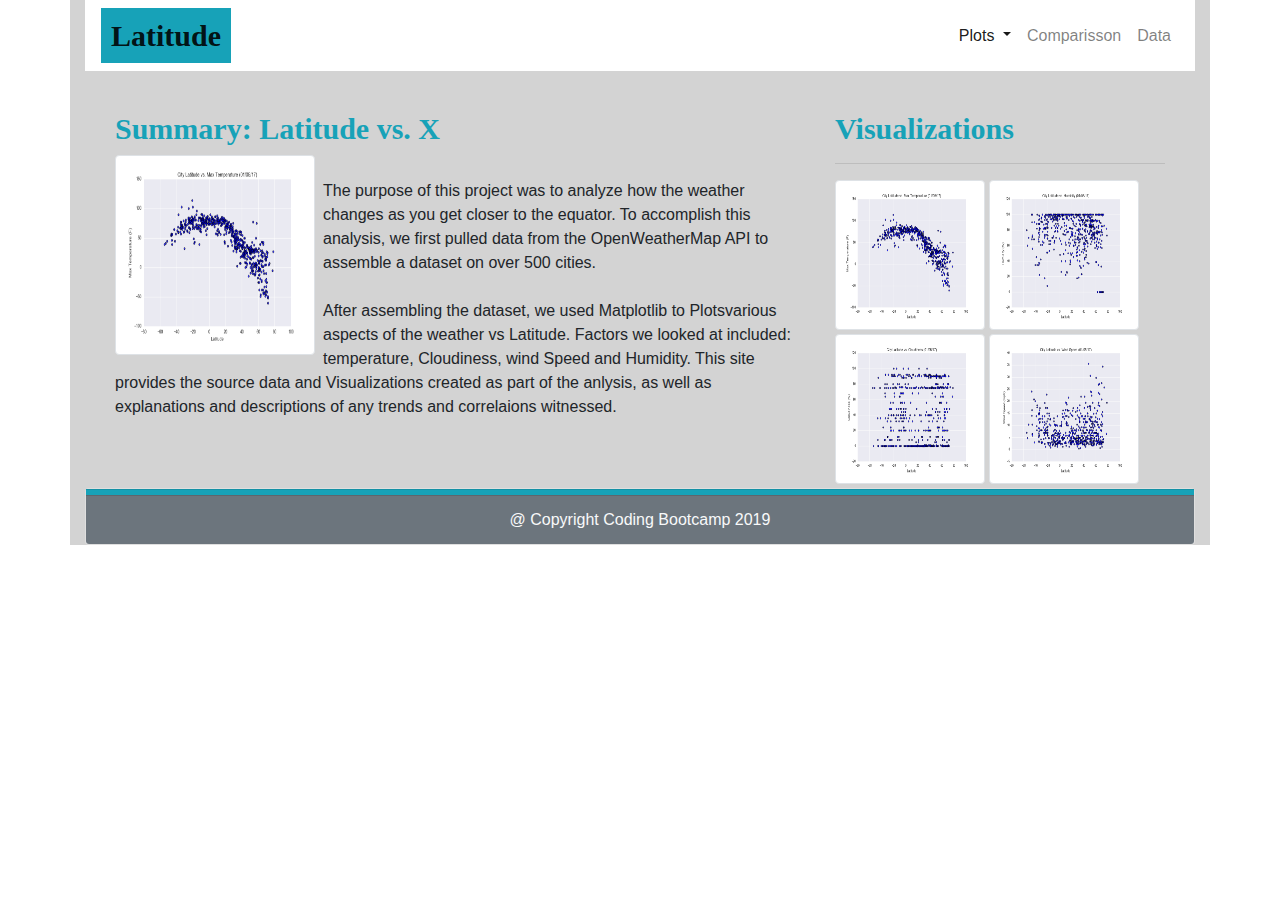
<file: index.html>
<!DOCTYPE html>
<html lang="en">

<head>
    <meta charset="UTF-8">
    <title>Home</title>

    <link rel="stylesheet" href="https://stackpath.bootstrapcdn.com/bootstrap/4.3.1/css/bootstrap.min.css"
        integrity="sha384-ggOyR0iXCbMQv3Xipma34MD+dH/1fQ784/j6cY/iJTQUOhcWr7x9JvoRxT2MZw1T" crossorigin="anonymous">

    <script src="https://code.jquery.com/jquery-3.3.1.slim.min.js"
        integrity="sha384-q8i/X+965DzO0rT7abK41JStQIAqVgRVzpbzo5smXKp4YfRvH+8abtTE1Pi6jizo"
        crossorigin="anonymous"></script>
    <script src="https://cdnjs.cloudflare.com/ajax/libs/popper.js/1.14.7/umd/popper.min.js"
        integrity="sha384-UO2eT0CpHqdSJQ6hJty5KVphtPhzWj9WO1clHTMGa3JDZwrnQq4sF86dIHNDz0W1"
        crossorigin="anonymous"></script>
    <script src="https://stackpath.bootstrapcdn.com/bootstrap/4.3.1/js/bootstrap.min.js"
        integrity="sha384-JjSmVgyd0p3pXB1rRibZUAYoIIy6OrQ6VrjIEaFf/nJGzIxFDsf4x0xIM+B07jRM"
        crossorigin="anonymous"></script>

    <style>
        .navbar-brand {
            font-family: 'Times New Roman', sans-serif;
            font-size: 30px;
            /* margin-left: 10px; */
            padding-left: 10px;
            padding-right: 10px;
        }

        h3 {
            font-family: 'Times New Roman', sans-serif;
            font-size: 30px;
            color: #17a2b8;
            /* margin-left: 10px; */
            /* padding-left: 10px; */
            /* padding-right: 10px; */
        }
    </style>

</head>

<body>
    <div class="container" style="background-color: lightgrey">
        <nav class="navbar navbar-expand-md navbar-light bg-white">
            <!-- Logo -->
            <a class="navbar-brand bg-info font-weight-bold" href="#">Latitude</a>

            <!-- To show 3 line bar on the right if the screen minimize -->
            <button class="navbar-toggler" type="button" data-toggle="collapse" data-target="#navbarSupportedContent"
                aria-controls="navbarSupportedContent" aria-expanded="false" aria-label="Toggle navigation">
                <span class="navbar-toggler-icon"></span>
            </button>

            <div class="collapse navbar-collapse d-flex justify-content-end " id="navbarSupportedContent">
                <!-- Unorder list of nav bar -->
                <ul class="navbar-nav">
                    <!-- Dropdown item -->
                    <li class="nav-item dropdown active">
                        <!-- Fisrt drop down -->
                        <a class="nav-link dropdown-toggle" href="#" id="navbarDropdown" role="button"
                            data-toggle="dropdown" aria-haspopup="true" aria-expanded="false">
                            Plots
                        </a>
                        <!-- the value -->
                        <div class="dropdown-menu" aria-labelledby="navbarDropdown">
                            <a class="dropdown-item" href="Visualization_temp.html">Max Temperature</a>
                            <a class="dropdown-item" href="Visualization_humidity.html">Humidity</a>
                            <a class="dropdown-item" href="Visualization_Cloudiness.html">Cloudiness</a>
                            <a class="dropdown-item" href="Visualization_WindSpeed.html">Wind Speed</a>
                        </div>
                    <li class="nav-item">
                        <a class="nav-link" href="Comparisson.html">Comparisson</a>
                    </li>
                    <li class="nav-item">
                        <a class="nav-link" href="Data.html">Data</a>
                    </li>

                </ul>

            </div>
        </nav>
        <div class="row" style="padding-top: 40px; padding-left: 30px;padding-right: 30px">
            <div class="col-lg-8">
                <h3><strong>Summary: Latitude vs. X</strong></h3>
                <div class="clearfix">
                    <img src="images/Fig1.png" alt="Placeholder" class="img-thumbnail float-left mr-2 img-responsive"
                        style="width:200px;height:200px;">
                    <!-- <img src="http://placehold.it/200x200" alt="Placeholder" class="img-thumbnail float-left mr-2"> -->
                    <p>
                        <br>
                        The purpose of this project was to analyze how the weather changes as you get closer
                        to the equator. To accomplish this analysis, we first pulled data from the OpenWeatherMap API
                        to assemble a dataset on over 500 cities.
                        <br><br>
                        After assembling the dataset, we used Matplotlib to Plotsvarious aspects of the weather vs
                        Latitude.
                        Factors we looked at included: temperature, Cloudiness, wind Speed and Humidity.
                        This site provides the source data and Visualizations created as part of the anlysis, as well as
                        explanations and descriptions of any trends and correlaions witnessed.
                    </p>
                </div>

            </div>

            <div class="col-lg-4">
                <h3><strong>Visualizations</strong></h3>

                <hr>
                <div class="clearfix">
                    <a href="Visualization_temp.html">
                        <img src="images/Fig1.png" alt="Placeholder" class="img-thumbnail float-left  mr-1 mb-1"
                            style="width:150px;height:150px;">
                    </a>
                    <a href="Visualization_humidity.html">
                        <img src="images/Fig2.png" alt="Placeholder" class="img-thumbnail float-left  mr-1 mb-1"
                            style="width:150px;height:150px;">
                    </a>
                    <a href="Visualization_Cloudiness.html">
                        <img src="images/Fig3.png" alt="Placeholder" class="img-thumbnail float-left  mr-1 mb-1"
                            style="width:150px;height:150px;">
                    </a>
                    <a href="Visualization_WindSpeed.html">
                        <img src="images/Fig4.png" alt="Placeholder" class="img-thumbnail float-left  mr-1 mb-1"
                            style="width:150px;height:150px;">
                    </a>
                </div>
            </div>
        </div>
        <div class="card text-center">
            <hr style="height:5px;background-color:#17a2b8;bottom:0;margin: 0 ">
            <div class="card-footer text-light bg-secondary ">
                @ Copyright Coding Bootcamp 2019
            </div>
        </div>
    </div>

</body>

</html>
</file>
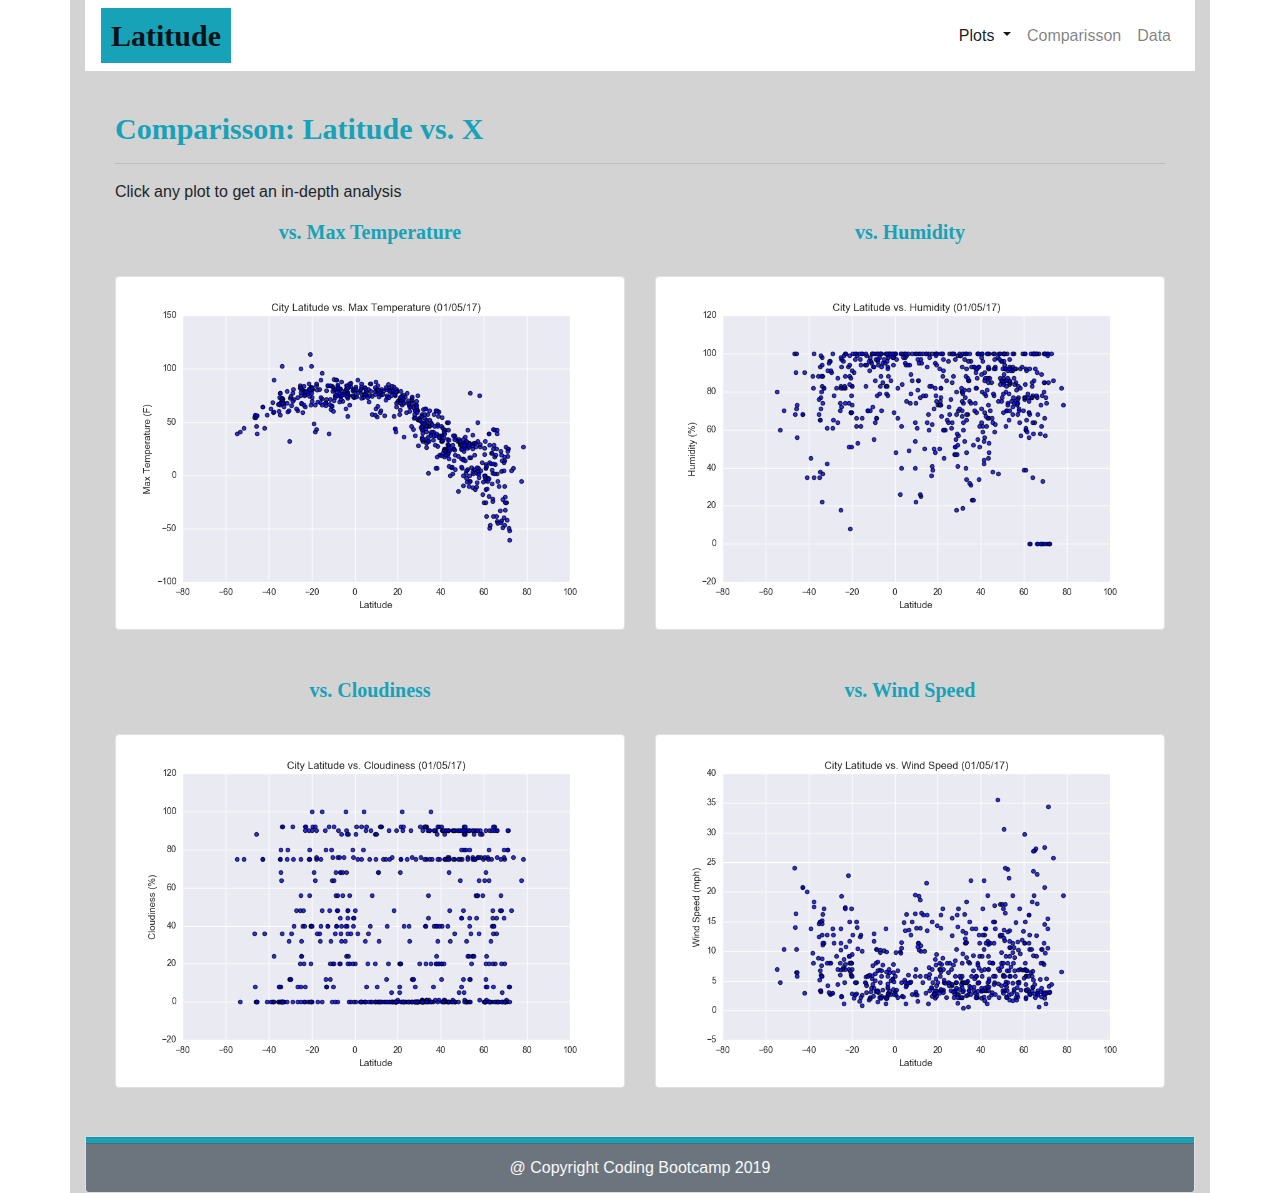
<file: Comparisson.html>
<!DOCTYPE html>
<html lang="en">

<head>
    <meta charset="UTF-8">
    <title>Comparisson</title>

    <link rel="stylesheet" href="https://stackpath.bootstrapcdn.com/bootstrap/4.3.1/css/bootstrap.min.css"
        integrity="sha384-ggOyR0iXCbMQv3Xipma34MD+dH/1fQ784/j6cY/iJTQUOhcWr7x9JvoRxT2MZw1T" crossorigin="anonymous">

    <script src="https://code.jquery.com/jquery-3.3.1.slim.min.js"
        integrity="sha384-q8i/X+965DzO0rT7abK41JStQIAqVgRVzpbzo5smXKp4YfRvH+8abtTE1Pi6jizo"
        crossorigin="anonymous"></script>
    <script src="https://cdnjs.cloudflare.com/ajax/libs/popper.js/1.14.7/umd/popper.min.js"
        integrity="sha384-UO2eT0CpHqdSJQ6hJty5KVphtPhzWj9WO1clHTMGa3JDZwrnQq4sF86dIHNDz0W1"
        crossorigin="anonymous"></script>
    <script src="https://stackpath.bootstrapcdn.com/bootstrap/4.3.1/js/bootstrap.min.js"
        integrity="sha384-JjSmVgyd0p3pXB1rRibZUAYoIIy6OrQ6VrjIEaFf/nJGzIxFDsf4x0xIM+B07jRM"
        crossorigin="anonymous"></script>

    <style>
        .navbar-brand {
            font-family: 'Times New Roman', sans-serif;
            font-size: 30px;
            /* margin-left: 10px; */
            padding-left: 10px;
            padding-right: 10px;
        }

        h3 {
            font-family: 'Times New Roman', sans-serif;
            font-size: 30px;
            color: #17a2b8;
            /* margin-left: 10px; */
            /* padding-left: 10px; */
            /* padding-right: 10px; */
        }

        h5 {
            font-family: 'Times New Roman', sans-serif;
            /* font-size: 30px; */
            color: #17a2b8;
            /* margin-left: 10px; */
            /* padding-left: 10px; */
            /* padding-right: 10px; */
        }
    </style>

</head>

<body>
    <div class="container" style="background-color: lightgrey">
        <nav class="navbar navbar-expand-md navbar-light bg-white">
            <!-- Logo -->
            <a class="navbar-brand bg-info font-weight-bold" href="index.html">Latitude</a>

            <!-- To show 3 line bar on the right if the screen minimize -->
            <button class="navbar-toggler" type="button" data-toggle="collapse" data-target="#navbarSupportedContent"
                aria-controls="navbarSupportedContent" aria-expanded="false" aria-label="Toggle navigation">
                <span class="navbar-toggler-icon"></span>
            </button>


            <div class="collapse navbar-collapse justify-content-end" id="navbarSupportedContent">
                <!-- Unorder list of nav bar -->
                <ul class="navbar-nav">
                    <!-- Dropdown item -->
                    <li class="nav-item dropdown active">
                        <!-- Fisrt drop down -->
                        <a class="nav-link dropdown-toggle" href="#" id="navbarDropdown" role="button"
                            data-toggle="dropdown" aria-haspopup="true" aria-expanded="false">
                            Plots
                        </a>
                        <!-- the value -->
                        <div class="dropdown-menu" aria-labelledby="navbarDropdown">
                            <a class="dropdown-item" href="Visualization_temp.html">Max Temperature</a>
                            <a class="dropdown-item" href="Visualization_humidity.html">Humidity</a>
                            <a class="dropdown-item" href="Visualization_Cloudiness.html">Cloudiness</a>
                            <a class="dropdown-item" href="Visualization_WindSpeed.html">Wind Speed</a>
                        </div>
                    <li class="nav-item">
                        <a class="nav-link" href="Comparisson.html">Comparisson</a>
                    </li>
                    <li class="nav-item">
                        <a class="nav-link" href="Data.html">Data</a>
                    </li>

                </ul>

            </div>
        </nav>

        <div class="row" style="padding-top: 40px; padding-left: 30px;padding-right: 30px">
            <div class="col-lg-12">
                <h3><strong>Comparisson: Latitude vs. X</strong></h3>
                <hr>
                <p>Click any plot to get an in-depth analysis</p>
                <div class="row">
                    <div class="col-md-6 text-center">
                        <h5><strong>vs. Max Temperature</strong></h5>
                        <br>
                        <a href="Visualization_temp.html">
                            <img src="images/Fig1.png" alt="Placeholder" class="img-thumbnail mb-5">
                        </a>
                    </div>
                    <div class="col-md-6 text-center">
                        <h5><strong>vs. Humidity</strong></h5>
                        <br>
                        <a href="Visualization_humidity.html">
                            <img src="images/Fig2.png" alt="Placeholder" class="img-thumbnail mb-5">
                        </a>
                    </div>
                    <div class="col-md-6 text-center">
                        <h5><strong>vs. Cloudiness</strong></h5>
                        <br>
                        <a href="Visualization_Cloudiness.html">
                            <img src="images/Fig3.png" alt="Placeholder" class="img-thumbnail mb-5">
                        </a>
                    </div>
                    <div class="col-md-6 text-center">
                        <h5><strong>vs. Wind Speed</strong></h5>
                        <br>
                        <a href="Visualization_WindSpeed.html">
                            <img src="images/Fig4.png" alt="Placeholder" class="img-thumbnail mb-5">
                        </a>
                    </div>
                </div>

            </div>
        </div>
        <div class="card text-center">
            <hr style="height:5px;background-color:#17a2b8;bottom:0;margin: 0 ">
            <div class="card-footer text-light bg-secondary ">
                @ Copyright Coding Bootcamp 2019
            </div>
        </div>
    </div>

</body>

</html>
</file>
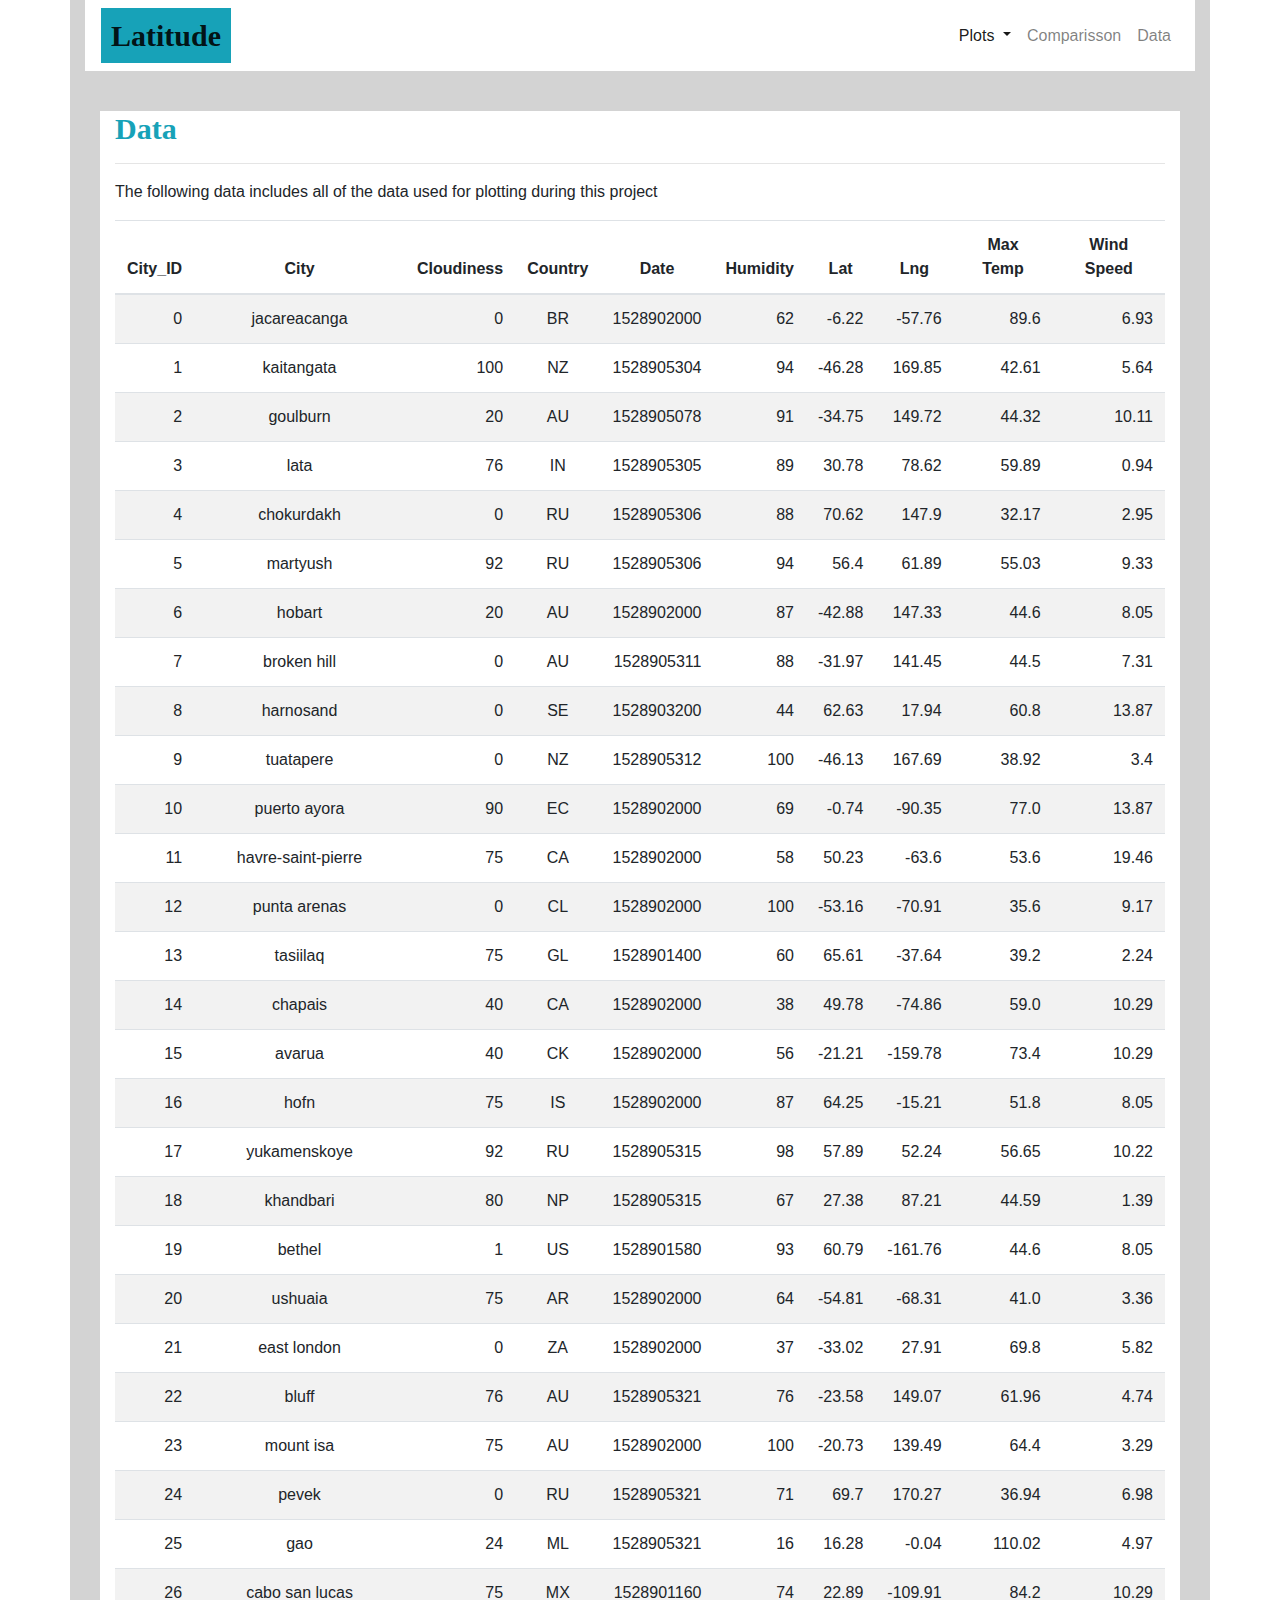
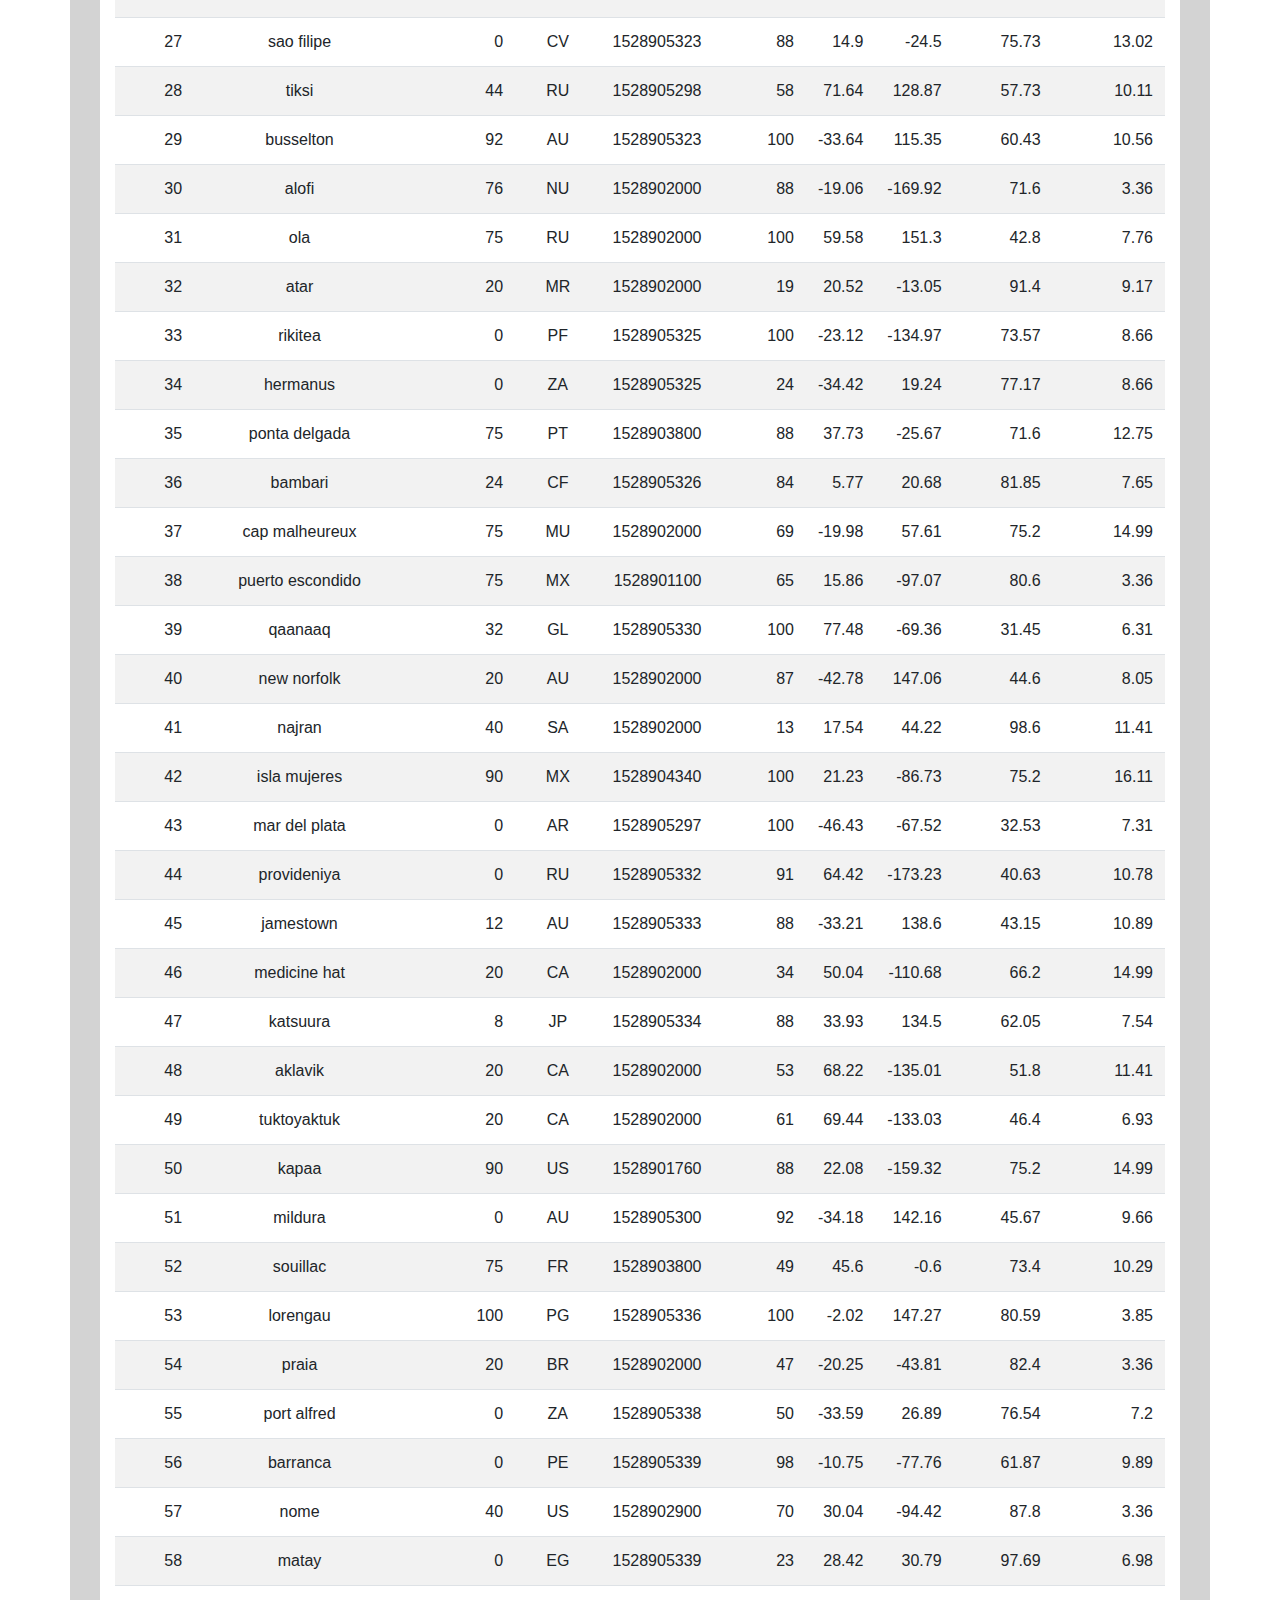
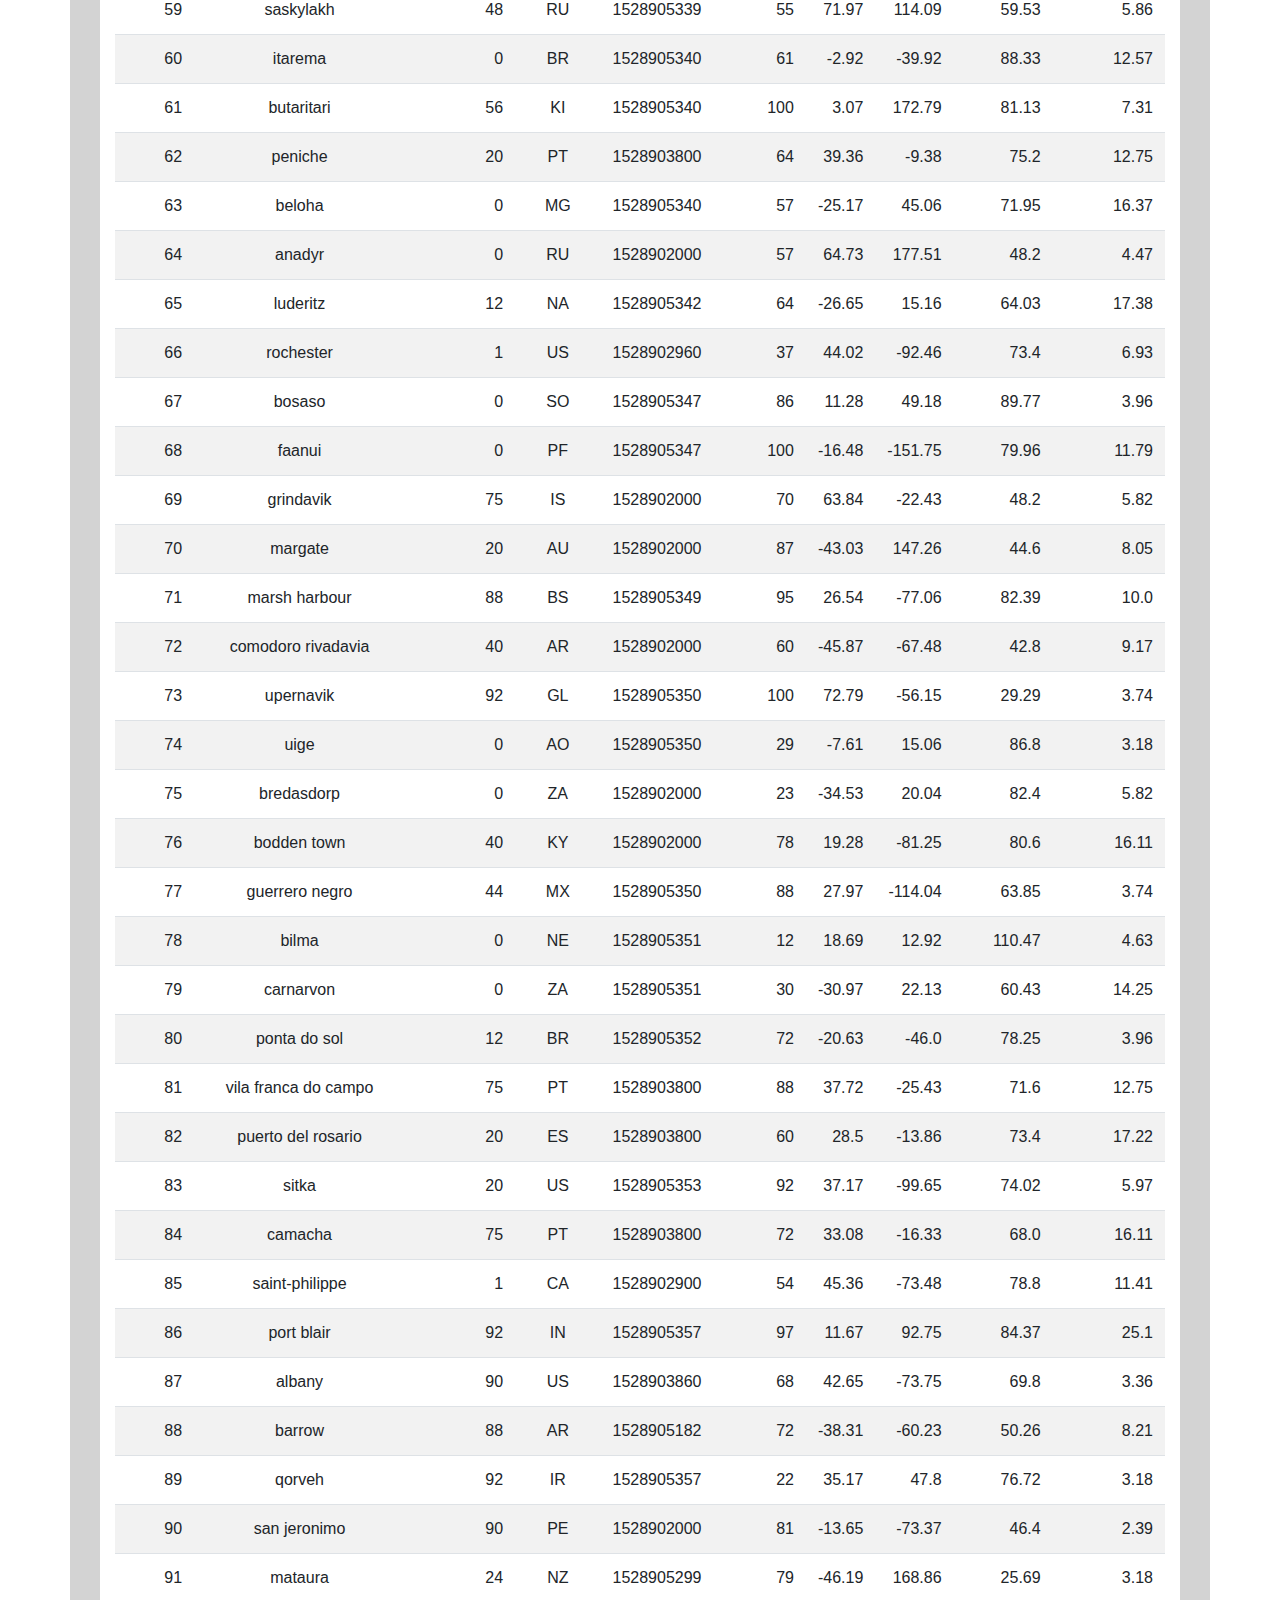
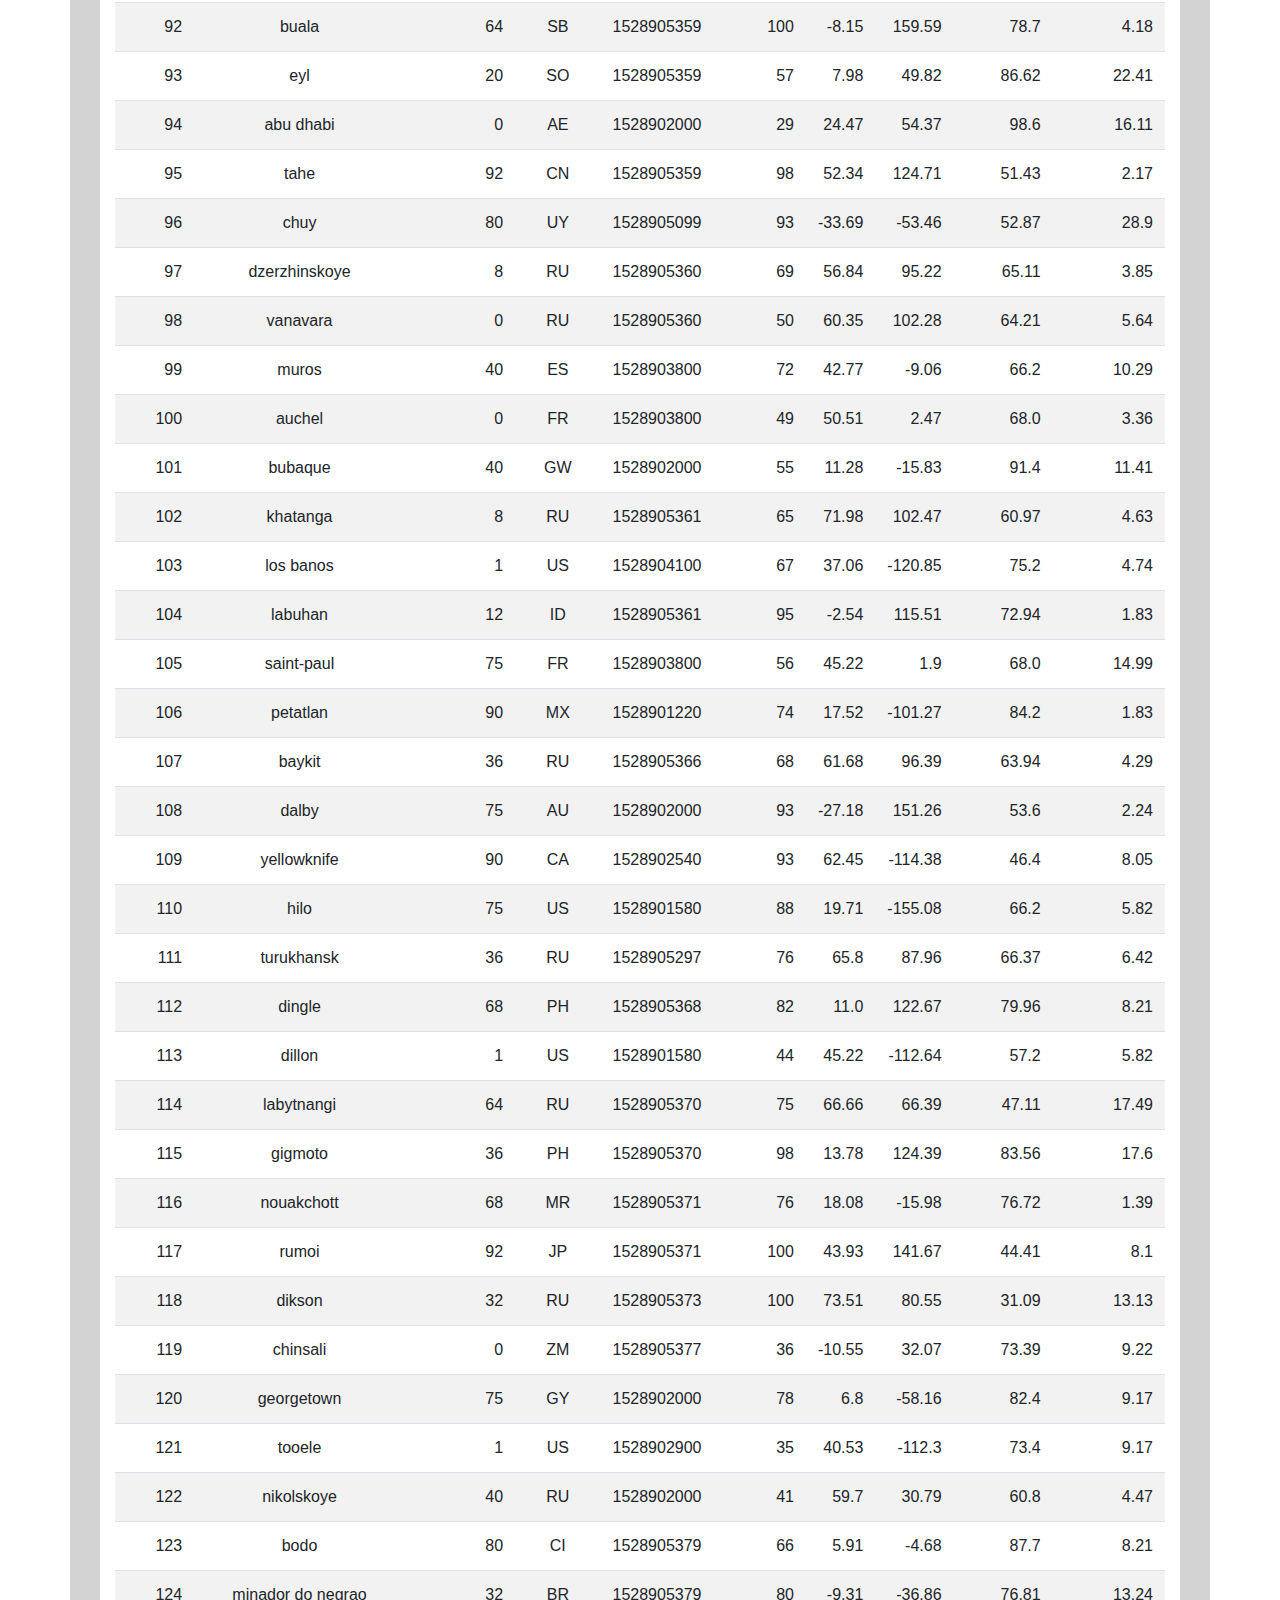
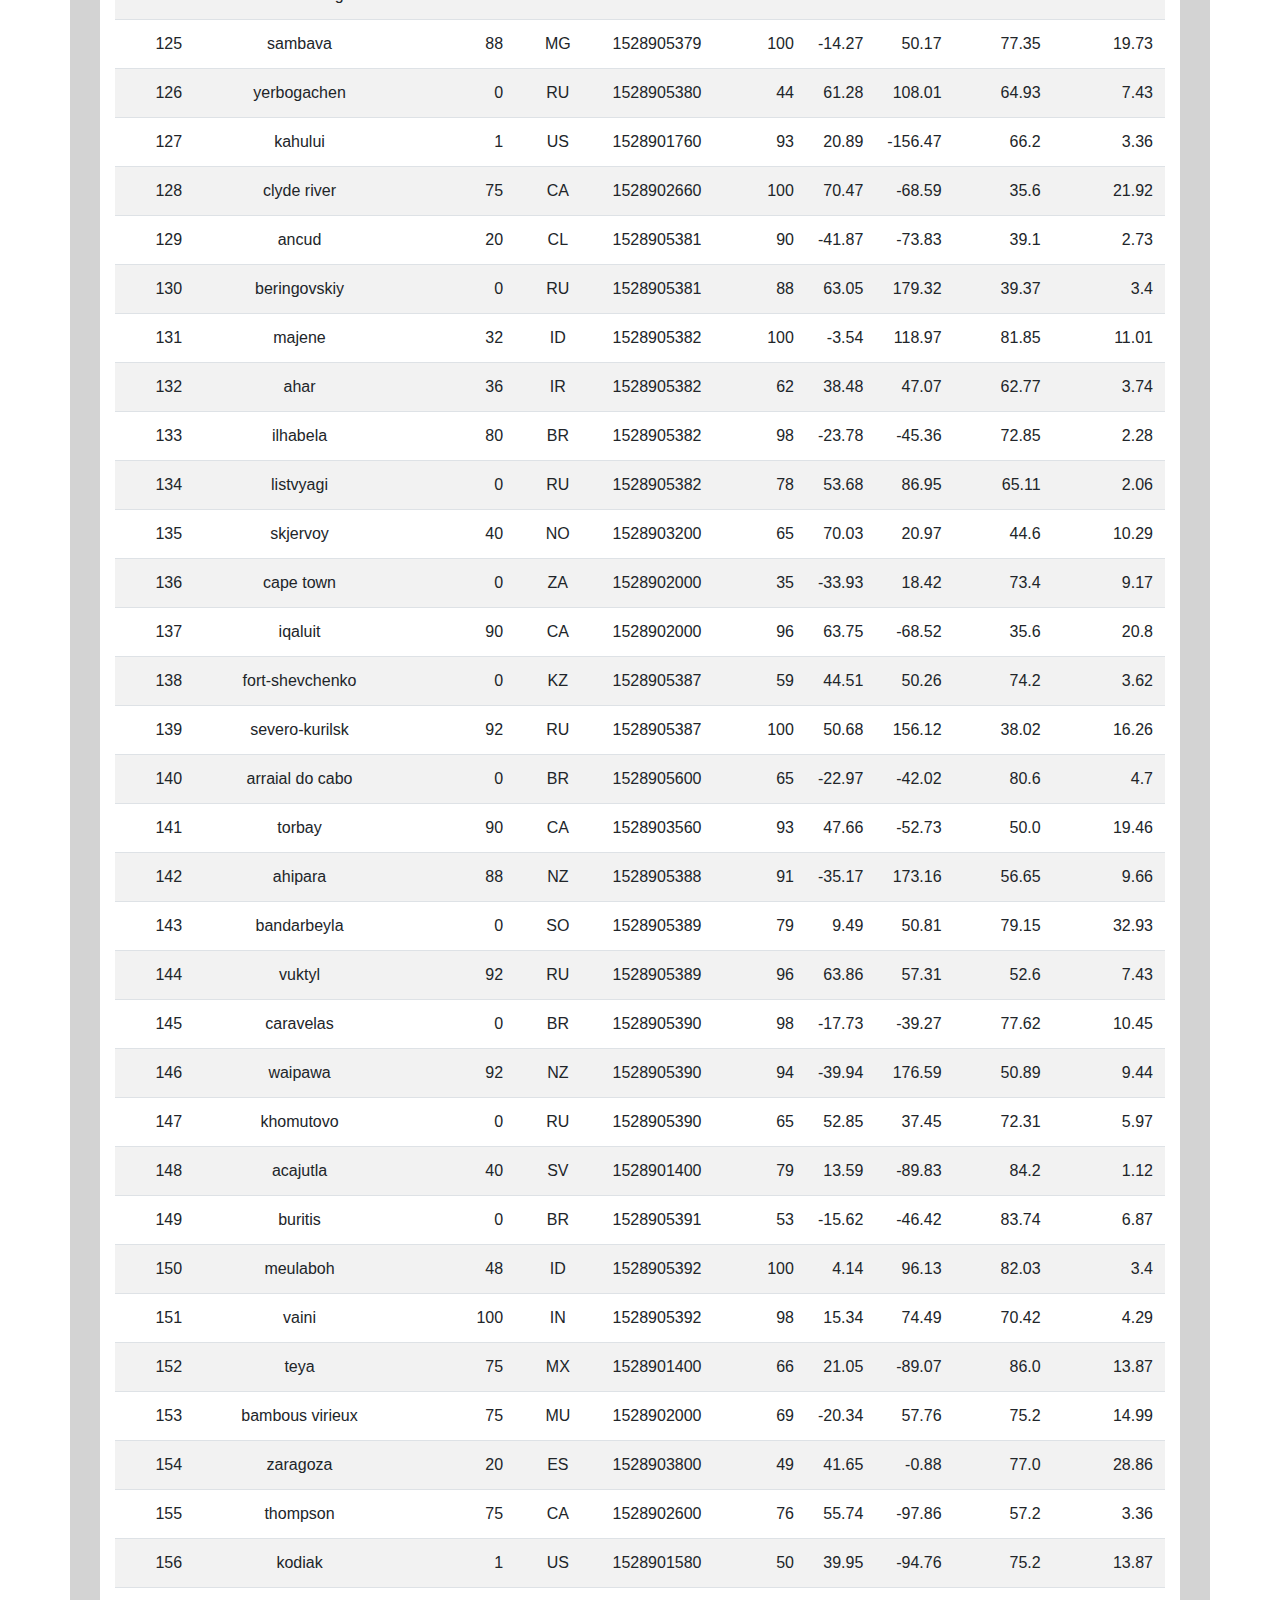
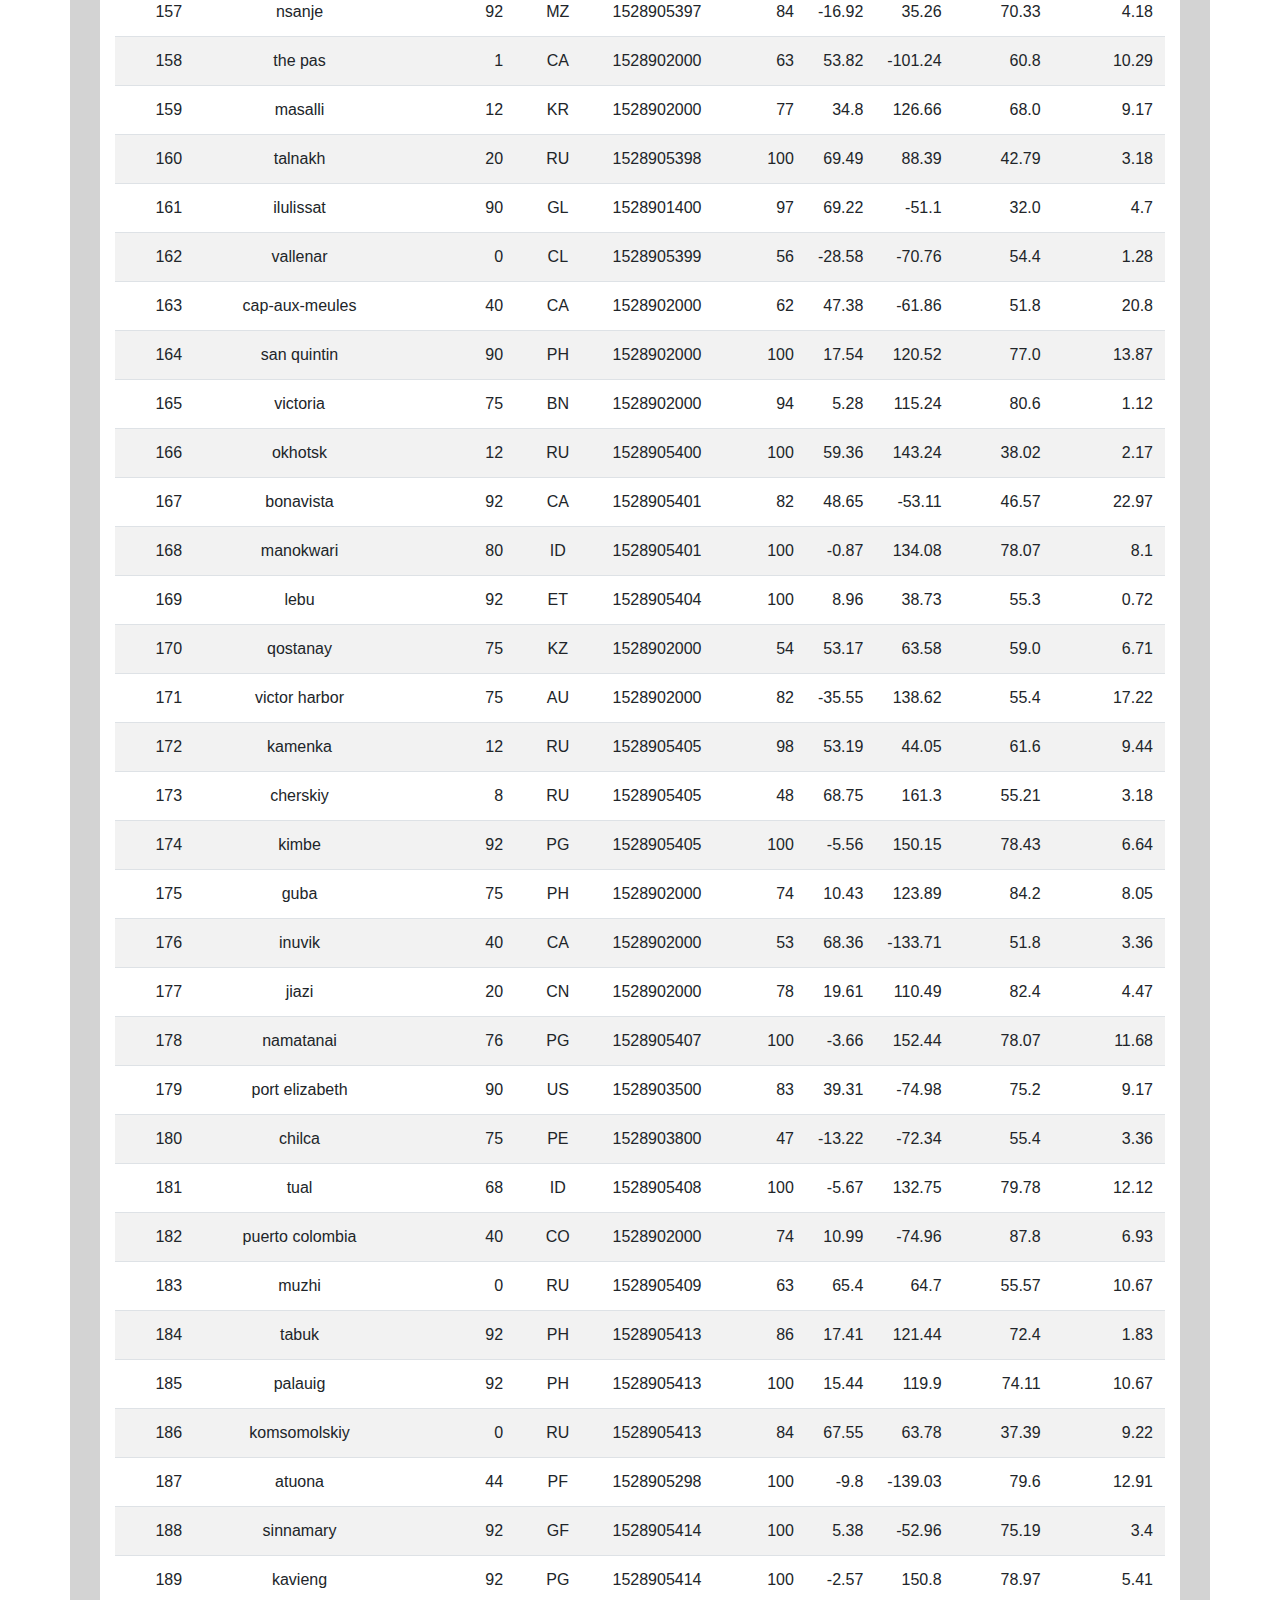
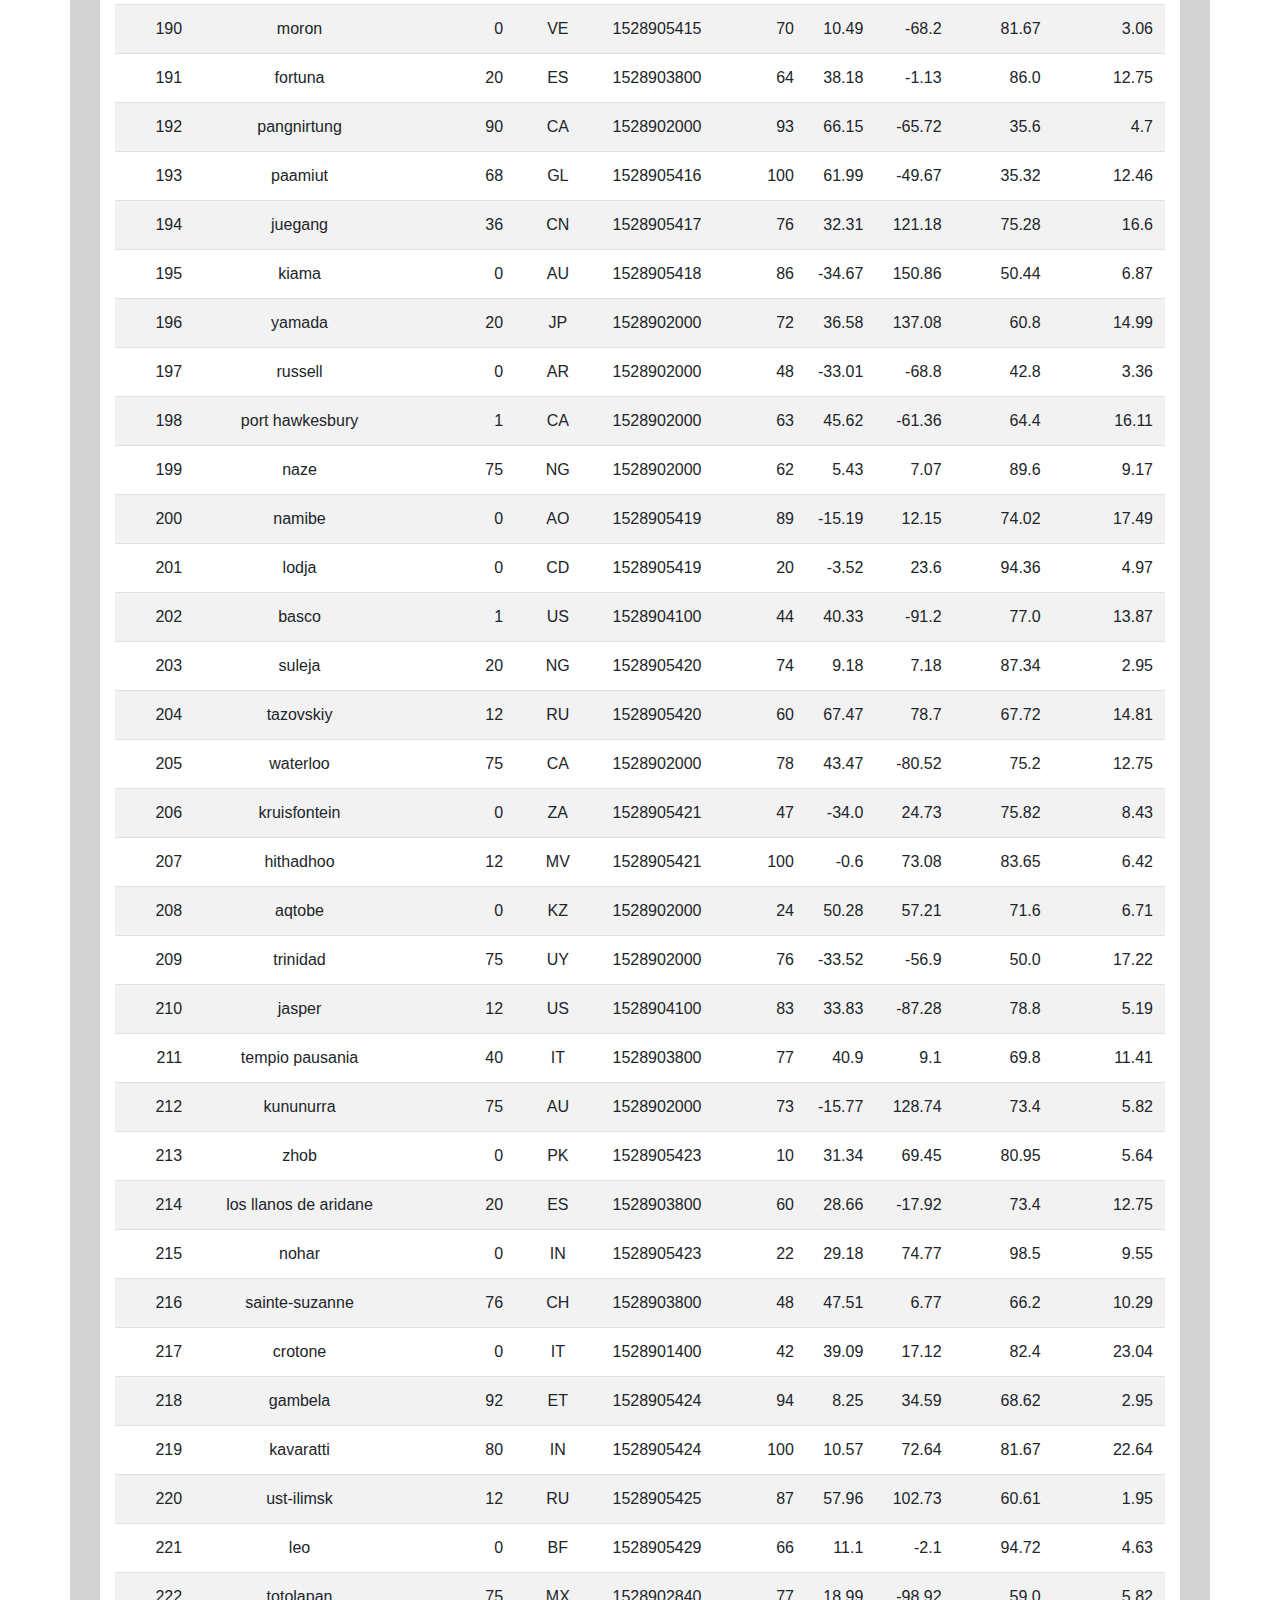
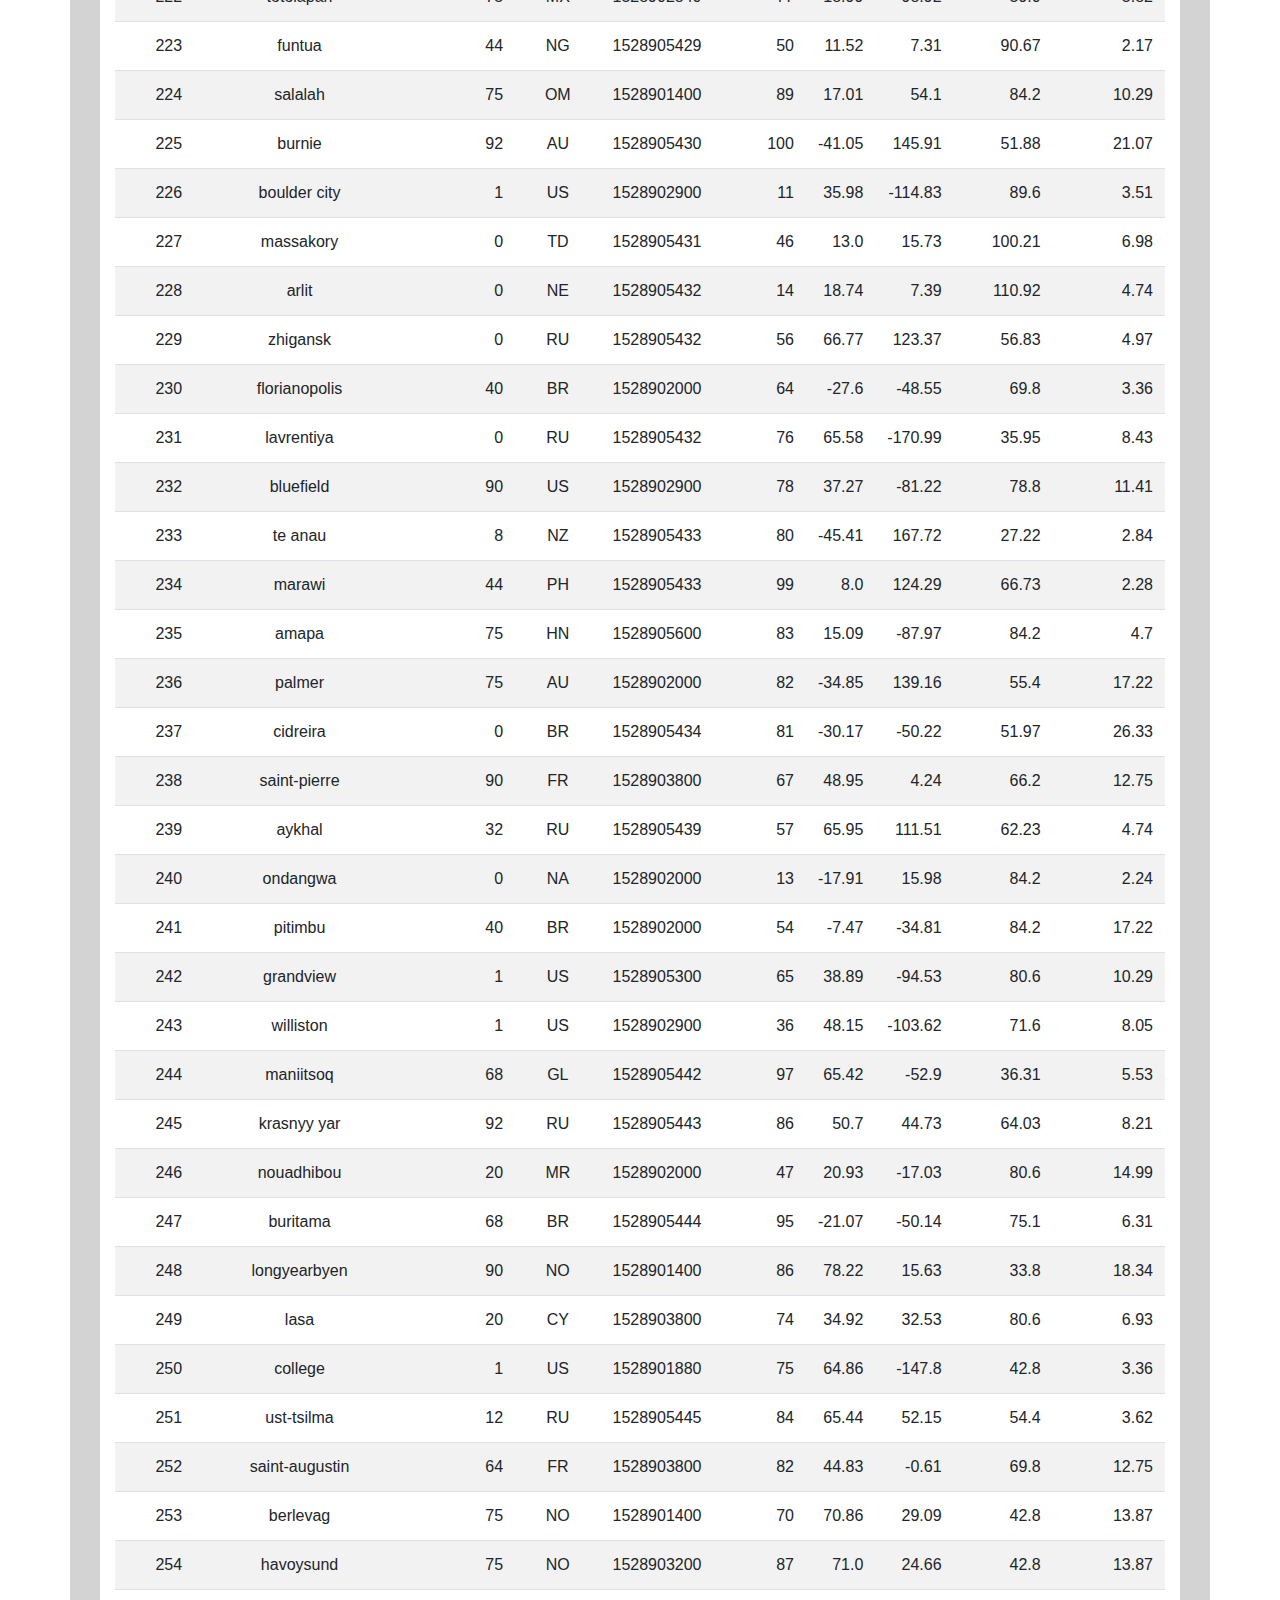
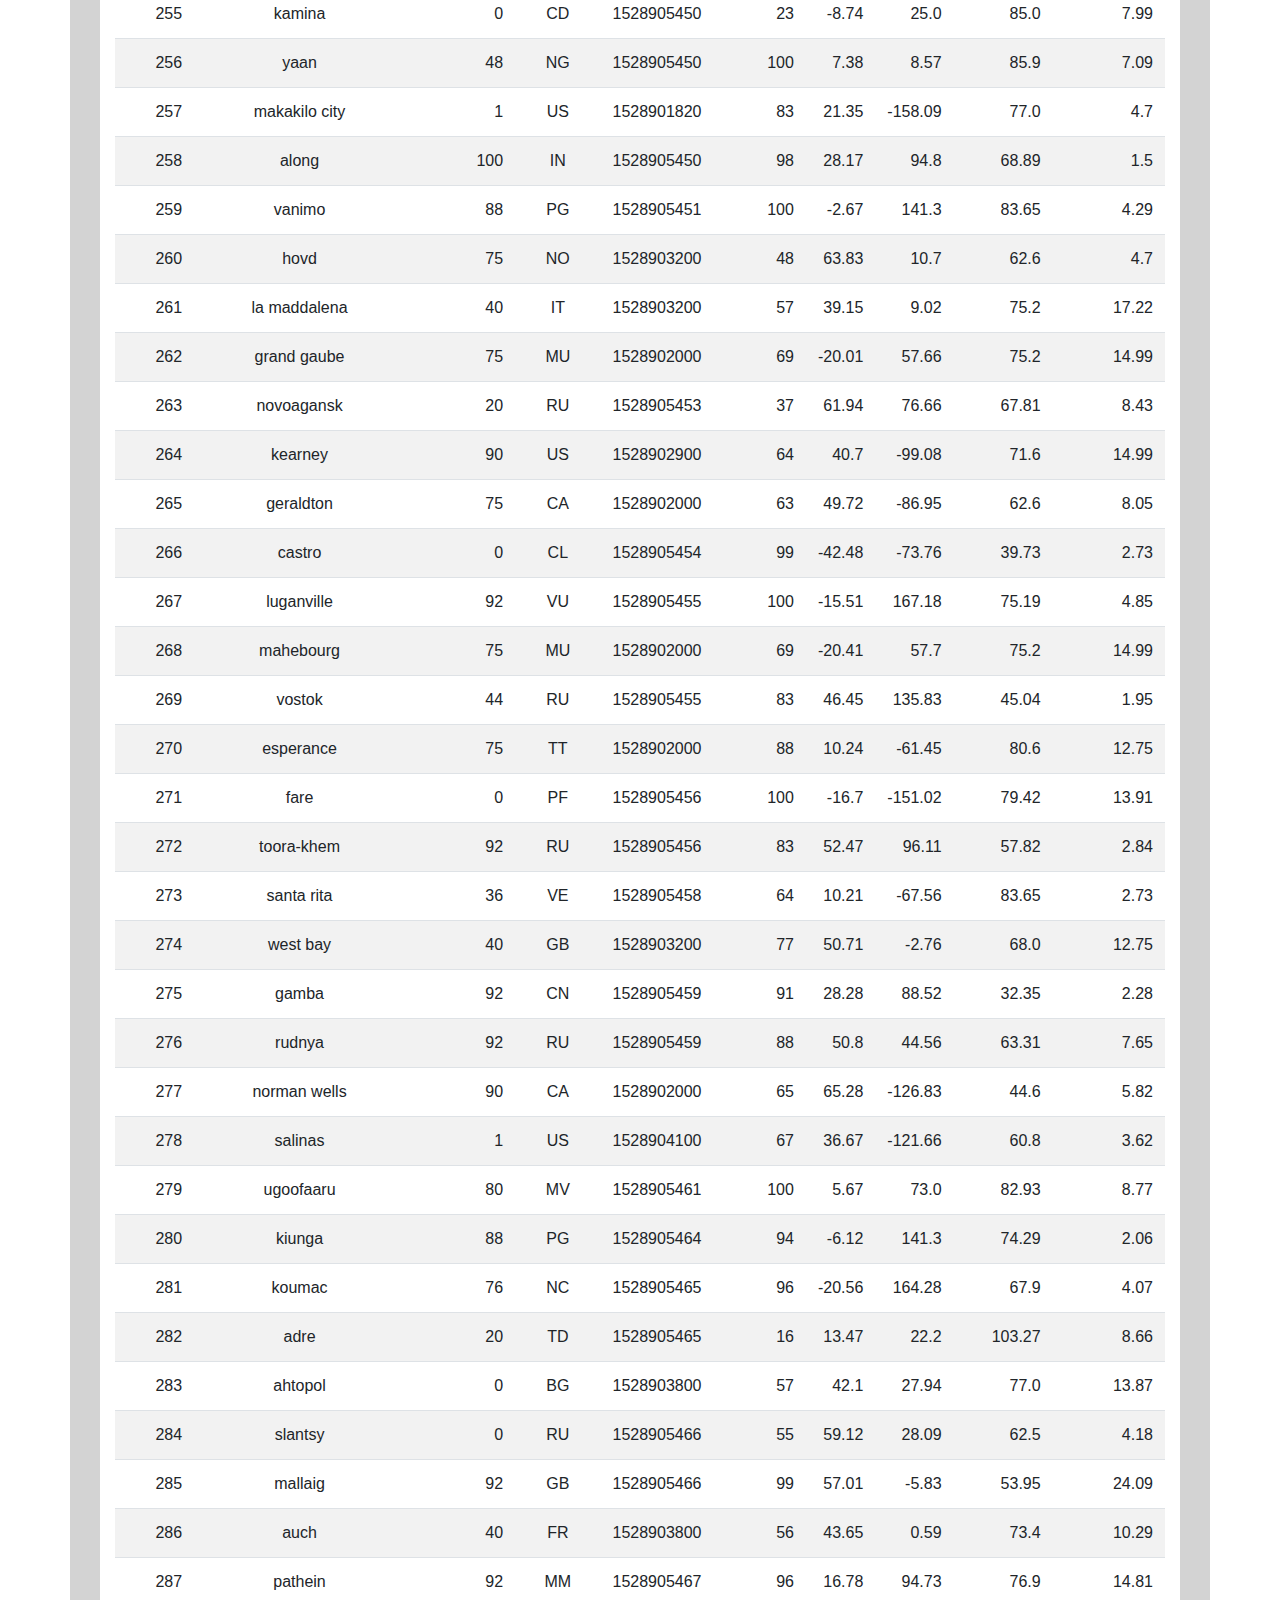
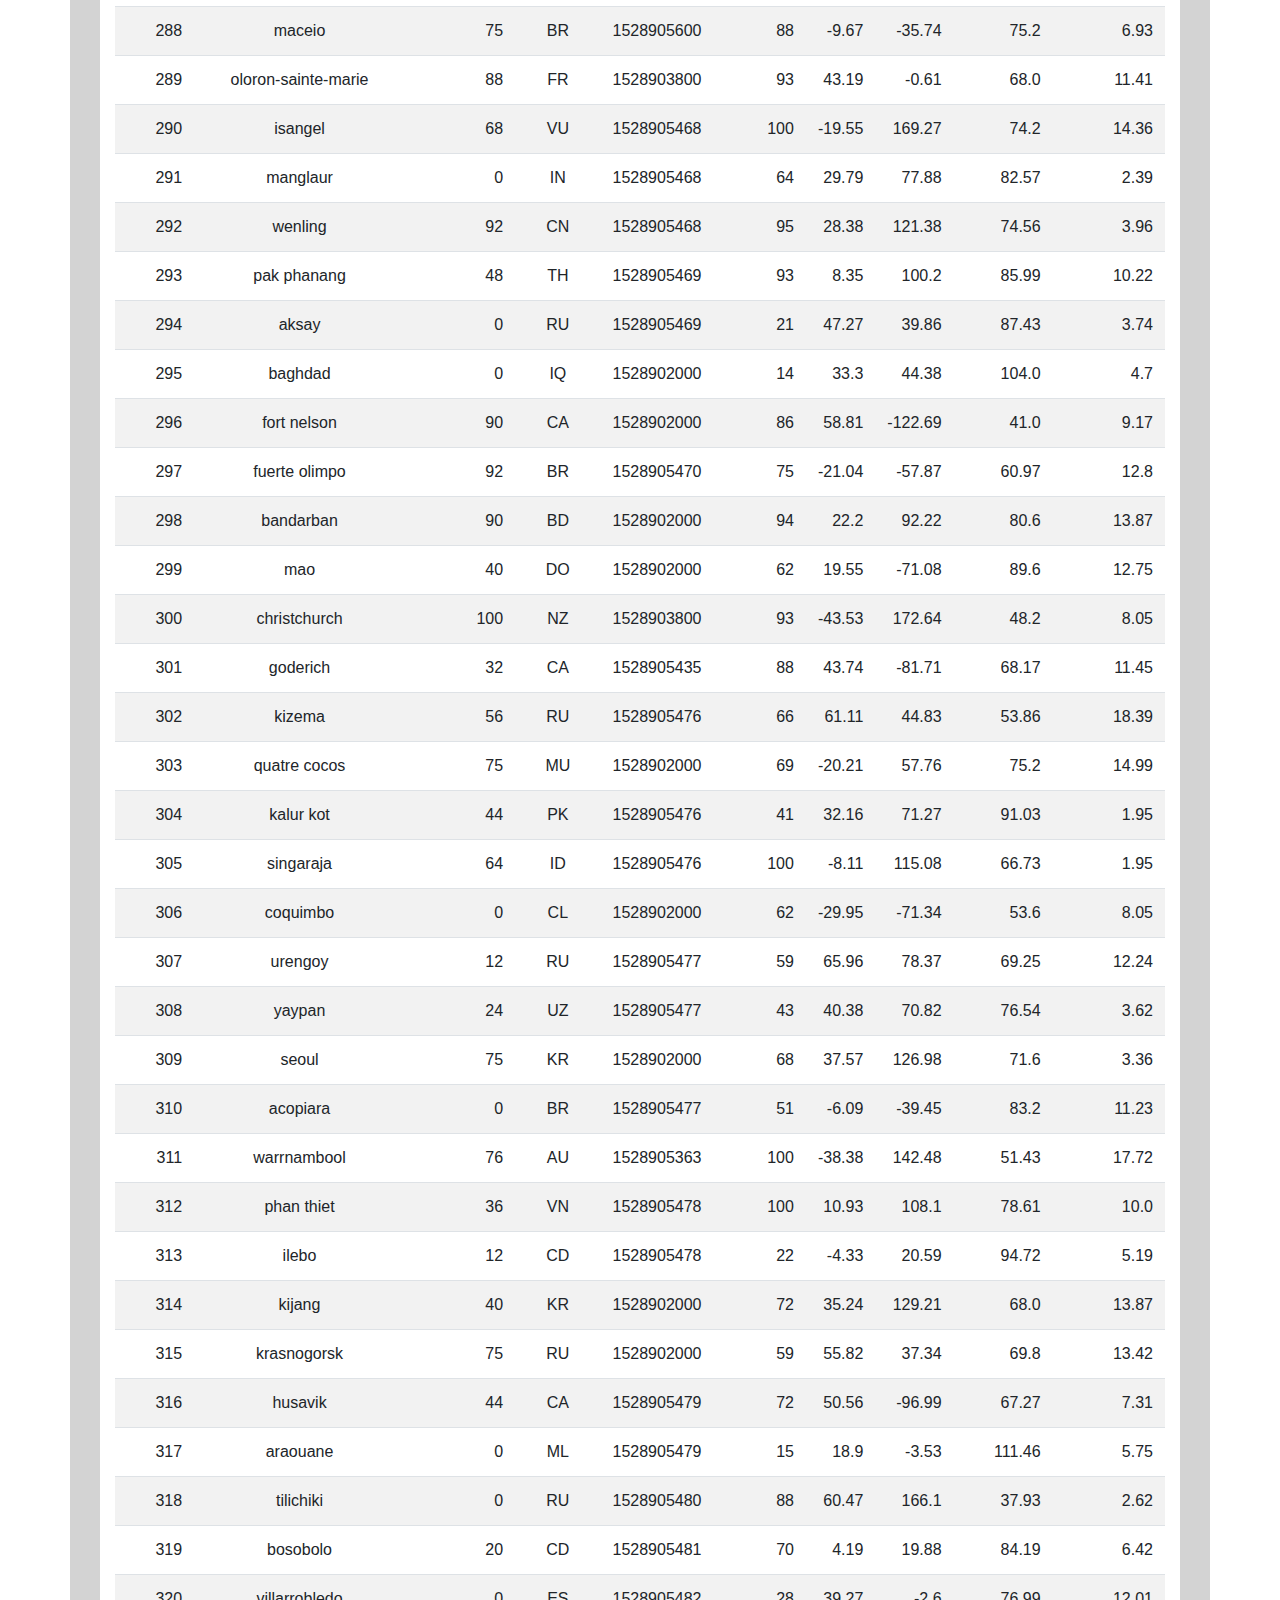
<file: Data.html>
<!DOCTYPE html>
<html lang="en">

<head>
    <meta charset="UTF-8">
    <title>Data</title>

    <link rel="stylesheet" href="https://stackpath.bootstrapcdn.com/bootstrap/4.3.1/css/bootstrap.min.css"
        integrity="sha384-ggOyR0iXCbMQv3Xipma34MD+dH/1fQ784/j6cY/iJTQUOhcWr7x9JvoRxT2MZw1T" crossorigin="anonymous">

    <script src="https://code.jquery.com/jquery-3.3.1.slim.min.js"
        integrity="sha384-q8i/X+965DzO0rT7abK41JStQIAqVgRVzpbzo5smXKp4YfRvH+8abtTE1Pi6jizo"
        crossorigin="anonymous"></script>
    <script src="https://cdnjs.cloudflare.com/ajax/libs/popper.js/1.14.7/umd/popper.min.js"
        integrity="sha384-UO2eT0CpHqdSJQ6hJty5KVphtPhzWj9WO1clHTMGa3JDZwrnQq4sF86dIHNDz0W1"
        crossorigin="anonymous"></script>
    <script src="https://stackpath.bootstrapcdn.com/bootstrap/4.3.1/js/bootstrap.min.js"
        integrity="sha384-JjSmVgyd0p3pXB1rRibZUAYoIIy6OrQ6VrjIEaFf/nJGzIxFDsf4x0xIM+B07jRM"
        crossorigin="anonymous"></script>

    <style>
        .navbar-brand {
            font-family: 'Times New Roman', sans-serif;
            font-size: 30px;
            /* margin-left: 10px; */
            padding-left: 10px;
            padding-right: 10px;
        }

        h3 {
            font-family: 'Times New Roman', sans-serif;
            font-size: 30px;
            color: #17a2b8;
            /* margin-left: 10px; */
            /* padding-left: 10px; */
            /* padding-right: 10px; */
        }

        h5 {
            font-family: 'Times New Roman', sans-serif;
            /* font-size: 30px; */
            color: #17a2b8;
            /* margin-left: 10px; */
            /* padding-left: 10px; */
            /* padding-right: 10px; */
        }
    </style>

</head>

<body>
    <div class="container" style="background-color: lightgrey">
        <nav class="navbar navbar-expand-md navbar-light bg-white">
            <!-- Logo -->
            <a class="navbar-brand bg-info font-weight-bold" href="index.html">Latitude</a>

            <!-- To show 3 line bar on the right if the screen minimize -->
            <button class="navbar-toggler" type="button" data-toggle="collapse" data-target="#navbarSupportedContent"
                aria-controls="navbarSupportedContent" aria-expanded="false" aria-label="Toggle navigation">
                <span class="navbar-toggler-icon"></span>
            </button>


            <div class="collapse navbar-collapse justify-content-end" id="navbarSupportedContent">
                <!-- Unorder list of nav bar -->
                <ul class="navbar-nav">
                    <!-- Dropdown item -->
                    <li class="nav-item dropdown active">
                        <!-- Fisrt drop down -->
                        <a class="nav-link dropdown-toggle" href="#" id="navbarDropdown" role="button"
                            data-toggle="dropdown" aria-haspopup="true" aria-expanded="false">
                            Plots
                        </a>
                        <!-- the value -->
                        <div class="dropdown-menu" aria-labelledby="navbarDropdown">
                            <a class="dropdown-item" href="Visualization_temp.html">Max Temperature</a>
                            <a class="dropdown-item" href="Visualization_humidity.html">Humidity</a>
                            <a class="dropdown-item" href="Visualization_Cloudiness.html">Cloudiness</a>
                            <a class="dropdown-item" href="Visualization_WindSpeed.html">Wind Speed</a>
                        </div>
                    <li class="nav-item">
                        <a class="nav-link" href="Comparisson.html">Comparisson</a>
                    </li>
                    <li class="nav-item">
                        <a class="nav-link" href="Data.html">Data</a>
                    </li>

                </ul>

            </div>
        </nav>

        <div class="row" style="padding-top: 40px; padding-left: 30px;padding-right: 30px;">
            <div class="col-lg-12" style="background-color: rgb(255, 255, 255)">
                <h3><strong>Data</strong></h3>
                <hr>
                <p>The following data includes all of the data used for plotting during this project</p>
                <div class="row">
                    <div class="col-md-12 text-center">
                        <table class="table table-striped">
                            <thead><tr><th title="Field #1">City_ID</th>
                            <th title="Field #2">City</th>
                            <th title="Field #3">Cloudiness</th>
                            <th title="Field #4">Country</th>
                            <th title="Field #5">Date</th>
                            <th title="Field #6">Humidity</th>
                            <th title="Field #7">Lat</th>
                            <th title="Field #8">Lng</th>
                            <th title="Field #9">Max Temp</th>
                            <th title="Field #10">Wind Speed</th>
                            </tr></thead>
                            <tbody><tr>
                            <td align="right">0</td>
                            <td>jacareacanga</td>
                            <td align="right">0</td>
                            <td>BR</td>
                            <td align="right">1528902000</td>
                            <td align="right">62</td>
                            <td align="right">-6.22</td>
                            <td align="right">-57.76</td>
                            <td align="right">89.6</td>
                            <td align="right">6.93</td>
                            </tr>
                            <tr>
                            <td align="right">1</td>
                            <td>kaitangata</td>
                            <td align="right">100</td>
                            <td>NZ</td>
                            <td align="right">1528905304</td>
                            <td align="right">94</td>
                            <td align="right">-46.28</td>
                            <td align="right">169.85</td>
                            <td align="right">42.61</td>
                            <td align="right">5.64</td>
                            </tr>
                            <tr>
                            <td align="right">2</td>
                            <td>goulburn</td>
                            <td align="right">20</td>
                            <td>AU</td>
                            <td align="right">1528905078</td>
                            <td align="right">91</td>
                            <td align="right">-34.75</td>
                            <td align="right">149.72</td>
                            <td align="right">44.32</td>
                            <td align="right">10.11</td>
                            </tr>
                            <tr>
                            <td align="right">3</td>
                            <td>lata</td>
                            <td align="right">76</td>
                            <td>IN</td>
                            <td align="right">1528905305</td>
                            <td align="right">89</td>
                            <td align="right">30.78</td>
                            <td align="right">78.62</td>
                            <td align="right">59.89</td>
                            <td align="right">0.94</td>
                            </tr>
                            <tr>
                            <td align="right">4</td>
                            <td>chokurdakh</td>
                            <td align="right">0</td>
                            <td>RU</td>
                            <td align="right">1528905306</td>
                            <td align="right">88</td>
                            <td align="right">70.62</td>
                            <td align="right">147.9</td>
                            <td align="right">32.17</td>
                            <td align="right">2.95</td>
                            </tr>
                            <tr>
                            <td align="right">5</td>
                            <td>martyush</td>
                            <td align="right">92</td>
                            <td>RU</td>
                            <td align="right">1528905306</td>
                            <td align="right">94</td>
                            <td align="right">56.4</td>
                            <td align="right">61.89</td>
                            <td align="right">55.03</td>
                            <td align="right">9.33</td>
                            </tr>
                            <tr>
                            <td align="right">6</td>
                            <td>hobart</td>
                            <td align="right">20</td>
                            <td>AU</td>
                            <td align="right">1528902000</td>
                            <td align="right">87</td>
                            <td align="right">-42.88</td>
                            <td align="right">147.33</td>
                            <td align="right">44.6</td>
                            <td align="right">8.05</td>
                            </tr>
                            <tr>
                            <td align="right">7</td>
                            <td>broken hill</td>
                            <td align="right">0</td>
                            <td>AU</td>
                            <td align="right">1528905311</td>
                            <td align="right">88</td>
                            <td align="right">-31.97</td>
                            <td align="right">141.45</td>
                            <td align="right">44.5</td>
                            <td align="right">7.31</td>
                            </tr>
                            <tr>
                            <td align="right">8</td>
                            <td>harnosand</td>
                            <td align="right">0</td>
                            <td>SE</td>
                            <td align="right">1528903200</td>
                            <td align="right">44</td>
                            <td align="right">62.63</td>
                            <td align="right">17.94</td>
                            <td align="right">60.8</td>
                            <td align="right">13.87</td>
                            </tr>
                            <tr>
                            <td align="right">9</td>
                            <td>tuatapere</td>
                            <td align="right">0</td>
                            <td>NZ</td>
                            <td align="right">1528905312</td>
                            <td align="right">100</td>
                            <td align="right">-46.13</td>
                            <td align="right">167.69</td>
                            <td align="right">38.92</td>
                            <td align="right">3.4</td>
                            </tr>
                            <tr>
                            <td align="right">10</td>
                            <td>puerto ayora</td>
                            <td align="right">90</td>
                            <td>EC</td>
                            <td align="right">1528902000</td>
                            <td align="right">69</td>
                            <td align="right">-0.74</td>
                            <td align="right">-90.35</td>
                            <td align="right">77.0</td>
                            <td align="right">13.87</td>
                            </tr>
                            <tr>
                            <td align="right">11</td>
                            <td>havre-saint-pierre</td>
                            <td align="right">75</td>
                            <td>CA</td>
                            <td align="right">1528902000</td>
                            <td align="right">58</td>
                            <td align="right">50.23</td>
                            <td align="right">-63.6</td>
                            <td align="right">53.6</td>
                            <td align="right">19.46</td>
                            </tr>
                            <tr>
                            <td align="right">12</td>
                            <td>punta arenas</td>
                            <td align="right">0</td>
                            <td>CL</td>
                            <td align="right">1528902000</td>
                            <td align="right">100</td>
                            <td align="right">-53.16</td>
                            <td align="right">-70.91</td>
                            <td align="right">35.6</td>
                            <td align="right">9.17</td>
                            </tr>
                            <tr>
                            <td align="right">13</td>
                            <td>tasiilaq</td>
                            <td align="right">75</td>
                            <td>GL</td>
                            <td align="right">1528901400</td>
                            <td align="right">60</td>
                            <td align="right">65.61</td>
                            <td align="right">-37.64</td>
                            <td align="right">39.2</td>
                            <td align="right">2.24</td>
                            </tr>
                            <tr>
                            <td align="right">14</td>
                            <td>chapais</td>
                            <td align="right">40</td>
                            <td>CA</td>
                            <td align="right">1528902000</td>
                            <td align="right">38</td>
                            <td align="right">49.78</td>
                            <td align="right">-74.86</td>
                            <td align="right">59.0</td>
                            <td align="right">10.29</td>
                            </tr>
                            <tr>
                            <td align="right">15</td>
                            <td>avarua</td>
                            <td align="right">40</td>
                            <td>CK</td>
                            <td align="right">1528902000</td>
                            <td align="right">56</td>
                            <td align="right">-21.21</td>
                            <td align="right">-159.78</td>
                            <td align="right">73.4</td>
                            <td align="right">10.29</td>
                            </tr>
                            <tr>
                            <td align="right">16</td>
                            <td>hofn</td>
                            <td align="right">75</td>
                            <td>IS</td>
                            <td align="right">1528902000</td>
                            <td align="right">87</td>
                            <td align="right">64.25</td>
                            <td align="right">-15.21</td>
                            <td align="right">51.8</td>
                            <td align="right">8.05</td>
                            </tr>
                            <tr>
                            <td align="right">17</td>
                            <td>yukamenskoye</td>
                            <td align="right">92</td>
                            <td>RU</td>
                            <td align="right">1528905315</td>
                            <td align="right">98</td>
                            <td align="right">57.89</td>
                            <td align="right">52.24</td>
                            <td align="right">56.65</td>
                            <td align="right">10.22</td>
                            </tr>
                            <tr>
                            <td align="right">18</td>
                            <td>khandbari</td>
                            <td align="right">80</td>
                            <td>NP</td>
                            <td align="right">1528905315</td>
                            <td align="right">67</td>
                            <td align="right">27.38</td>
                            <td align="right">87.21</td>
                            <td align="right">44.59</td>
                            <td align="right">1.39</td>
                            </tr>
                            <tr>
                            <td align="right">19</td>
                            <td>bethel</td>
                            <td align="right">1</td>
                            <td>US</td>
                            <td align="right">1528901580</td>
                            <td align="right">93</td>
                            <td align="right">60.79</td>
                            <td align="right">-161.76</td>
                            <td align="right">44.6</td>
                            <td align="right">8.05</td>
                            </tr>
                            <tr>
                            <td align="right">20</td>
                            <td>ushuaia</td>
                            <td align="right">75</td>
                            <td>AR</td>
                            <td align="right">1528902000</td>
                            <td align="right">64</td>
                            <td align="right">-54.81</td>
                            <td align="right">-68.31</td>
                            <td align="right">41.0</td>
                            <td align="right">3.36</td>
                            </tr>
                            <tr>
                            <td align="right">21</td>
                            <td>east london</td>
                            <td align="right">0</td>
                            <td>ZA</td>
                            <td align="right">1528902000</td>
                            <td align="right">37</td>
                            <td align="right">-33.02</td>
                            <td align="right">27.91</td>
                            <td align="right">69.8</td>
                            <td align="right">5.82</td>
                            </tr>
                            <tr>
                            <td align="right">22</td>
                            <td>bluff</td>
                            <td align="right">76</td>
                            <td>AU</td>
                            <td align="right">1528905321</td>
                            <td align="right">76</td>
                            <td align="right">-23.58</td>
                            <td align="right">149.07</td>
                            <td align="right">61.96</td>
                            <td align="right">4.74</td>
                            </tr>
                            <tr>
                            <td align="right">23</td>
                            <td>mount isa</td>
                            <td align="right">75</td>
                            <td>AU</td>
                            <td align="right">1528902000</td>
                            <td align="right">100</td>
                            <td align="right">-20.73</td>
                            <td align="right">139.49</td>
                            <td align="right">64.4</td>
                            <td align="right">3.29</td>
                            </tr>
                            <tr>
                            <td align="right">24</td>
                            <td>pevek</td>
                            <td align="right">0</td>
                            <td>RU</td>
                            <td align="right">1528905321</td>
                            <td align="right">71</td>
                            <td align="right">69.7</td>
                            <td align="right">170.27</td>
                            <td align="right">36.94</td>
                            <td align="right">6.98</td>
                            </tr>
                            <tr>
                            <td align="right">25</td>
                            <td>gao</td>
                            <td align="right">24</td>
                            <td>ML</td>
                            <td align="right">1528905321</td>
                            <td align="right">16</td>
                            <td align="right">16.28</td>
                            <td align="right">-0.04</td>
                            <td align="right">110.02</td>
                            <td align="right">4.97</td>
                            </tr>
                            <tr>
                            <td align="right">26</td>
                            <td>cabo san lucas</td>
                            <td align="right">75</td>
                            <td>MX</td>
                            <td align="right">1528901160</td>
                            <td align="right">74</td>
                            <td align="right">22.89</td>
                            <td align="right">-109.91</td>
                            <td align="right">84.2</td>
                            <td align="right">10.29</td>
                            </tr>
                            <tr>
                            <td align="right">27</td>
                            <td>sao filipe</td>
                            <td align="right">0</td>
                            <td>CV</td>
                            <td align="right">1528905323</td>
                            <td align="right">88</td>
                            <td align="right">14.9</td>
                            <td align="right">-24.5</td>
                            <td align="right">75.73</td>
                            <td align="right">13.02</td>
                            </tr>
                            <tr>
                            <td align="right">28</td>
                            <td>tiksi</td>
                            <td align="right">44</td>
                            <td>RU</td>
                            <td align="right">1528905298</td>
                            <td align="right">58</td>
                            <td align="right">71.64</td>
                            <td align="right">128.87</td>
                            <td align="right">57.73</td>
                            <td align="right">10.11</td>
                            </tr>
                            <tr>
                            <td align="right">29</td>
                            <td>busselton</td>
                            <td align="right">92</td>
                            <td>AU</td>
                            <td align="right">1528905323</td>
                            <td align="right">100</td>
                            <td align="right">-33.64</td>
                            <td align="right">115.35</td>
                            <td align="right">60.43</td>
                            <td align="right">10.56</td>
                            </tr>
                            <tr>
                            <td align="right">30</td>
                            <td>alofi</td>
                            <td align="right">76</td>
                            <td>NU</td>
                            <td align="right">1528902000</td>
                            <td align="right">88</td>
                            <td align="right">-19.06</td>
                            <td align="right">-169.92</td>
                            <td align="right">71.6</td>
                            <td align="right">3.36</td>
                            </tr>
                            <tr>
                            <td align="right">31</td>
                            <td>ola</td>
                            <td align="right">75</td>
                            <td>RU</td>
                            <td align="right">1528902000</td>
                            <td align="right">100</td>
                            <td align="right">59.58</td>
                            <td align="right">151.3</td>
                            <td align="right">42.8</td>
                            <td align="right">7.76</td>
                            </tr>
                            <tr>
                            <td align="right">32</td>
                            <td>atar</td>
                            <td align="right">20</td>
                            <td>MR</td>
                            <td align="right">1528902000</td>
                            <td align="right">19</td>
                            <td align="right">20.52</td>
                            <td align="right">-13.05</td>
                            <td align="right">91.4</td>
                            <td align="right">9.17</td>
                            </tr>
                            <tr>
                            <td align="right">33</td>
                            <td>rikitea</td>
                            <td align="right">0</td>
                            <td>PF</td>
                            <td align="right">1528905325</td>
                            <td align="right">100</td>
                            <td align="right">-23.12</td>
                            <td align="right">-134.97</td>
                            <td align="right">73.57</td>
                            <td align="right">8.66</td>
                            </tr>
                            <tr>
                            <td align="right">34</td>
                            <td>hermanus</td>
                            <td align="right">0</td>
                            <td>ZA</td>
                            <td align="right">1528905325</td>
                            <td align="right">24</td>
                            <td align="right">-34.42</td>
                            <td align="right">19.24</td>
                            <td align="right">77.17</td>
                            <td align="right">8.66</td>
                            </tr>
                            <tr>
                            <td align="right">35</td>
                            <td>ponta delgada</td>
                            <td align="right">75</td>
                            <td>PT</td>
                            <td align="right">1528903800</td>
                            <td align="right">88</td>
                            <td align="right">37.73</td>
                            <td align="right">-25.67</td>
                            <td align="right">71.6</td>
                            <td align="right">12.75</td>
                            </tr>
                            <tr>
                            <td align="right">36</td>
                            <td>bambari</td>
                            <td align="right">24</td>
                            <td>CF</td>
                            <td align="right">1528905326</td>
                            <td align="right">84</td>
                            <td align="right">5.77</td>
                            <td align="right">20.68</td>
                            <td align="right">81.85</td>
                            <td align="right">7.65</td>
                            </tr>
                            <tr>
                            <td align="right">37</td>
                            <td>cap malheureux</td>
                            <td align="right">75</td>
                            <td>MU</td>
                            <td align="right">1528902000</td>
                            <td align="right">69</td>
                            <td align="right">-19.98</td>
                            <td align="right">57.61</td>
                            <td align="right">75.2</td>
                            <td align="right">14.99</td>
                            </tr>
                            <tr>
                            <td align="right">38</td>
                            <td>puerto escondido</td>
                            <td align="right">75</td>
                            <td>MX</td>
                            <td align="right">1528901100</td>
                            <td align="right">65</td>
                            <td align="right">15.86</td>
                            <td align="right">-97.07</td>
                            <td align="right">80.6</td>
                            <td align="right">3.36</td>
                            </tr>
                            <tr>
                            <td align="right">39</td>
                            <td>qaanaaq</td>
                            <td align="right">32</td>
                            <td>GL</td>
                            <td align="right">1528905330</td>
                            <td align="right">100</td>
                            <td align="right">77.48</td>
                            <td align="right">-69.36</td>
                            <td align="right">31.45</td>
                            <td align="right">6.31</td>
                            </tr>
                            <tr>
                            <td align="right">40</td>
                            <td>new norfolk</td>
                            <td align="right">20</td>
                            <td>AU</td>
                            <td align="right">1528902000</td>
                            <td align="right">87</td>
                            <td align="right">-42.78</td>
                            <td align="right">147.06</td>
                            <td align="right">44.6</td>
                            <td align="right">8.05</td>
                            </tr>
                            <tr>
                            <td align="right">41</td>
                            <td>najran</td>
                            <td align="right">40</td>
                            <td>SA</td>
                            <td align="right">1528902000</td>
                            <td align="right">13</td>
                            <td align="right">17.54</td>
                            <td align="right">44.22</td>
                            <td align="right">98.6</td>
                            <td align="right">11.41</td>
                            </tr>
                            <tr>
                            <td align="right">42</td>
                            <td>isla mujeres</td>
                            <td align="right">90</td>
                            <td>MX</td>
                            <td align="right">1528904340</td>
                            <td align="right">100</td>
                            <td align="right">21.23</td>
                            <td align="right">-86.73</td>
                            <td align="right">75.2</td>
                            <td align="right">16.11</td>
                            </tr>
                            <tr>
                            <td align="right">43</td>
                            <td>mar del plata</td>
                            <td align="right">0</td>
                            <td>AR</td>
                            <td align="right">1528905297</td>
                            <td align="right">100</td>
                            <td align="right">-46.43</td>
                            <td align="right">-67.52</td>
                            <td align="right">32.53</td>
                            <td align="right">7.31</td>
                            </tr>
                            <tr>
                            <td align="right">44</td>
                            <td>provideniya</td>
                            <td align="right">0</td>
                            <td>RU</td>
                            <td align="right">1528905332</td>
                            <td align="right">91</td>
                            <td align="right">64.42</td>
                            <td align="right">-173.23</td>
                            <td align="right">40.63</td>
                            <td align="right">10.78</td>
                            </tr>
                            <tr>
                            <td align="right">45</td>
                            <td>jamestown</td>
                            <td align="right">12</td>
                            <td>AU</td>
                            <td align="right">1528905333</td>
                            <td align="right">88</td>
                            <td align="right">-33.21</td>
                            <td align="right">138.6</td>
                            <td align="right">43.15</td>
                            <td align="right">10.89</td>
                            </tr>
                            <tr>
                            <td align="right">46</td>
                            <td>medicine hat</td>
                            <td align="right">20</td>
                            <td>CA</td>
                            <td align="right">1528902000</td>
                            <td align="right">34</td>
                            <td align="right">50.04</td>
                            <td align="right">-110.68</td>
                            <td align="right">66.2</td>
                            <td align="right">14.99</td>
                            </tr>
                            <tr>
                            <td align="right">47</td>
                            <td>katsuura</td>
                            <td align="right">8</td>
                            <td>JP</td>
                            <td align="right">1528905334</td>
                            <td align="right">88</td>
                            <td align="right">33.93</td>
                            <td align="right">134.5</td>
                            <td align="right">62.05</td>
                            <td align="right">7.54</td>
                            </tr>
                            <tr>
                            <td align="right">48</td>
                            <td>aklavik</td>
                            <td align="right">20</td>
                            <td>CA</td>
                            <td align="right">1528902000</td>
                            <td align="right">53</td>
                            <td align="right">68.22</td>
                            <td align="right">-135.01</td>
                            <td align="right">51.8</td>
                            <td align="right">11.41</td>
                            </tr>
                            <tr>
                            <td align="right">49</td>
                            <td>tuktoyaktuk</td>
                            <td align="right">20</td>
                            <td>CA</td>
                            <td align="right">1528902000</td>
                            <td align="right">61</td>
                            <td align="right">69.44</td>
                            <td align="right">-133.03</td>
                            <td align="right">46.4</td>
                            <td align="right">6.93</td>
                            </tr>
                            <tr>
                            <td align="right">50</td>
                            <td>kapaa</td>
                            <td align="right">90</td>
                            <td>US</td>
                            <td align="right">1528901760</td>
                            <td align="right">88</td>
                            <td align="right">22.08</td>
                            <td align="right">-159.32</td>
                            <td align="right">75.2</td>
                            <td align="right">14.99</td>
                            </tr>
                            <tr>
                            <td align="right">51</td>
                            <td>mildura</td>
                            <td align="right">0</td>
                            <td>AU</td>
                            <td align="right">1528905300</td>
                            <td align="right">92</td>
                            <td align="right">-34.18</td>
                            <td align="right">142.16</td>
                            <td align="right">45.67</td>
                            <td align="right">9.66</td>
                            </tr>
                            <tr>
                            <td align="right">52</td>
                            <td>souillac</td>
                            <td align="right">75</td>
                            <td>FR</td>
                            <td align="right">1528903800</td>
                            <td align="right">49</td>
                            <td align="right">45.6</td>
                            <td align="right">-0.6</td>
                            <td align="right">73.4</td>
                            <td align="right">10.29</td>
                            </tr>
                            <tr>
                            <td align="right">53</td>
                            <td>lorengau</td>
                            <td align="right">100</td>
                            <td>PG</td>
                            <td align="right">1528905336</td>
                            <td align="right">100</td>
                            <td align="right">-2.02</td>
                            <td align="right">147.27</td>
                            <td align="right">80.59</td>
                            <td align="right">3.85</td>
                            </tr>
                            <tr>
                            <td align="right">54</td>
                            <td>praia</td>
                            <td align="right">20</td>
                            <td>BR</td>
                            <td align="right">1528902000</td>
                            <td align="right">47</td>
                            <td align="right">-20.25</td>
                            <td align="right">-43.81</td>
                            <td align="right">82.4</td>
                            <td align="right">3.36</td>
                            </tr>
                            <tr>
                            <td align="right">55</td>
                            <td>port alfred</td>
                            <td align="right">0</td>
                            <td>ZA</td>
                            <td align="right">1528905338</td>
                            <td align="right">50</td>
                            <td align="right">-33.59</td>
                            <td align="right">26.89</td>
                            <td align="right">76.54</td>
                            <td align="right">7.2</td>
                            </tr>
                            <tr>
                            <td align="right">56</td>
                            <td>barranca</td>
                            <td align="right">0</td>
                            <td>PE</td>
                            <td align="right">1528905339</td>
                            <td align="right">98</td>
                            <td align="right">-10.75</td>
                            <td align="right">-77.76</td>
                            <td align="right">61.87</td>
                            <td align="right">9.89</td>
                            </tr>
                            <tr>
                            <td align="right">57</td>
                            <td>nome</td>
                            <td align="right">40</td>
                            <td>US</td>
                            <td align="right">1528902900</td>
                            <td align="right">70</td>
                            <td align="right">30.04</td>
                            <td align="right">-94.42</td>
                            <td align="right">87.8</td>
                            <td align="right">3.36</td>
                            </tr>
                            <tr>
                            <td align="right">58</td>
                            <td>matay</td>
                            <td align="right">0</td>
                            <td>EG</td>
                            <td align="right">1528905339</td>
                            <td align="right">23</td>
                            <td align="right">28.42</td>
                            <td align="right">30.79</td>
                            <td align="right">97.69</td>
                            <td align="right">6.98</td>
                            </tr>
                            <tr>
                            <td align="right">59</td>
                            <td>saskylakh</td>
                            <td align="right">48</td>
                            <td>RU</td>
                            <td align="right">1528905339</td>
                            <td align="right">55</td>
                            <td align="right">71.97</td>
                            <td align="right">114.09</td>
                            <td align="right">59.53</td>
                            <td align="right">5.86</td>
                            </tr>
                            <tr>
                            <td align="right">60</td>
                            <td>itarema</td>
                            <td align="right">0</td>
                            <td>BR</td>
                            <td align="right">1528905340</td>
                            <td align="right">61</td>
                            <td align="right">-2.92</td>
                            <td align="right">-39.92</td>
                            <td align="right">88.33</td>
                            <td align="right">12.57</td>
                            </tr>
                            <tr>
                            <td align="right">61</td>
                            <td>butaritari</td>
                            <td align="right">56</td>
                            <td>KI</td>
                            <td align="right">1528905340</td>
                            <td align="right">100</td>
                            <td align="right">3.07</td>
                            <td align="right">172.79</td>
                            <td align="right">81.13</td>
                            <td align="right">7.31</td>
                            </tr>
                            <tr>
                            <td align="right">62</td>
                            <td>peniche</td>
                            <td align="right">20</td>
                            <td>PT</td>
                            <td align="right">1528903800</td>
                            <td align="right">64</td>
                            <td align="right">39.36</td>
                            <td align="right">-9.38</td>
                            <td align="right">75.2</td>
                            <td align="right">12.75</td>
                            </tr>
                            <tr>
                            <td align="right">63</td>
                            <td>beloha</td>
                            <td align="right">0</td>
                            <td>MG</td>
                            <td align="right">1528905340</td>
                            <td align="right">57</td>
                            <td align="right">-25.17</td>
                            <td align="right">45.06</td>
                            <td align="right">71.95</td>
                            <td align="right">16.37</td>
                            </tr>
                            <tr>
                            <td align="right">64</td>
                            <td>anadyr</td>
                            <td align="right">0</td>
                            <td>RU</td>
                            <td align="right">1528902000</td>
                            <td align="right">57</td>
                            <td align="right">64.73</td>
                            <td align="right">177.51</td>
                            <td align="right">48.2</td>
                            <td align="right">4.47</td>
                            </tr>
                            <tr>
                            <td align="right">65</td>
                            <td>luderitz</td>
                            <td align="right">12</td>
                            <td>NA</td>
                            <td align="right">1528905342</td>
                            <td align="right">64</td>
                            <td align="right">-26.65</td>
                            <td align="right">15.16</td>
                            <td align="right">64.03</td>
                            <td align="right">17.38</td>
                            </tr>
                            <tr>
                            <td align="right">66</td>
                            <td>rochester</td>
                            <td align="right">1</td>
                            <td>US</td>
                            <td align="right">1528902960</td>
                            <td align="right">37</td>
                            <td align="right">44.02</td>
                            <td align="right">-92.46</td>
                            <td align="right">73.4</td>
                            <td align="right">6.93</td>
                            </tr>
                            <tr>
                            <td align="right">67</td>
                            <td>bosaso</td>
                            <td align="right">0</td>
                            <td>SO</td>
                            <td align="right">1528905347</td>
                            <td align="right">86</td>
                            <td align="right">11.28</td>
                            <td align="right">49.18</td>
                            <td align="right">89.77</td>
                            <td align="right">3.96</td>
                            </tr>
                            <tr>
                            <td align="right">68</td>
                            <td>faanui</td>
                            <td align="right">0</td>
                            <td>PF</td>
                            <td align="right">1528905347</td>
                            <td align="right">100</td>
                            <td align="right">-16.48</td>
                            <td align="right">-151.75</td>
                            <td align="right">79.96</td>
                            <td align="right">11.79</td>
                            </tr>
                            <tr>
                            <td align="right">69</td>
                            <td>grindavik</td>
                            <td align="right">75</td>
                            <td>IS</td>
                            <td align="right">1528902000</td>
                            <td align="right">70</td>
                            <td align="right">63.84</td>
                            <td align="right">-22.43</td>
                            <td align="right">48.2</td>
                            <td align="right">5.82</td>
                            </tr>
                            <tr>
                            <td align="right">70</td>
                            <td>margate</td>
                            <td align="right">20</td>
                            <td>AU</td>
                            <td align="right">1528902000</td>
                            <td align="right">87</td>
                            <td align="right">-43.03</td>
                            <td align="right">147.26</td>
                            <td align="right">44.6</td>
                            <td align="right">8.05</td>
                            </tr>
                            <tr>
                            <td align="right">71</td>
                            <td>marsh harbour</td>
                            <td align="right">88</td>
                            <td>BS</td>
                            <td align="right">1528905349</td>
                            <td align="right">95</td>
                            <td align="right">26.54</td>
                            <td align="right">-77.06</td>
                            <td align="right">82.39</td>
                            <td align="right">10.0</td>
                            </tr>
                            <tr>
                            <td align="right">72</td>
                            <td>comodoro rivadavia</td>
                            <td align="right">40</td>
                            <td>AR</td>
                            <td align="right">1528902000</td>
                            <td align="right">60</td>
                            <td align="right">-45.87</td>
                            <td align="right">-67.48</td>
                            <td align="right">42.8</td>
                            <td align="right">9.17</td>
                            </tr>
                            <tr>
                            <td align="right">73</td>
                            <td>upernavik</td>
                            <td align="right">92</td>
                            <td>GL</td>
                            <td align="right">1528905350</td>
                            <td align="right">100</td>
                            <td align="right">72.79</td>
                            <td align="right">-56.15</td>
                            <td align="right">29.29</td>
                            <td align="right">3.74</td>
                            </tr>
                            <tr>
                            <td align="right">74</td>
                            <td>uige</td>
                            <td align="right">0</td>
                            <td>AO</td>
                            <td align="right">1528905350</td>
                            <td align="right">29</td>
                            <td align="right">-7.61</td>
                            <td align="right">15.06</td>
                            <td align="right">86.8</td>
                            <td align="right">3.18</td>
                            </tr>
                            <tr>
                            <td align="right">75</td>
                            <td>bredasdorp</td>
                            <td align="right">0</td>
                            <td>ZA</td>
                            <td align="right">1528902000</td>
                            <td align="right">23</td>
                            <td align="right">-34.53</td>
                            <td align="right">20.04</td>
                            <td align="right">82.4</td>
                            <td align="right">5.82</td>
                            </tr>
                            <tr>
                            <td align="right">76</td>
                            <td>bodden town</td>
                            <td align="right">40</td>
                            <td>KY</td>
                            <td align="right">1528902000</td>
                            <td align="right">78</td>
                            <td align="right">19.28</td>
                            <td align="right">-81.25</td>
                            <td align="right">80.6</td>
                            <td align="right">16.11</td>
                            </tr>
                            <tr>
                            <td align="right">77</td>
                            <td>guerrero negro</td>
                            <td align="right">44</td>
                            <td>MX</td>
                            <td align="right">1528905350</td>
                            <td align="right">88</td>
                            <td align="right">27.97</td>
                            <td align="right">-114.04</td>
                            <td align="right">63.85</td>
                            <td align="right">3.74</td>
                            </tr>
                            <tr>
                            <td align="right">78</td>
                            <td>bilma</td>
                            <td align="right">0</td>
                            <td>NE</td>
                            <td align="right">1528905351</td>
                            <td align="right">12</td>
                            <td align="right">18.69</td>
                            <td align="right">12.92</td>
                            <td align="right">110.47</td>
                            <td align="right">4.63</td>
                            </tr>
                            <tr>
                            <td align="right">79</td>
                            <td>carnarvon</td>
                            <td align="right">0</td>
                            <td>ZA</td>
                            <td align="right">1528905351</td>
                            <td align="right">30</td>
                            <td align="right">-30.97</td>
                            <td align="right">22.13</td>
                            <td align="right">60.43</td>
                            <td align="right">14.25</td>
                            </tr>
                            <tr>
                            <td align="right">80</td>
                            <td>ponta do sol</td>
                            <td align="right">12</td>
                            <td>BR</td>
                            <td align="right">1528905352</td>
                            <td align="right">72</td>
                            <td align="right">-20.63</td>
                            <td align="right">-46.0</td>
                            <td align="right">78.25</td>
                            <td align="right">3.96</td>
                            </tr>
                            <tr>
                            <td align="right">81</td>
                            <td>vila franca do campo</td>
                            <td align="right">75</td>
                            <td>PT</td>
                            <td align="right">1528903800</td>
                            <td align="right">88</td>
                            <td align="right">37.72</td>
                            <td align="right">-25.43</td>
                            <td align="right">71.6</td>
                            <td align="right">12.75</td>
                            </tr>
                            <tr>
                            <td align="right">82</td>
                            <td>puerto del rosario</td>
                            <td align="right">20</td>
                            <td>ES</td>
                            <td align="right">1528903800</td>
                            <td align="right">60</td>
                            <td align="right">28.5</td>
                            <td align="right">-13.86</td>
                            <td align="right">73.4</td>
                            <td align="right">17.22</td>
                            </tr>
                            <tr>
                            <td align="right">83</td>
                            <td>sitka</td>
                            <td align="right">20</td>
                            <td>US</td>
                            <td align="right">1528905353</td>
                            <td align="right">92</td>
                            <td align="right">37.17</td>
                            <td align="right">-99.65</td>
                            <td align="right">74.02</td>
                            <td align="right">5.97</td>
                            </tr>
                            <tr>
                            <td align="right">84</td>
                            <td>camacha</td>
                            <td align="right">75</td>
                            <td>PT</td>
                            <td align="right">1528903800</td>
                            <td align="right">72</td>
                            <td align="right">33.08</td>
                            <td align="right">-16.33</td>
                            <td align="right">68.0</td>
                            <td align="right">16.11</td>
                            </tr>
                            <tr>
                            <td align="right">85</td>
                            <td>saint-philippe</td>
                            <td align="right">1</td>
                            <td>CA</td>
                            <td align="right">1528902900</td>
                            <td align="right">54</td>
                            <td align="right">45.36</td>
                            <td align="right">-73.48</td>
                            <td align="right">78.8</td>
                            <td align="right">11.41</td>
                            </tr>
                            <tr>
                            <td align="right">86</td>
                            <td>port blair</td>
                            <td align="right">92</td>
                            <td>IN</td>
                            <td align="right">1528905357</td>
                            <td align="right">97</td>
                            <td align="right">11.67</td>
                            <td align="right">92.75</td>
                            <td align="right">84.37</td>
                            <td align="right">25.1</td>
                            </tr>
                            <tr>
                            <td align="right">87</td>
                            <td>albany</td>
                            <td align="right">90</td>
                            <td>US</td>
                            <td align="right">1528903860</td>
                            <td align="right">68</td>
                            <td align="right">42.65</td>
                            <td align="right">-73.75</td>
                            <td align="right">69.8</td>
                            <td align="right">3.36</td>
                            </tr>
                            <tr>
                            <td align="right">88</td>
                            <td>barrow</td>
                            <td align="right">88</td>
                            <td>AR</td>
                            <td align="right">1528905182</td>
                            <td align="right">72</td>
                            <td align="right">-38.31</td>
                            <td align="right">-60.23</td>
                            <td align="right">50.26</td>
                            <td align="right">8.21</td>
                            </tr>
                            <tr>
                            <td align="right">89</td>
                            <td>qorveh</td>
                            <td align="right">92</td>
                            <td>IR</td>
                            <td align="right">1528905357</td>
                            <td align="right">22</td>
                            <td align="right">35.17</td>
                            <td align="right">47.8</td>
                            <td align="right">76.72</td>
                            <td align="right">3.18</td>
                            </tr>
                            <tr>
                            <td align="right">90</td>
                            <td>san jeronimo</td>
                            <td align="right">90</td>
                            <td>PE</td>
                            <td align="right">1528902000</td>
                            <td align="right">81</td>
                            <td align="right">-13.65</td>
                            <td align="right">-73.37</td>
                            <td align="right">46.4</td>
                            <td align="right">2.39</td>
                            </tr>
                            <tr>
                            <td align="right">91</td>
                            <td>mataura</td>
                            <td align="right">24</td>
                            <td>NZ</td>
                            <td align="right">1528905299</td>
                            <td align="right">79</td>
                            <td align="right">-46.19</td>
                            <td align="right">168.86</td>
                            <td align="right">25.69</td>
                            <td align="right">3.18</td>
                            </tr>
                            <tr>
                            <td align="right">92</td>
                            <td>buala</td>
                            <td align="right">64</td>
                            <td>SB</td>
                            <td align="right">1528905359</td>
                            <td align="right">100</td>
                            <td align="right">-8.15</td>
                            <td align="right">159.59</td>
                            <td align="right">78.7</td>
                            <td align="right">4.18</td>
                            </tr>
                            <tr>
                            <td align="right">93</td>
                            <td>eyl</td>
                            <td align="right">20</td>
                            <td>SO</td>
                            <td align="right">1528905359</td>
                            <td align="right">57</td>
                            <td align="right">7.98</td>
                            <td align="right">49.82</td>
                            <td align="right">86.62</td>
                            <td align="right">22.41</td>
                            </tr>
                            <tr>
                            <td align="right">94</td>
                            <td>abu dhabi</td>
                            <td align="right">0</td>
                            <td>AE</td>
                            <td align="right">1528902000</td>
                            <td align="right">29</td>
                            <td align="right">24.47</td>
                            <td align="right">54.37</td>
                            <td align="right">98.6</td>
                            <td align="right">16.11</td>
                            </tr>
                            <tr>
                            <td align="right">95</td>
                            <td>tahe</td>
                            <td align="right">92</td>
                            <td>CN</td>
                            <td align="right">1528905359</td>
                            <td align="right">98</td>
                            <td align="right">52.34</td>
                            <td align="right">124.71</td>
                            <td align="right">51.43</td>
                            <td align="right">2.17</td>
                            </tr>
                            <tr>
                            <td align="right">96</td>
                            <td>chuy</td>
                            <td align="right">80</td>
                            <td>UY</td>
                            <td align="right">1528905099</td>
                            <td align="right">93</td>
                            <td align="right">-33.69</td>
                            <td align="right">-53.46</td>
                            <td align="right">52.87</td>
                            <td align="right">28.9</td>
                            </tr>
                            <tr>
                            <td align="right">97</td>
                            <td>dzerzhinskoye</td>
                            <td align="right">8</td>
                            <td>RU</td>
                            <td align="right">1528905360</td>
                            <td align="right">69</td>
                            <td align="right">56.84</td>
                            <td align="right">95.22</td>
                            <td align="right">65.11</td>
                            <td align="right">3.85</td>
                            </tr>
                            <tr>
                            <td align="right">98</td>
                            <td>vanavara</td>
                            <td align="right">0</td>
                            <td>RU</td>
                            <td align="right">1528905360</td>
                            <td align="right">50</td>
                            <td align="right">60.35</td>
                            <td align="right">102.28</td>
                            <td align="right">64.21</td>
                            <td align="right">5.64</td>
                            </tr>
                            <tr>
                            <td align="right">99</td>
                            <td>muros</td>
                            <td align="right">40</td>
                            <td>ES</td>
                            <td align="right">1528903800</td>
                            <td align="right">72</td>
                            <td align="right">42.77</td>
                            <td align="right">-9.06</td>
                            <td align="right">66.2</td>
                            <td align="right">10.29</td>
                            </tr>
                            <tr>
                            <td align="right">100</td>
                            <td>auchel</td>
                            <td align="right">0</td>
                            <td>FR</td>
                            <td align="right">1528903800</td>
                            <td align="right">49</td>
                            <td align="right">50.51</td>
                            <td align="right">2.47</td>
                            <td align="right">68.0</td>
                            <td align="right">3.36</td>
                            </tr>
                            <tr>
                            <td align="right">101</td>
                            <td>bubaque</td>
                            <td align="right">40</td>
                            <td>GW</td>
                            <td align="right">1528902000</td>
                            <td align="right">55</td>
                            <td align="right">11.28</td>
                            <td align="right">-15.83</td>
                            <td align="right">91.4</td>
                            <td align="right">11.41</td>
                            </tr>
                            <tr>
                            <td align="right">102</td>
                            <td>khatanga</td>
                            <td align="right">8</td>
                            <td>RU</td>
                            <td align="right">1528905361</td>
                            <td align="right">65</td>
                            <td align="right">71.98</td>
                            <td align="right">102.47</td>
                            <td align="right">60.97</td>
                            <td align="right">4.63</td>
                            </tr>
                            <tr>
                            <td align="right">103</td>
                            <td>los banos</td>
                            <td align="right">1</td>
                            <td>US</td>
                            <td align="right">1528904100</td>
                            <td align="right">67</td>
                            <td align="right">37.06</td>
                            <td align="right">-120.85</td>
                            <td align="right">75.2</td>
                            <td align="right">4.74</td>
                            </tr>
                            <tr>
                            <td align="right">104</td>
                            <td>labuhan</td>
                            <td align="right">12</td>
                            <td>ID</td>
                            <td align="right">1528905361</td>
                            <td align="right">95</td>
                            <td align="right">-2.54</td>
                            <td align="right">115.51</td>
                            <td align="right">72.94</td>
                            <td align="right">1.83</td>
                            </tr>
                            <tr>
                            <td align="right">105</td>
                            <td>saint-paul</td>
                            <td align="right">75</td>
                            <td>FR</td>
                            <td align="right">1528903800</td>
                            <td align="right">56</td>
                            <td align="right">45.22</td>
                            <td align="right">1.9</td>
                            <td align="right">68.0</td>
                            <td align="right">14.99</td>
                            </tr>
                            <tr>
                            <td align="right">106</td>
                            <td>petatlan</td>
                            <td align="right">90</td>
                            <td>MX</td>
                            <td align="right">1528901220</td>
                            <td align="right">74</td>
                            <td align="right">17.52</td>
                            <td align="right">-101.27</td>
                            <td align="right">84.2</td>
                            <td align="right">1.83</td>
                            </tr>
                            <tr>
                            <td align="right">107</td>
                            <td>baykit</td>
                            <td align="right">36</td>
                            <td>RU</td>
                            <td align="right">1528905366</td>
                            <td align="right">68</td>
                            <td align="right">61.68</td>
                            <td align="right">96.39</td>
                            <td align="right">63.94</td>
                            <td align="right">4.29</td>
                            </tr>
                            <tr>
                            <td align="right">108</td>
                            <td>dalby</td>
                            <td align="right">75</td>
                            <td>AU</td>
                            <td align="right">1528902000</td>
                            <td align="right">93</td>
                            <td align="right">-27.18</td>
                            <td align="right">151.26</td>
                            <td align="right">53.6</td>
                            <td align="right">2.24</td>
                            </tr>
                            <tr>
                            <td align="right">109</td>
                            <td>yellowknife</td>
                            <td align="right">90</td>
                            <td>CA</td>
                            <td align="right">1528902540</td>
                            <td align="right">93</td>
                            <td align="right">62.45</td>
                            <td align="right">-114.38</td>
                            <td align="right">46.4</td>
                            <td align="right">8.05</td>
                            </tr>
                            <tr>
                            <td align="right">110</td>
                            <td>hilo</td>
                            <td align="right">75</td>
                            <td>US</td>
                            <td align="right">1528901580</td>
                            <td align="right">88</td>
                            <td align="right">19.71</td>
                            <td align="right">-155.08</td>
                            <td align="right">66.2</td>
                            <td align="right">5.82</td>
                            </tr>
                            <tr>
                            <td align="right">111</td>
                            <td>turukhansk</td>
                            <td align="right">36</td>
                            <td>RU</td>
                            <td align="right">1528905297</td>
                            <td align="right">76</td>
                            <td align="right">65.8</td>
                            <td align="right">87.96</td>
                            <td align="right">66.37</td>
                            <td align="right">6.42</td>
                            </tr>
                            <tr>
                            <td align="right">112</td>
                            <td>dingle</td>
                            <td align="right">68</td>
                            <td>PH</td>
                            <td align="right">1528905368</td>
                            <td align="right">82</td>
                            <td align="right">11.0</td>
                            <td align="right">122.67</td>
                            <td align="right">79.96</td>
                            <td align="right">8.21</td>
                            </tr>
                            <tr>
                            <td align="right">113</td>
                            <td>dillon</td>
                            <td align="right">1</td>
                            <td>US</td>
                            <td align="right">1528901580</td>
                            <td align="right">44</td>
                            <td align="right">45.22</td>
                            <td align="right">-112.64</td>
                            <td align="right">57.2</td>
                            <td align="right">5.82</td>
                            </tr>
                            <tr>
                            <td align="right">114</td>
                            <td>labytnangi</td>
                            <td align="right">64</td>
                            <td>RU</td>
                            <td align="right">1528905370</td>
                            <td align="right">75</td>
                            <td align="right">66.66</td>
                            <td align="right">66.39</td>
                            <td align="right">47.11</td>
                            <td align="right">17.49</td>
                            </tr>
                            <tr>
                            <td align="right">115</td>
                            <td>gigmoto</td>
                            <td align="right">36</td>
                            <td>PH</td>
                            <td align="right">1528905370</td>
                            <td align="right">98</td>
                            <td align="right">13.78</td>
                            <td align="right">124.39</td>
                            <td align="right">83.56</td>
                            <td align="right">17.6</td>
                            </tr>
                            <tr>
                            <td align="right">116</td>
                            <td>nouakchott</td>
                            <td align="right">68</td>
                            <td>MR</td>
                            <td align="right">1528905371</td>
                            <td align="right">76</td>
                            <td align="right">18.08</td>
                            <td align="right">-15.98</td>
                            <td align="right">76.72</td>
                            <td align="right">1.39</td>
                            </tr>
                            <tr>
                            <td align="right">117</td>
                            <td>rumoi</td>
                            <td align="right">92</td>
                            <td>JP</td>
                            <td align="right">1528905371</td>
                            <td align="right">100</td>
                            <td align="right">43.93</td>
                            <td align="right">141.67</td>
                            <td align="right">44.41</td>
                            <td align="right">8.1</td>
                            </tr>
                            <tr>
                            <td align="right">118</td>
                            <td>dikson</td>
                            <td align="right">32</td>
                            <td>RU</td>
                            <td align="right">1528905373</td>
                            <td align="right">100</td>
                            <td align="right">73.51</td>
                            <td align="right">80.55</td>
                            <td align="right">31.09</td>
                            <td align="right">13.13</td>
                            </tr>
                            <tr>
                            <td align="right">119</td>
                            <td>chinsali</td>
                            <td align="right">0</td>
                            <td>ZM</td>
                            <td align="right">1528905377</td>
                            <td align="right">36</td>
                            <td align="right">-10.55</td>
                            <td align="right">32.07</td>
                            <td align="right">73.39</td>
                            <td align="right">9.22</td>
                            </tr>
                            <tr>
                            <td align="right">120</td>
                            <td>georgetown</td>
                            <td align="right">75</td>
                            <td>GY</td>
                            <td align="right">1528902000</td>
                            <td align="right">78</td>
                            <td align="right">6.8</td>
                            <td align="right">-58.16</td>
                            <td align="right">82.4</td>
                            <td align="right">9.17</td>
                            </tr>
                            <tr>
                            <td align="right">121</td>
                            <td>tooele</td>
                            <td align="right">1</td>
                            <td>US</td>
                            <td align="right">1528902900</td>
                            <td align="right">35</td>
                            <td align="right">40.53</td>
                            <td align="right">-112.3</td>
                            <td align="right">73.4</td>
                            <td align="right">9.17</td>
                            </tr>
                            <tr>
                            <td align="right">122</td>
                            <td>nikolskoye</td>
                            <td align="right">40</td>
                            <td>RU</td>
                            <td align="right">1528902000</td>
                            <td align="right">41</td>
                            <td align="right">59.7</td>
                            <td align="right">30.79</td>
                            <td align="right">60.8</td>
                            <td align="right">4.47</td>
                            </tr>
                            <tr>
                            <td align="right">123</td>
                            <td>bodo</td>
                            <td align="right">80</td>
                            <td>CI</td>
                            <td align="right">1528905379</td>
                            <td align="right">66</td>
                            <td align="right">5.91</td>
                            <td align="right">-4.68</td>
                            <td align="right">87.7</td>
                            <td align="right">8.21</td>
                            </tr>
                            <tr>
                            <td align="right">124</td>
                            <td>minador do negrao</td>
                            <td align="right">32</td>
                            <td>BR</td>
                            <td align="right">1528905379</td>
                            <td align="right">80</td>
                            <td align="right">-9.31</td>
                            <td align="right">-36.86</td>
                            <td align="right">76.81</td>
                            <td align="right">13.24</td>
                            </tr>
                            <tr>
                            <td align="right">125</td>
                            <td>sambava</td>
                            <td align="right">88</td>
                            <td>MG</td>
                            <td align="right">1528905379</td>
                            <td align="right">100</td>
                            <td align="right">-14.27</td>
                            <td align="right">50.17</td>
                            <td align="right">77.35</td>
                            <td align="right">19.73</td>
                            </tr>
                            <tr>
                            <td align="right">126</td>
                            <td>yerbogachen</td>
                            <td align="right">0</td>
                            <td>RU</td>
                            <td align="right">1528905380</td>
                            <td align="right">44</td>
                            <td align="right">61.28</td>
                            <td align="right">108.01</td>
                            <td align="right">64.93</td>
                            <td align="right">7.43</td>
                            </tr>
                            <tr>
                            <td align="right">127</td>
                            <td>kahului</td>
                            <td align="right">1</td>
                            <td>US</td>
                            <td align="right">1528901760</td>
                            <td align="right">93</td>
                            <td align="right">20.89</td>
                            <td align="right">-156.47</td>
                            <td align="right">66.2</td>
                            <td align="right">3.36</td>
                            </tr>
                            <tr>
                            <td align="right">128</td>
                            <td>clyde river</td>
                            <td align="right">75</td>
                            <td>CA</td>
                            <td align="right">1528902660</td>
                            <td align="right">100</td>
                            <td align="right">70.47</td>
                            <td align="right">-68.59</td>
                            <td align="right">35.6</td>
                            <td align="right">21.92</td>
                            </tr>
                            <tr>
                            <td align="right">129</td>
                            <td>ancud</td>
                            <td align="right">20</td>
                            <td>CL</td>
                            <td align="right">1528905381</td>
                            <td align="right">90</td>
                            <td align="right">-41.87</td>
                            <td align="right">-73.83</td>
                            <td align="right">39.1</td>
                            <td align="right">2.73</td>
                            </tr>
                            <tr>
                            <td align="right">130</td>
                            <td>beringovskiy</td>
                            <td align="right">0</td>
                            <td>RU</td>
                            <td align="right">1528905381</td>
                            <td align="right">88</td>
                            <td align="right">63.05</td>
                            <td align="right">179.32</td>
                            <td align="right">39.37</td>
                            <td align="right">3.4</td>
                            </tr>
                            <tr>
                            <td align="right">131</td>
                            <td>majene</td>
                            <td align="right">32</td>
                            <td>ID</td>
                            <td align="right">1528905382</td>
                            <td align="right">100</td>
                            <td align="right">-3.54</td>
                            <td align="right">118.97</td>
                            <td align="right">81.85</td>
                            <td align="right">11.01</td>
                            </tr>
                            <tr>
                            <td align="right">132</td>
                            <td>ahar</td>
                            <td align="right">36</td>
                            <td>IR</td>
                            <td align="right">1528905382</td>
                            <td align="right">62</td>
                            <td align="right">38.48</td>
                            <td align="right">47.07</td>
                            <td align="right">62.77</td>
                            <td align="right">3.74</td>
                            </tr>
                            <tr>
                            <td align="right">133</td>
                            <td>ilhabela</td>
                            <td align="right">80</td>
                            <td>BR</td>
                            <td align="right">1528905382</td>
                            <td align="right">98</td>
                            <td align="right">-23.78</td>
                            <td align="right">-45.36</td>
                            <td align="right">72.85</td>
                            <td align="right">2.28</td>
                            </tr>
                            <tr>
                            <td align="right">134</td>
                            <td>listvyagi</td>
                            <td align="right">0</td>
                            <td>RU</td>
                            <td align="right">1528905382</td>
                            <td align="right">78</td>
                            <td align="right">53.68</td>
                            <td align="right">86.95</td>
                            <td align="right">65.11</td>
                            <td align="right">2.06</td>
                            </tr>
                            <tr>
                            <td align="right">135</td>
                            <td>skjervoy</td>
                            <td align="right">40</td>
                            <td>NO</td>
                            <td align="right">1528903200</td>
                            <td align="right">65</td>
                            <td align="right">70.03</td>
                            <td align="right">20.97</td>
                            <td align="right">44.6</td>
                            <td align="right">10.29</td>
                            </tr>
                            <tr>
                            <td align="right">136</td>
                            <td>cape town</td>
                            <td align="right">0</td>
                            <td>ZA</td>
                            <td align="right">1528902000</td>
                            <td align="right">35</td>
                            <td align="right">-33.93</td>
                            <td align="right">18.42</td>
                            <td align="right">73.4</td>
                            <td align="right">9.17</td>
                            </tr>
                            <tr>
                            <td align="right">137</td>
                            <td>iqaluit</td>
                            <td align="right">90</td>
                            <td>CA</td>
                            <td align="right">1528902000</td>
                            <td align="right">96</td>
                            <td align="right">63.75</td>
                            <td align="right">-68.52</td>
                            <td align="right">35.6</td>
                            <td align="right">20.8</td>
                            </tr>
                            <tr>
                            <td align="right">138</td>
                            <td>fort-shevchenko</td>
                            <td align="right">0</td>
                            <td>KZ</td>
                            <td align="right">1528905387</td>
                            <td align="right">59</td>
                            <td align="right">44.51</td>
                            <td align="right">50.26</td>
                            <td align="right">74.2</td>
                            <td align="right">3.62</td>
                            </tr>
                            <tr>
                            <td align="right">139</td>
                            <td>severo-kurilsk</td>
                            <td align="right">92</td>
                            <td>RU</td>
                            <td align="right">1528905387</td>
                            <td align="right">100</td>
                            <td align="right">50.68</td>
                            <td align="right">156.12</td>
                            <td align="right">38.02</td>
                            <td align="right">16.26</td>
                            </tr>
                            <tr>
                            <td align="right">140</td>
                            <td>arraial do cabo</td>
                            <td align="right">0</td>
                            <td>BR</td>
                            <td align="right">1528905600</td>
                            <td align="right">65</td>
                            <td align="right">-22.97</td>
                            <td align="right">-42.02</td>
                            <td align="right">80.6</td>
                            <td align="right">4.7</td>
                            </tr>
                            <tr>
                            <td align="right">141</td>
                            <td>torbay</td>
                            <td align="right">90</td>
                            <td>CA</td>
                            <td align="right">1528903560</td>
                            <td align="right">93</td>
                            <td align="right">47.66</td>
                            <td align="right">-52.73</td>
                            <td align="right">50.0</td>
                            <td align="right">19.46</td>
                            </tr>
                            <tr>
                            <td align="right">142</td>
                            <td>ahipara</td>
                            <td align="right">88</td>
                            <td>NZ</td>
                            <td align="right">1528905388</td>
                            <td align="right">91</td>
                            <td align="right">-35.17</td>
                            <td align="right">173.16</td>
                            <td align="right">56.65</td>
                            <td align="right">9.66</td>
                            </tr>
                            <tr>
                            <td align="right">143</td>
                            <td>bandarbeyla</td>
                            <td align="right">0</td>
                            <td>SO</td>
                            <td align="right">1528905389</td>
                            <td align="right">79</td>
                            <td align="right">9.49</td>
                            <td align="right">50.81</td>
                            <td align="right">79.15</td>
                            <td align="right">32.93</td>
                            </tr>
                            <tr>
                            <td align="right">144</td>
                            <td>vuktyl</td>
                            <td align="right">92</td>
                            <td>RU</td>
                            <td align="right">1528905389</td>
                            <td align="right">96</td>
                            <td align="right">63.86</td>
                            <td align="right">57.31</td>
                            <td align="right">52.6</td>
                            <td align="right">7.43</td>
                            </tr>
                            <tr>
                            <td align="right">145</td>
                            <td>caravelas</td>
                            <td align="right">0</td>
                            <td>BR</td>
                            <td align="right">1528905390</td>
                            <td align="right">98</td>
                            <td align="right">-17.73</td>
                            <td align="right">-39.27</td>
                            <td align="right">77.62</td>
                            <td align="right">10.45</td>
                            </tr>
                            <tr>
                            <td align="right">146</td>
                            <td>waipawa</td>
                            <td align="right">92</td>
                            <td>NZ</td>
                            <td align="right">1528905390</td>
                            <td align="right">94</td>
                            <td align="right">-39.94</td>
                            <td align="right">176.59</td>
                            <td align="right">50.89</td>
                            <td align="right">9.44</td>
                            </tr>
                            <tr>
                            <td align="right">147</td>
                            <td>khomutovo</td>
                            <td align="right">0</td>
                            <td>RU</td>
                            <td align="right">1528905390</td>
                            <td align="right">65</td>
                            <td align="right">52.85</td>
                            <td align="right">37.45</td>
                            <td align="right">72.31</td>
                            <td align="right">5.97</td>
                            </tr>
                            <tr>
                            <td align="right">148</td>
                            <td>acajutla</td>
                            <td align="right">40</td>
                            <td>SV</td>
                            <td align="right">1528901400</td>
                            <td align="right">79</td>
                            <td align="right">13.59</td>
                            <td align="right">-89.83</td>
                            <td align="right">84.2</td>
                            <td align="right">1.12</td>
                            </tr>
                            <tr>
                            <td align="right">149</td>
                            <td>buritis</td>
                            <td align="right">0</td>
                            <td>BR</td>
                            <td align="right">1528905391</td>
                            <td align="right">53</td>
                            <td align="right">-15.62</td>
                            <td align="right">-46.42</td>
                            <td align="right">83.74</td>
                            <td align="right">6.87</td>
                            </tr>
                            <tr>
                            <td align="right">150</td>
                            <td>meulaboh</td>
                            <td align="right">48</td>
                            <td>ID</td>
                            <td align="right">1528905392</td>
                            <td align="right">100</td>
                            <td align="right">4.14</td>
                            <td align="right">96.13</td>
                            <td align="right">82.03</td>
                            <td align="right">3.4</td>
                            </tr>
                            <tr>
                            <td align="right">151</td>
                            <td>vaini</td>
                            <td align="right">100</td>
                            <td>IN</td>
                            <td align="right">1528905392</td>
                            <td align="right">98</td>
                            <td align="right">15.34</td>
                            <td align="right">74.49</td>
                            <td align="right">70.42</td>
                            <td align="right">4.29</td>
                            </tr>
                            <tr>
                            <td align="right">152</td>
                            <td>teya</td>
                            <td align="right">75</td>
                            <td>MX</td>
                            <td align="right">1528901400</td>
                            <td align="right">66</td>
                            <td align="right">21.05</td>
                            <td align="right">-89.07</td>
                            <td align="right">86.0</td>
                            <td align="right">13.87</td>
                            </tr>
                            <tr>
                            <td align="right">153</td>
                            <td>bambous virieux</td>
                            <td align="right">75</td>
                            <td>MU</td>
                            <td align="right">1528902000</td>
                            <td align="right">69</td>
                            <td align="right">-20.34</td>
                            <td align="right">57.76</td>
                            <td align="right">75.2</td>
                            <td align="right">14.99</td>
                            </tr>
                            <tr>
                            <td align="right">154</td>
                            <td>zaragoza</td>
                            <td align="right">20</td>
                            <td>ES</td>
                            <td align="right">1528903800</td>
                            <td align="right">49</td>
                            <td align="right">41.65</td>
                            <td align="right">-0.88</td>
                            <td align="right">77.0</td>
                            <td align="right">28.86</td>
                            </tr>
                            <tr>
                            <td align="right">155</td>
                            <td>thompson</td>
                            <td align="right">75</td>
                            <td>CA</td>
                            <td align="right">1528902600</td>
                            <td align="right">76</td>
                            <td align="right">55.74</td>
                            <td align="right">-97.86</td>
                            <td align="right">57.2</td>
                            <td align="right">3.36</td>
                            </tr>
                            <tr>
                            <td align="right">156</td>
                            <td>kodiak</td>
                            <td align="right">1</td>
                            <td>US</td>
                            <td align="right">1528901580</td>
                            <td align="right">50</td>
                            <td align="right">39.95</td>
                            <td align="right">-94.76</td>
                            <td align="right">75.2</td>
                            <td align="right">13.87</td>
                            </tr>
                            <tr>
                            <td align="right">157</td>
                            <td>nsanje</td>
                            <td align="right">92</td>
                            <td>MZ</td>
                            <td align="right">1528905397</td>
                            <td align="right">84</td>
                            <td align="right">-16.92</td>
                            <td align="right">35.26</td>
                            <td align="right">70.33</td>
                            <td align="right">4.18</td>
                            </tr>
                            <tr>
                            <td align="right">158</td>
                            <td>the pas</td>
                            <td align="right">1</td>
                            <td>CA</td>
                            <td align="right">1528902000</td>
                            <td align="right">63</td>
                            <td align="right">53.82</td>
                            <td align="right">-101.24</td>
                            <td align="right">60.8</td>
                            <td align="right">10.29</td>
                            </tr>
                            <tr>
                            <td align="right">159</td>
                            <td>masalli</td>
                            <td align="right">12</td>
                            <td>KR</td>
                            <td align="right">1528902000</td>
                            <td align="right">77</td>
                            <td align="right">34.8</td>
                            <td align="right">126.66</td>
                            <td align="right">68.0</td>
                            <td align="right">9.17</td>
                            </tr>
                            <tr>
                            <td align="right">160</td>
                            <td>talnakh</td>
                            <td align="right">20</td>
                            <td>RU</td>
                            <td align="right">1528905398</td>
                            <td align="right">100</td>
                            <td align="right">69.49</td>
                            <td align="right">88.39</td>
                            <td align="right">42.79</td>
                            <td align="right">3.18</td>
                            </tr>
                            <tr>
                            <td align="right">161</td>
                            <td>ilulissat</td>
                            <td align="right">90</td>
                            <td>GL</td>
                            <td align="right">1528901400</td>
                            <td align="right">97</td>
                            <td align="right">69.22</td>
                            <td align="right">-51.1</td>
                            <td align="right">32.0</td>
                            <td align="right">4.7</td>
                            </tr>
                            <tr>
                            <td align="right">162</td>
                            <td>vallenar</td>
                            <td align="right">0</td>
                            <td>CL</td>
                            <td align="right">1528905399</td>
                            <td align="right">56</td>
                            <td align="right">-28.58</td>
                            <td align="right">-70.76</td>
                            <td align="right">54.4</td>
                            <td align="right">1.28</td>
                            </tr>
                            <tr>
                            <td align="right">163</td>
                            <td>cap-aux-meules</td>
                            <td align="right">40</td>
                            <td>CA</td>
                            <td align="right">1528902000</td>
                            <td align="right">62</td>
                            <td align="right">47.38</td>
                            <td align="right">-61.86</td>
                            <td align="right">51.8</td>
                            <td align="right">20.8</td>
                            </tr>
                            <tr>
                            <td align="right">164</td>
                            <td>san quintin</td>
                            <td align="right">90</td>
                            <td>PH</td>
                            <td align="right">1528902000</td>
                            <td align="right">100</td>
                            <td align="right">17.54</td>
                            <td align="right">120.52</td>
                            <td align="right">77.0</td>
                            <td align="right">13.87</td>
                            </tr>
                            <tr>
                            <td align="right">165</td>
                            <td>victoria</td>
                            <td align="right">75</td>
                            <td>BN</td>
                            <td align="right">1528902000</td>
                            <td align="right">94</td>
                            <td align="right">5.28</td>
                            <td align="right">115.24</td>
                            <td align="right">80.6</td>
                            <td align="right">1.12</td>
                            </tr>
                            <tr>
                            <td align="right">166</td>
                            <td>okhotsk</td>
                            <td align="right">12</td>
                            <td>RU</td>
                            <td align="right">1528905400</td>
                            <td align="right">100</td>
                            <td align="right">59.36</td>
                            <td align="right">143.24</td>
                            <td align="right">38.02</td>
                            <td align="right">2.17</td>
                            </tr>
                            <tr>
                            <td align="right">167</td>
                            <td>bonavista</td>
                            <td align="right">92</td>
                            <td>CA</td>
                            <td align="right">1528905401</td>
                            <td align="right">82</td>
                            <td align="right">48.65</td>
                            <td align="right">-53.11</td>
                            <td align="right">46.57</td>
                            <td align="right">22.97</td>
                            </tr>
                            <tr>
                            <td align="right">168</td>
                            <td>manokwari</td>
                            <td align="right">80</td>
                            <td>ID</td>
                            <td align="right">1528905401</td>
                            <td align="right">100</td>
                            <td align="right">-0.87</td>
                            <td align="right">134.08</td>
                            <td align="right">78.07</td>
                            <td align="right">8.1</td>
                            </tr>
                            <tr>
                            <td align="right">169</td>
                            <td>lebu</td>
                            <td align="right">92</td>
                            <td>ET</td>
                            <td align="right">1528905404</td>
                            <td align="right">100</td>
                            <td align="right">8.96</td>
                            <td align="right">38.73</td>
                            <td align="right">55.3</td>
                            <td align="right">0.72</td>
                            </tr>
                            <tr>
                            <td align="right">170</td>
                            <td>qostanay</td>
                            <td align="right">75</td>
                            <td>KZ</td>
                            <td align="right">1528902000</td>
                            <td align="right">54</td>
                            <td align="right">53.17</td>
                            <td align="right">63.58</td>
                            <td align="right">59.0</td>
                            <td align="right">6.71</td>
                            </tr>
                            <tr>
                            <td align="right">171</td>
                            <td>victor harbor</td>
                            <td align="right">75</td>
                            <td>AU</td>
                            <td align="right">1528902000</td>
                            <td align="right">82</td>
                            <td align="right">-35.55</td>
                            <td align="right">138.62</td>
                            <td align="right">55.4</td>
                            <td align="right">17.22</td>
                            </tr>
                            <tr>
                            <td align="right">172</td>
                            <td>kamenka</td>
                            <td align="right">12</td>
                            <td>RU</td>
                            <td align="right">1528905405</td>
                            <td align="right">98</td>
                            <td align="right">53.19</td>
                            <td align="right">44.05</td>
                            <td align="right">61.6</td>
                            <td align="right">9.44</td>
                            </tr>
                            <tr>
                            <td align="right">173</td>
                            <td>cherskiy</td>
                            <td align="right">8</td>
                            <td>RU</td>
                            <td align="right">1528905405</td>
                            <td align="right">48</td>
                            <td align="right">68.75</td>
                            <td align="right">161.3</td>
                            <td align="right">55.21</td>
                            <td align="right">3.18</td>
                            </tr>
                            <tr>
                            <td align="right">174</td>
                            <td>kimbe</td>
                            <td align="right">92</td>
                            <td>PG</td>
                            <td align="right">1528905405</td>
                            <td align="right">100</td>
                            <td align="right">-5.56</td>
                            <td align="right">150.15</td>
                            <td align="right">78.43</td>
                            <td align="right">6.64</td>
                            </tr>
                            <tr>
                            <td align="right">175</td>
                            <td>guba</td>
                            <td align="right">75</td>
                            <td>PH</td>
                            <td align="right">1528902000</td>
                            <td align="right">74</td>
                            <td align="right">10.43</td>
                            <td align="right">123.89</td>
                            <td align="right">84.2</td>
                            <td align="right">8.05</td>
                            </tr>
                            <tr>
                            <td align="right">176</td>
                            <td>inuvik</td>
                            <td align="right">40</td>
                            <td>CA</td>
                            <td align="right">1528902000</td>
                            <td align="right">53</td>
                            <td align="right">68.36</td>
                            <td align="right">-133.71</td>
                            <td align="right">51.8</td>
                            <td align="right">3.36</td>
                            </tr>
                            <tr>
                            <td align="right">177</td>
                            <td>jiazi</td>
                            <td align="right">20</td>
                            <td>CN</td>
                            <td align="right">1528902000</td>
                            <td align="right">78</td>
                            <td align="right">19.61</td>
                            <td align="right">110.49</td>
                            <td align="right">82.4</td>
                            <td align="right">4.47</td>
                            </tr>
                            <tr>
                            <td align="right">178</td>
                            <td>namatanai</td>
                            <td align="right">76</td>
                            <td>PG</td>
                            <td align="right">1528905407</td>
                            <td align="right">100</td>
                            <td align="right">-3.66</td>
                            <td align="right">152.44</td>
                            <td align="right">78.07</td>
                            <td align="right">11.68</td>
                            </tr>
                            <tr>
                            <td align="right">179</td>
                            <td>port elizabeth</td>
                            <td align="right">90</td>
                            <td>US</td>
                            <td align="right">1528903500</td>
                            <td align="right">83</td>
                            <td align="right">39.31</td>
                            <td align="right">-74.98</td>
                            <td align="right">75.2</td>
                            <td align="right">9.17</td>
                            </tr>
                            <tr>
                            <td align="right">180</td>
                            <td>chilca</td>
                            <td align="right">75</td>
                            <td>PE</td>
                            <td align="right">1528903800</td>
                            <td align="right">47</td>
                            <td align="right">-13.22</td>
                            <td align="right">-72.34</td>
                            <td align="right">55.4</td>
                            <td align="right">3.36</td>
                            </tr>
                            <tr>
                            <td align="right">181</td>
                            <td>tual</td>
                            <td align="right">68</td>
                            <td>ID</td>
                            <td align="right">1528905408</td>
                            <td align="right">100</td>
                            <td align="right">-5.67</td>
                            <td align="right">132.75</td>
                            <td align="right">79.78</td>
                            <td align="right">12.12</td>
                            </tr>
                            <tr>
                            <td align="right">182</td>
                            <td>puerto colombia</td>
                            <td align="right">40</td>
                            <td>CO</td>
                            <td align="right">1528902000</td>
                            <td align="right">74</td>
                            <td align="right">10.99</td>
                            <td align="right">-74.96</td>
                            <td align="right">87.8</td>
                            <td align="right">6.93</td>
                            </tr>
                            <tr>
                            <td align="right">183</td>
                            <td>muzhi</td>
                            <td align="right">0</td>
                            <td>RU</td>
                            <td align="right">1528905409</td>
                            <td align="right">63</td>
                            <td align="right">65.4</td>
                            <td align="right">64.7</td>
                            <td align="right">55.57</td>
                            <td align="right">10.67</td>
                            </tr>
                            <tr>
                            <td align="right">184</td>
                            <td>tabuk</td>
                            <td align="right">92</td>
                            <td>PH</td>
                            <td align="right">1528905413</td>
                            <td align="right">86</td>
                            <td align="right">17.41</td>
                            <td align="right">121.44</td>
                            <td align="right">72.4</td>
                            <td align="right">1.83</td>
                            </tr>
                            <tr>
                            <td align="right">185</td>
                            <td>palauig</td>
                            <td align="right">92</td>
                            <td>PH</td>
                            <td align="right">1528905413</td>
                            <td align="right">100</td>
                            <td align="right">15.44</td>
                            <td align="right">119.9</td>
                            <td align="right">74.11</td>
                            <td align="right">10.67</td>
                            </tr>
                            <tr>
                            <td align="right">186</td>
                            <td>komsomolskiy</td>
                            <td align="right">0</td>
                            <td>RU</td>
                            <td align="right">1528905413</td>
                            <td align="right">84</td>
                            <td align="right">67.55</td>
                            <td align="right">63.78</td>
                            <td align="right">37.39</td>
                            <td align="right">9.22</td>
                            </tr>
                            <tr>
                            <td align="right">187</td>
                            <td>atuona</td>
                            <td align="right">44</td>
                            <td>PF</td>
                            <td align="right">1528905298</td>
                            <td align="right">100</td>
                            <td align="right">-9.8</td>
                            <td align="right">-139.03</td>
                            <td align="right">79.6</td>
                            <td align="right">12.91</td>
                            </tr>
                            <tr>
                            <td align="right">188</td>
                            <td>sinnamary</td>
                            <td align="right">92</td>
                            <td>GF</td>
                            <td align="right">1528905414</td>
                            <td align="right">100</td>
                            <td align="right">5.38</td>
                            <td align="right">-52.96</td>
                            <td align="right">75.19</td>
                            <td align="right">3.4</td>
                            </tr>
                            <tr>
                            <td align="right">189</td>
                            <td>kavieng</td>
                            <td align="right">92</td>
                            <td>PG</td>
                            <td align="right">1528905414</td>
                            <td align="right">100</td>
                            <td align="right">-2.57</td>
                            <td align="right">150.8</td>
                            <td align="right">78.97</td>
                            <td align="right">5.41</td>
                            </tr>
                            <tr>
                            <td align="right">190</td>
                            <td>moron</td>
                            <td align="right">0</td>
                            <td>VE</td>
                            <td align="right">1528905415</td>
                            <td align="right">70</td>
                            <td align="right">10.49</td>
                            <td align="right">-68.2</td>
                            <td align="right">81.67</td>
                            <td align="right">3.06</td>
                            </tr>
                            <tr>
                            <td align="right">191</td>
                            <td>fortuna</td>
                            <td align="right">20</td>
                            <td>ES</td>
                            <td align="right">1528903800</td>
                            <td align="right">64</td>
                            <td align="right">38.18</td>
                            <td align="right">-1.13</td>
                            <td align="right">86.0</td>
                            <td align="right">12.75</td>
                            </tr>
                            <tr>
                            <td align="right">192</td>
                            <td>pangnirtung</td>
                            <td align="right">90</td>
                            <td>CA</td>
                            <td align="right">1528902000</td>
                            <td align="right">93</td>
                            <td align="right">66.15</td>
                            <td align="right">-65.72</td>
                            <td align="right">35.6</td>
                            <td align="right">4.7</td>
                            </tr>
                            <tr>
                            <td align="right">193</td>
                            <td>paamiut</td>
                            <td align="right">68</td>
                            <td>GL</td>
                            <td align="right">1528905416</td>
                            <td align="right">100</td>
                            <td align="right">61.99</td>
                            <td align="right">-49.67</td>
                            <td align="right">35.32</td>
                            <td align="right">12.46</td>
                            </tr>
                            <tr>
                            <td align="right">194</td>
                            <td>juegang</td>
                            <td align="right">36</td>
                            <td>CN</td>
                            <td align="right">1528905417</td>
                            <td align="right">76</td>
                            <td align="right">32.31</td>
                            <td align="right">121.18</td>
                            <td align="right">75.28</td>
                            <td align="right">16.6</td>
                            </tr>
                            <tr>
                            <td align="right">195</td>
                            <td>kiama</td>
                            <td align="right">0</td>
                            <td>AU</td>
                            <td align="right">1528905418</td>
                            <td align="right">86</td>
                            <td align="right">-34.67</td>
                            <td align="right">150.86</td>
                            <td align="right">50.44</td>
                            <td align="right">6.87</td>
                            </tr>
                            <tr>
                            <td align="right">196</td>
                            <td>yamada</td>
                            <td align="right">20</td>
                            <td>JP</td>
                            <td align="right">1528902000</td>
                            <td align="right">72</td>
                            <td align="right">36.58</td>
                            <td align="right">137.08</td>
                            <td align="right">60.8</td>
                            <td align="right">14.99</td>
                            </tr>
                            <tr>
                            <td align="right">197</td>
                            <td>russell</td>
                            <td align="right">0</td>
                            <td>AR</td>
                            <td align="right">1528902000</td>
                            <td align="right">48</td>
                            <td align="right">-33.01</td>
                            <td align="right">-68.8</td>
                            <td align="right">42.8</td>
                            <td align="right">3.36</td>
                            </tr>
                            <tr>
                            <td align="right">198</td>
                            <td>port hawkesbury</td>
                            <td align="right">1</td>
                            <td>CA</td>
                            <td align="right">1528902000</td>
                            <td align="right">63</td>
                            <td align="right">45.62</td>
                            <td align="right">-61.36</td>
                            <td align="right">64.4</td>
                            <td align="right">16.11</td>
                            </tr>
                            <tr>
                            <td align="right">199</td>
                            <td>naze</td>
                            <td align="right">75</td>
                            <td>NG</td>
                            <td align="right">1528902000</td>
                            <td align="right">62</td>
                            <td align="right">5.43</td>
                            <td align="right">7.07</td>
                            <td align="right">89.6</td>
                            <td align="right">9.17</td>
                            </tr>
                            <tr>
                            <td align="right">200</td>
                            <td>namibe</td>
                            <td align="right">0</td>
                            <td>AO</td>
                            <td align="right">1528905419</td>
                            <td align="right">89</td>
                            <td align="right">-15.19</td>
                            <td align="right">12.15</td>
                            <td align="right">74.02</td>
                            <td align="right">17.49</td>
                            </tr>
                            <tr>
                            <td align="right">201</td>
                            <td>lodja</td>
                            <td align="right">0</td>
                            <td>CD</td>
                            <td align="right">1528905419</td>
                            <td align="right">20</td>
                            <td align="right">-3.52</td>
                            <td align="right">23.6</td>
                            <td align="right">94.36</td>
                            <td align="right">4.97</td>
                            </tr>
                            <tr>
                            <td align="right">202</td>
                            <td>basco</td>
                            <td align="right">1</td>
                            <td>US</td>
                            <td align="right">1528904100</td>
                            <td align="right">44</td>
                            <td align="right">40.33</td>
                            <td align="right">-91.2</td>
                            <td align="right">77.0</td>
                            <td align="right">13.87</td>
                            </tr>
                            <tr>
                            <td align="right">203</td>
                            <td>suleja</td>
                            <td align="right">20</td>
                            <td>NG</td>
                            <td align="right">1528905420</td>
                            <td align="right">74</td>
                            <td align="right">9.18</td>
                            <td align="right">7.18</td>
                            <td align="right">87.34</td>
                            <td align="right">2.95</td>
                            </tr>
                            <tr>
                            <td align="right">204</td>
                            <td>tazovskiy</td>
                            <td align="right">12</td>
                            <td>RU</td>
                            <td align="right">1528905420</td>
                            <td align="right">60</td>
                            <td align="right">67.47</td>
                            <td align="right">78.7</td>
                            <td align="right">67.72</td>
                            <td align="right">14.81</td>
                            </tr>
                            <tr>
                            <td align="right">205</td>
                            <td>waterloo</td>
                            <td align="right">75</td>
                            <td>CA</td>
                            <td align="right">1528902000</td>
                            <td align="right">78</td>
                            <td align="right">43.47</td>
                            <td align="right">-80.52</td>
                            <td align="right">75.2</td>
                            <td align="right">12.75</td>
                            </tr>
                            <tr>
                            <td align="right">206</td>
                            <td>kruisfontein</td>
                            <td align="right">0</td>
                            <td>ZA</td>
                            <td align="right">1528905421</td>
                            <td align="right">47</td>
                            <td align="right">-34.0</td>
                            <td align="right">24.73</td>
                            <td align="right">75.82</td>
                            <td align="right">8.43</td>
                            </tr>
                            <tr>
                            <td align="right">207</td>
                            <td>hithadhoo</td>
                            <td align="right">12</td>
                            <td>MV</td>
                            <td align="right">1528905421</td>
                            <td align="right">100</td>
                            <td align="right">-0.6</td>
                            <td align="right">73.08</td>
                            <td align="right">83.65</td>
                            <td align="right">6.42</td>
                            </tr>
                            <tr>
                            <td align="right">208</td>
                            <td>aqtobe</td>
                            <td align="right">0</td>
                            <td>KZ</td>
                            <td align="right">1528902000</td>
                            <td align="right">24</td>
                            <td align="right">50.28</td>
                            <td align="right">57.21</td>
                            <td align="right">71.6</td>
                            <td align="right">6.71</td>
                            </tr>
                            <tr>
                            <td align="right">209</td>
                            <td>trinidad</td>
                            <td align="right">75</td>
                            <td>UY</td>
                            <td align="right">1528902000</td>
                            <td align="right">76</td>
                            <td align="right">-33.52</td>
                            <td align="right">-56.9</td>
                            <td align="right">50.0</td>
                            <td align="right">17.22</td>
                            </tr>
                            <tr>
                            <td align="right">210</td>
                            <td>jasper</td>
                            <td align="right">12</td>
                            <td>US</td>
                            <td align="right">1528904100</td>
                            <td align="right">83</td>
                            <td align="right">33.83</td>
                            <td align="right">-87.28</td>
                            <td align="right">78.8</td>
                            <td align="right">5.19</td>
                            </tr>
                            <tr>
                            <td align="right">211</td>
                            <td>tempio pausania</td>
                            <td align="right">40</td>
                            <td>IT</td>
                            <td align="right">1528903800</td>
                            <td align="right">77</td>
                            <td align="right">40.9</td>
                            <td align="right">9.1</td>
                            <td align="right">69.8</td>
                            <td align="right">11.41</td>
                            </tr>
                            <tr>
                            <td align="right">212</td>
                            <td>kununurra</td>
                            <td align="right">75</td>
                            <td>AU</td>
                            <td align="right">1528902000</td>
                            <td align="right">73</td>
                            <td align="right">-15.77</td>
                            <td align="right">128.74</td>
                            <td align="right">73.4</td>
                            <td align="right">5.82</td>
                            </tr>
                            <tr>
                            <td align="right">213</td>
                            <td>zhob</td>
                            <td align="right">0</td>
                            <td>PK</td>
                            <td align="right">1528905423</td>
                            <td align="right">10</td>
                            <td align="right">31.34</td>
                            <td align="right">69.45</td>
                            <td align="right">80.95</td>
                            <td align="right">5.64</td>
                            </tr>
                            <tr>
                            <td align="right">214</td>
                            <td>los llanos de aridane</td>
                            <td align="right">20</td>
                            <td>ES</td>
                            <td align="right">1528903800</td>
                            <td align="right">60</td>
                            <td align="right">28.66</td>
                            <td align="right">-17.92</td>
                            <td align="right">73.4</td>
                            <td align="right">12.75</td>
                            </tr>
                            <tr>
                            <td align="right">215</td>
                            <td>nohar</td>
                            <td align="right">0</td>
                            <td>IN</td>
                            <td align="right">1528905423</td>
                            <td align="right">22</td>
                            <td align="right">29.18</td>
                            <td align="right">74.77</td>
                            <td align="right">98.5</td>
                            <td align="right">9.55</td>
                            </tr>
                            <tr>
                            <td align="right">216</td>
                            <td>sainte-suzanne</td>
                            <td align="right">76</td>
                            <td>CH</td>
                            <td align="right">1528903800</td>
                            <td align="right">48</td>
                            <td align="right">47.51</td>
                            <td align="right">6.77</td>
                            <td align="right">66.2</td>
                            <td align="right">10.29</td>
                            </tr>
                            <tr>
                            <td align="right">217</td>
                            <td>crotone</td>
                            <td align="right">0</td>
                            <td>IT</td>
                            <td align="right">1528901400</td>
                            <td align="right">42</td>
                            <td align="right">39.09</td>
                            <td align="right">17.12</td>
                            <td align="right">82.4</td>
                            <td align="right">23.04</td>
                            </tr>
                            <tr>
                            <td align="right">218</td>
                            <td>gambela</td>
                            <td align="right">92</td>
                            <td>ET</td>
                            <td align="right">1528905424</td>
                            <td align="right">94</td>
                            <td align="right">8.25</td>
                            <td align="right">34.59</td>
                            <td align="right">68.62</td>
                            <td align="right">2.95</td>
                            </tr>
                            <tr>
                            <td align="right">219</td>
                            <td>kavaratti</td>
                            <td align="right">80</td>
                            <td>IN</td>
                            <td align="right">1528905424</td>
                            <td align="right">100</td>
                            <td align="right">10.57</td>
                            <td align="right">72.64</td>
                            <td align="right">81.67</td>
                            <td align="right">22.64</td>
                            </tr>
                            <tr>
                            <td align="right">220</td>
                            <td>ust-ilimsk</td>
                            <td align="right">12</td>
                            <td>RU</td>
                            <td align="right">1528905425</td>
                            <td align="right">87</td>
                            <td align="right">57.96</td>
                            <td align="right">102.73</td>
                            <td align="right">60.61</td>
                            <td align="right">1.95</td>
                            </tr>
                            <tr>
                            <td align="right">221</td>
                            <td>leo</td>
                            <td align="right">0</td>
                            <td>BF</td>
                            <td align="right">1528905429</td>
                            <td align="right">66</td>
                            <td align="right">11.1</td>
                            <td align="right">-2.1</td>
                            <td align="right">94.72</td>
                            <td align="right">4.63</td>
                            </tr>
                            <tr>
                            <td align="right">222</td>
                            <td>totolapan</td>
                            <td align="right">75</td>
                            <td>MX</td>
                            <td align="right">1528902840</td>
                            <td align="right">77</td>
                            <td align="right">18.99</td>
                            <td align="right">-98.92</td>
                            <td align="right">59.0</td>
                            <td align="right">5.82</td>
                            </tr>
                            <tr>
                            <td align="right">223</td>
                            <td>funtua</td>
                            <td align="right">44</td>
                            <td>NG</td>
                            <td align="right">1528905429</td>
                            <td align="right">50</td>
                            <td align="right">11.52</td>
                            <td align="right">7.31</td>
                            <td align="right">90.67</td>
                            <td align="right">2.17</td>
                            </tr>
                            <tr>
                            <td align="right">224</td>
                            <td>salalah</td>
                            <td align="right">75</td>
                            <td>OM</td>
                            <td align="right">1528901400</td>
                            <td align="right">89</td>
                            <td align="right">17.01</td>
                            <td align="right">54.1</td>
                            <td align="right">84.2</td>
                            <td align="right">10.29</td>
                            </tr>
                            <tr>
                            <td align="right">225</td>
                            <td>burnie</td>
                            <td align="right">92</td>
                            <td>AU</td>
                            <td align="right">1528905430</td>
                            <td align="right">100</td>
                            <td align="right">-41.05</td>
                            <td align="right">145.91</td>
                            <td align="right">51.88</td>
                            <td align="right">21.07</td>
                            </tr>
                            <tr>
                            <td align="right">226</td>
                            <td>boulder city</td>
                            <td align="right">1</td>
                            <td>US</td>
                            <td align="right">1528902900</td>
                            <td align="right">11</td>
                            <td align="right">35.98</td>
                            <td align="right">-114.83</td>
                            <td align="right">89.6</td>
                            <td align="right">3.51</td>
                            </tr>
                            <tr>
                            <td align="right">227</td>
                            <td>massakory</td>
                            <td align="right">0</td>
                            <td>TD</td>
                            <td align="right">1528905431</td>
                            <td align="right">46</td>
                            <td align="right">13.0</td>
                            <td align="right">15.73</td>
                            <td align="right">100.21</td>
                            <td align="right">6.98</td>
                            </tr>
                            <tr>
                            <td align="right">228</td>
                            <td>arlit</td>
                            <td align="right">0</td>
                            <td>NE</td>
                            <td align="right">1528905432</td>
                            <td align="right">14</td>
                            <td align="right">18.74</td>
                            <td align="right">7.39</td>
                            <td align="right">110.92</td>
                            <td align="right">4.74</td>
                            </tr>
                            <tr>
                            <td align="right">229</td>
                            <td>zhigansk</td>
                            <td align="right">0</td>
                            <td>RU</td>
                            <td align="right">1528905432</td>
                            <td align="right">56</td>
                            <td align="right">66.77</td>
                            <td align="right">123.37</td>
                            <td align="right">56.83</td>
                            <td align="right">4.97</td>
                            </tr>
                            <tr>
                            <td align="right">230</td>
                            <td>florianopolis</td>
                            <td align="right">40</td>
                            <td>BR</td>
                            <td align="right">1528902000</td>
                            <td align="right">64</td>
                            <td align="right">-27.6</td>
                            <td align="right">-48.55</td>
                            <td align="right">69.8</td>
                            <td align="right">3.36</td>
                            </tr>
                            <tr>
                            <td align="right">231</td>
                            <td>lavrentiya</td>
                            <td align="right">0</td>
                            <td>RU</td>
                            <td align="right">1528905432</td>
                            <td align="right">76</td>
                            <td align="right">65.58</td>
                            <td align="right">-170.99</td>
                            <td align="right">35.95</td>
                            <td align="right">8.43</td>
                            </tr>
                            <tr>
                            <td align="right">232</td>
                            <td>bluefield</td>
                            <td align="right">90</td>
                            <td>US</td>
                            <td align="right">1528902900</td>
                            <td align="right">78</td>
                            <td align="right">37.27</td>
                            <td align="right">-81.22</td>
                            <td align="right">78.8</td>
                            <td align="right">11.41</td>
                            </tr>
                            <tr>
                            <td align="right">233</td>
                            <td>te anau</td>
                            <td align="right">8</td>
                            <td>NZ</td>
                            <td align="right">1528905433</td>
                            <td align="right">80</td>
                            <td align="right">-45.41</td>
                            <td align="right">167.72</td>
                            <td align="right">27.22</td>
                            <td align="right">2.84</td>
                            </tr>
                            <tr>
                            <td align="right">234</td>
                            <td>marawi</td>
                            <td align="right">44</td>
                            <td>PH</td>
                            <td align="right">1528905433</td>
                            <td align="right">99</td>
                            <td align="right">8.0</td>
                            <td align="right">124.29</td>
                            <td align="right">66.73</td>
                            <td align="right">2.28</td>
                            </tr>
                            <tr>
                            <td align="right">235</td>
                            <td>amapa</td>
                            <td align="right">75</td>
                            <td>HN</td>
                            <td align="right">1528905600</td>
                            <td align="right">83</td>
                            <td align="right">15.09</td>
                            <td align="right">-87.97</td>
                            <td align="right">84.2</td>
                            <td align="right">4.7</td>
                            </tr>
                            <tr>
                            <td align="right">236</td>
                            <td>palmer</td>
                            <td align="right">75</td>
                            <td>AU</td>
                            <td align="right">1528902000</td>
                            <td align="right">82</td>
                            <td align="right">-34.85</td>
                            <td align="right">139.16</td>
                            <td align="right">55.4</td>
                            <td align="right">17.22</td>
                            </tr>
                            <tr>
                            <td align="right">237</td>
                            <td>cidreira</td>
                            <td align="right">0</td>
                            <td>BR</td>
                            <td align="right">1528905434</td>
                            <td align="right">81</td>
                            <td align="right">-30.17</td>
                            <td align="right">-50.22</td>
                            <td align="right">51.97</td>
                            <td align="right">26.33</td>
                            </tr>
                            <tr>
                            <td align="right">238</td>
                            <td>saint-pierre</td>
                            <td align="right">90</td>
                            <td>FR</td>
                            <td align="right">1528903800</td>
                            <td align="right">67</td>
                            <td align="right">48.95</td>
                            <td align="right">4.24</td>
                            <td align="right">66.2</td>
                            <td align="right">12.75</td>
                            </tr>
                            <tr>
                            <td align="right">239</td>
                            <td>aykhal</td>
                            <td align="right">32</td>
                            <td>RU</td>
                            <td align="right">1528905439</td>
                            <td align="right">57</td>
                            <td align="right">65.95</td>
                            <td align="right">111.51</td>
                            <td align="right">62.23</td>
                            <td align="right">4.74</td>
                            </tr>
                            <tr>
                            <td align="right">240</td>
                            <td>ondangwa</td>
                            <td align="right">0</td>
                            <td>NA</td>
                            <td align="right">1528902000</td>
                            <td align="right">13</td>
                            <td align="right">-17.91</td>
                            <td align="right">15.98</td>
                            <td align="right">84.2</td>
                            <td align="right">2.24</td>
                            </tr>
                            <tr>
                            <td align="right">241</td>
                            <td>pitimbu</td>
                            <td align="right">40</td>
                            <td>BR</td>
                            <td align="right">1528902000</td>
                            <td align="right">54</td>
                            <td align="right">-7.47</td>
                            <td align="right">-34.81</td>
                            <td align="right">84.2</td>
                            <td align="right">17.22</td>
                            </tr>
                            <tr>
                            <td align="right">242</td>
                            <td>grandview</td>
                            <td align="right">1</td>
                            <td>US</td>
                            <td align="right">1528905300</td>
                            <td align="right">65</td>
                            <td align="right">38.89</td>
                            <td align="right">-94.53</td>
                            <td align="right">80.6</td>
                            <td align="right">10.29</td>
                            </tr>
                            <tr>
                            <td align="right">243</td>
                            <td>williston</td>
                            <td align="right">1</td>
                            <td>US</td>
                            <td align="right">1528902900</td>
                            <td align="right">36</td>
                            <td align="right">48.15</td>
                            <td align="right">-103.62</td>
                            <td align="right">71.6</td>
                            <td align="right">8.05</td>
                            </tr>
                            <tr>
                            <td align="right">244</td>
                            <td>maniitsoq</td>
                            <td align="right">68</td>
                            <td>GL</td>
                            <td align="right">1528905442</td>
                            <td align="right">97</td>
                            <td align="right">65.42</td>
                            <td align="right">-52.9</td>
                            <td align="right">36.31</td>
                            <td align="right">5.53</td>
                            </tr>
                            <tr>
                            <td align="right">245</td>
                            <td>krasnyy yar</td>
                            <td align="right">92</td>
                            <td>RU</td>
                            <td align="right">1528905443</td>
                            <td align="right">86</td>
                            <td align="right">50.7</td>
                            <td align="right">44.73</td>
                            <td align="right">64.03</td>
                            <td align="right">8.21</td>
                            </tr>
                            <tr>
                            <td align="right">246</td>
                            <td>nouadhibou</td>
                            <td align="right">20</td>
                            <td>MR</td>
                            <td align="right">1528902000</td>
                            <td align="right">47</td>
                            <td align="right">20.93</td>
                            <td align="right">-17.03</td>
                            <td align="right">80.6</td>
                            <td align="right">14.99</td>
                            </tr>
                            <tr>
                            <td align="right">247</td>
                            <td>buritama</td>
                            <td align="right">68</td>
                            <td>BR</td>
                            <td align="right">1528905444</td>
                            <td align="right">95</td>
                            <td align="right">-21.07</td>
                            <td align="right">-50.14</td>
                            <td align="right">75.1</td>
                            <td align="right">6.31</td>
                            </tr>
                            <tr>
                            <td align="right">248</td>
                            <td>longyearbyen</td>
                            <td align="right">90</td>
                            <td>NO</td>
                            <td align="right">1528901400</td>
                            <td align="right">86</td>
                            <td align="right">78.22</td>
                            <td align="right">15.63</td>
                            <td align="right">33.8</td>
                            <td align="right">18.34</td>
                            </tr>
                            <tr>
                            <td align="right">249</td>
                            <td>lasa</td>
                            <td align="right">20</td>
                            <td>CY</td>
                            <td align="right">1528903800</td>
                            <td align="right">74</td>
                            <td align="right">34.92</td>
                            <td align="right">32.53</td>
                            <td align="right">80.6</td>
                            <td align="right">6.93</td>
                            </tr>
                            <tr>
                            <td align="right">250</td>
                            <td>college</td>
                            <td align="right">1</td>
                            <td>US</td>
                            <td align="right">1528901880</td>
                            <td align="right">75</td>
                            <td align="right">64.86</td>
                            <td align="right">-147.8</td>
                            <td align="right">42.8</td>
                            <td align="right">3.36</td>
                            </tr>
                            <tr>
                            <td align="right">251</td>
                            <td>ust-tsilma</td>
                            <td align="right">12</td>
                            <td>RU</td>
                            <td align="right">1528905445</td>
                            <td align="right">84</td>
                            <td align="right">65.44</td>
                            <td align="right">52.15</td>
                            <td align="right">54.4</td>
                            <td align="right">3.62</td>
                            </tr>
                            <tr>
                            <td align="right">252</td>
                            <td>saint-augustin</td>
                            <td align="right">64</td>
                            <td>FR</td>
                            <td align="right">1528903800</td>
                            <td align="right">82</td>
                            <td align="right">44.83</td>
                            <td align="right">-0.61</td>
                            <td align="right">69.8</td>
                            <td align="right">12.75</td>
                            </tr>
                            <tr>
                            <td align="right">253</td>
                            <td>berlevag</td>
                            <td align="right">75</td>
                            <td>NO</td>
                            <td align="right">1528901400</td>
                            <td align="right">70</td>
                            <td align="right">70.86</td>
                            <td align="right">29.09</td>
                            <td align="right">42.8</td>
                            <td align="right">13.87</td>
                            </tr>
                            <tr>
                            <td align="right">254</td>
                            <td>havoysund</td>
                            <td align="right">75</td>
                            <td>NO</td>
                            <td align="right">1528903200</td>
                            <td align="right">87</td>
                            <td align="right">71.0</td>
                            <td align="right">24.66</td>
                            <td align="right">42.8</td>
                            <td align="right">13.87</td>
                            </tr>
                            <tr>
                            <td align="right">255</td>
                            <td>kamina</td>
                            <td align="right">0</td>
                            <td>CD</td>
                            <td align="right">1528905450</td>
                            <td align="right">23</td>
                            <td align="right">-8.74</td>
                            <td align="right">25.0</td>
                            <td align="right">85.0</td>
                            <td align="right">7.99</td>
                            </tr>
                            <tr>
                            <td align="right">256</td>
                            <td>yaan</td>
                            <td align="right">48</td>
                            <td>NG</td>
                            <td align="right">1528905450</td>
                            <td align="right">100</td>
                            <td align="right">7.38</td>
                            <td align="right">8.57</td>
                            <td align="right">85.9</td>
                            <td align="right">7.09</td>
                            </tr>
                            <tr>
                            <td align="right">257</td>
                            <td>makakilo city</td>
                            <td align="right">1</td>
                            <td>US</td>
                            <td align="right">1528901820</td>
                            <td align="right">83</td>
                            <td align="right">21.35</td>
                            <td align="right">-158.09</td>
                            <td align="right">77.0</td>
                            <td align="right">4.7</td>
                            </tr>
                            <tr>
                            <td align="right">258</td>
                            <td>along</td>
                            <td align="right">100</td>
                            <td>IN</td>
                            <td align="right">1528905450</td>
                            <td align="right">98</td>
                            <td align="right">28.17</td>
                            <td align="right">94.8</td>
                            <td align="right">68.89</td>
                            <td align="right">1.5</td>
                            </tr>
                            <tr>
                            <td align="right">259</td>
                            <td>vanimo</td>
                            <td align="right">88</td>
                            <td>PG</td>
                            <td align="right">1528905451</td>
                            <td align="right">100</td>
                            <td align="right">-2.67</td>
                            <td align="right">141.3</td>
                            <td align="right">83.65</td>
                            <td align="right">4.29</td>
                            </tr>
                            <tr>
                            <td align="right">260</td>
                            <td>hovd</td>
                            <td align="right">75</td>
                            <td>NO</td>
                            <td align="right">1528903200</td>
                            <td align="right">48</td>
                            <td align="right">63.83</td>
                            <td align="right">10.7</td>
                            <td align="right">62.6</td>
                            <td align="right">4.7</td>
                            </tr>
                            <tr>
                            <td align="right">261</td>
                            <td>la maddalena</td>
                            <td align="right">40</td>
                            <td>IT</td>
                            <td align="right">1528903200</td>
                            <td align="right">57</td>
                            <td align="right">39.15</td>
                            <td align="right">9.02</td>
                            <td align="right">75.2</td>
                            <td align="right">17.22</td>
                            </tr>
                            <tr>
                            <td align="right">262</td>
                            <td>grand gaube</td>
                            <td align="right">75</td>
                            <td>MU</td>
                            <td align="right">1528902000</td>
                            <td align="right">69</td>
                            <td align="right">-20.01</td>
                            <td align="right">57.66</td>
                            <td align="right">75.2</td>
                            <td align="right">14.99</td>
                            </tr>
                            <tr>
                            <td align="right">263</td>
                            <td>novoagansk</td>
                            <td align="right">20</td>
                            <td>RU</td>
                            <td align="right">1528905453</td>
                            <td align="right">37</td>
                            <td align="right">61.94</td>
                            <td align="right">76.66</td>
                            <td align="right">67.81</td>
                            <td align="right">8.43</td>
                            </tr>
                            <tr>
                            <td align="right">264</td>
                            <td>kearney</td>
                            <td align="right">90</td>
                            <td>US</td>
                            <td align="right">1528902900</td>
                            <td align="right">64</td>
                            <td align="right">40.7</td>
                            <td align="right">-99.08</td>
                            <td align="right">71.6</td>
                            <td align="right">14.99</td>
                            </tr>
                            <tr>
                            <td align="right">265</td>
                            <td>geraldton</td>
                            <td align="right">75</td>
                            <td>CA</td>
                            <td align="right">1528902000</td>
                            <td align="right">63</td>
                            <td align="right">49.72</td>
                            <td align="right">-86.95</td>
                            <td align="right">62.6</td>
                            <td align="right">8.05</td>
                            </tr>
                            <tr>
                            <td align="right">266</td>
                            <td>castro</td>
                            <td align="right">0</td>
                            <td>CL</td>
                            <td align="right">1528905454</td>
                            <td align="right">99</td>
                            <td align="right">-42.48</td>
                            <td align="right">-73.76</td>
                            <td align="right">39.73</td>
                            <td align="right">2.73</td>
                            </tr>
                            <tr>
                            <td align="right">267</td>
                            <td>luganville</td>
                            <td align="right">92</td>
                            <td>VU</td>
                            <td align="right">1528905455</td>
                            <td align="right">100</td>
                            <td align="right">-15.51</td>
                            <td align="right">167.18</td>
                            <td align="right">75.19</td>
                            <td align="right">4.85</td>
                            </tr>
                            <tr>
                            <td align="right">268</td>
                            <td>mahebourg</td>
                            <td align="right">75</td>
                            <td>MU</td>
                            <td align="right">1528902000</td>
                            <td align="right">69</td>
                            <td align="right">-20.41</td>
                            <td align="right">57.7</td>
                            <td align="right">75.2</td>
                            <td align="right">14.99</td>
                            </tr>
                            <tr>
                            <td align="right">269</td>
                            <td>vostok</td>
                            <td align="right">44</td>
                            <td>RU</td>
                            <td align="right">1528905455</td>
                            <td align="right">83</td>
                            <td align="right">46.45</td>
                            <td align="right">135.83</td>
                            <td align="right">45.04</td>
                            <td align="right">1.95</td>
                            </tr>
                            <tr>
                            <td align="right">270</td>
                            <td>esperance</td>
                            <td align="right">75</td>
                            <td>TT</td>
                            <td align="right">1528902000</td>
                            <td align="right">88</td>
                            <td align="right">10.24</td>
                            <td align="right">-61.45</td>
                            <td align="right">80.6</td>
                            <td align="right">12.75</td>
                            </tr>
                            <tr>
                            <td align="right">271</td>
                            <td>fare</td>
                            <td align="right">0</td>
                            <td>PF</td>
                            <td align="right">1528905456</td>
                            <td align="right">100</td>
                            <td align="right">-16.7</td>
                            <td align="right">-151.02</td>
                            <td align="right">79.42</td>
                            <td align="right">13.91</td>
                            </tr>
                            <tr>
                            <td align="right">272</td>
                            <td>toora-khem</td>
                            <td align="right">92</td>
                            <td>RU</td>
                            <td align="right">1528905456</td>
                            <td align="right">83</td>
                            <td align="right">52.47</td>
                            <td align="right">96.11</td>
                            <td align="right">57.82</td>
                            <td align="right">2.84</td>
                            </tr>
                            <tr>
                            <td align="right">273</td>
                            <td>santa rita</td>
                            <td align="right">36</td>
                            <td>VE</td>
                            <td align="right">1528905458</td>
                            <td align="right">64</td>
                            <td align="right">10.21</td>
                            <td align="right">-67.56</td>
                            <td align="right">83.65</td>
                            <td align="right">2.73</td>
                            </tr>
                            <tr>
                            <td align="right">274</td>
                            <td>west bay</td>
                            <td align="right">40</td>
                            <td>GB</td>
                            <td align="right">1528903200</td>
                            <td align="right">77</td>
                            <td align="right">50.71</td>
                            <td align="right">-2.76</td>
                            <td align="right">68.0</td>
                            <td align="right">12.75</td>
                            </tr>
                            <tr>
                            <td align="right">275</td>
                            <td>gamba</td>
                            <td align="right">92</td>
                            <td>CN</td>
                            <td align="right">1528905459</td>
                            <td align="right">91</td>
                            <td align="right">28.28</td>
                            <td align="right">88.52</td>
                            <td align="right">32.35</td>
                            <td align="right">2.28</td>
                            </tr>
                            <tr>
                            <td align="right">276</td>
                            <td>rudnya</td>
                            <td align="right">92</td>
                            <td>RU</td>
                            <td align="right">1528905459</td>
                            <td align="right">88</td>
                            <td align="right">50.8</td>
                            <td align="right">44.56</td>
                            <td align="right">63.31</td>
                            <td align="right">7.65</td>
                            </tr>
                            <tr>
                            <td align="right">277</td>
                            <td>norman wells</td>
                            <td align="right">90</td>
                            <td>CA</td>
                            <td align="right">1528902000</td>
                            <td align="right">65</td>
                            <td align="right">65.28</td>
                            <td align="right">-126.83</td>
                            <td align="right">44.6</td>
                            <td align="right">5.82</td>
                            </tr>
                            <tr>
                            <td align="right">278</td>
                            <td>salinas</td>
                            <td align="right">1</td>
                            <td>US</td>
                            <td align="right">1528904100</td>
                            <td align="right">67</td>
                            <td align="right">36.67</td>
                            <td align="right">-121.66</td>
                            <td align="right">60.8</td>
                            <td align="right">3.62</td>
                            </tr>
                            <tr>
                            <td align="right">279</td>
                            <td>ugoofaaru</td>
                            <td align="right">80</td>
                            <td>MV</td>
                            <td align="right">1528905461</td>
                            <td align="right">100</td>
                            <td align="right">5.67</td>
                            <td align="right">73.0</td>
                            <td align="right">82.93</td>
                            <td align="right">8.77</td>
                            </tr>
                            <tr>
                            <td align="right">280</td>
                            <td>kiunga</td>
                            <td align="right">88</td>
                            <td>PG</td>
                            <td align="right">1528905464</td>
                            <td align="right">94</td>
                            <td align="right">-6.12</td>
                            <td align="right">141.3</td>
                            <td align="right">74.29</td>
                            <td align="right">2.06</td>
                            </tr>
                            <tr>
                            <td align="right">281</td>
                            <td>koumac</td>
                            <td align="right">76</td>
                            <td>NC</td>
                            <td align="right">1528905465</td>
                            <td align="right">96</td>
                            <td align="right">-20.56</td>
                            <td align="right">164.28</td>
                            <td align="right">67.9</td>
                            <td align="right">4.07</td>
                            </tr>
                            <tr>
                            <td align="right">282</td>
                            <td>adre</td>
                            <td align="right">20</td>
                            <td>TD</td>
                            <td align="right">1528905465</td>
                            <td align="right">16</td>
                            <td align="right">13.47</td>
                            <td align="right">22.2</td>
                            <td align="right">103.27</td>
                            <td align="right">8.66</td>
                            </tr>
                            <tr>
                            <td align="right">283</td>
                            <td>ahtopol</td>
                            <td align="right">0</td>
                            <td>BG</td>
                            <td align="right">1528903800</td>
                            <td align="right">57</td>
                            <td align="right">42.1</td>
                            <td align="right">27.94</td>
                            <td align="right">77.0</td>
                            <td align="right">13.87</td>
                            </tr>
                            <tr>
                            <td align="right">284</td>
                            <td>slantsy</td>
                            <td align="right">0</td>
                            <td>RU</td>
                            <td align="right">1528905466</td>
                            <td align="right">55</td>
                            <td align="right">59.12</td>
                            <td align="right">28.09</td>
                            <td align="right">62.5</td>
                            <td align="right">4.18</td>
                            </tr>
                            <tr>
                            <td align="right">285</td>
                            <td>mallaig</td>
                            <td align="right">92</td>
                            <td>GB</td>
                            <td align="right">1528905466</td>
                            <td align="right">99</td>
                            <td align="right">57.01</td>
                            <td align="right">-5.83</td>
                            <td align="right">53.95</td>
                            <td align="right">24.09</td>
                            </tr>
                            <tr>
                            <td align="right">286</td>
                            <td>auch</td>
                            <td align="right">40</td>
                            <td>FR</td>
                            <td align="right">1528903800</td>
                            <td align="right">56</td>
                            <td align="right">43.65</td>
                            <td align="right">0.59</td>
                            <td align="right">73.4</td>
                            <td align="right">10.29</td>
                            </tr>
                            <tr>
                            <td align="right">287</td>
                            <td>pathein</td>
                            <td align="right">92</td>
                            <td>MM</td>
                            <td align="right">1528905467</td>
                            <td align="right">96</td>
                            <td align="right">16.78</td>
                            <td align="right">94.73</td>
                            <td align="right">76.9</td>
                            <td align="right">14.81</td>
                            </tr>
                            <tr>
                            <td align="right">288</td>
                            <td>maceio</td>
                            <td align="right">75</td>
                            <td>BR</td>
                            <td align="right">1528905600</td>
                            <td align="right">88</td>
                            <td align="right">-9.67</td>
                            <td align="right">-35.74</td>
                            <td align="right">75.2</td>
                            <td align="right">6.93</td>
                            </tr>
                            <tr>
                            <td align="right">289</td>
                            <td>oloron-sainte-marie</td>
                            <td align="right">88</td>
                            <td>FR</td>
                            <td align="right">1528903800</td>
                            <td align="right">93</td>
                            <td align="right">43.19</td>
                            <td align="right">-0.61</td>
                            <td align="right">68.0</td>
                            <td align="right">11.41</td>
                            </tr>
                            <tr>
                            <td align="right">290</td>
                            <td>isangel</td>
                            <td align="right">68</td>
                            <td>VU</td>
                            <td align="right">1528905468</td>
                            <td align="right">100</td>
                            <td align="right">-19.55</td>
                            <td align="right">169.27</td>
                            <td align="right">74.2</td>
                            <td align="right">14.36</td>
                            </tr>
                            <tr>
                            <td align="right">291</td>
                            <td>manglaur</td>
                            <td align="right">0</td>
                            <td>IN</td>
                            <td align="right">1528905468</td>
                            <td align="right">64</td>
                            <td align="right">29.79</td>
                            <td align="right">77.88</td>
                            <td align="right">82.57</td>
                            <td align="right">2.39</td>
                            </tr>
                            <tr>
                            <td align="right">292</td>
                            <td>wenling</td>
                            <td align="right">92</td>
                            <td>CN</td>
                            <td align="right">1528905468</td>
                            <td align="right">95</td>
                            <td align="right">28.38</td>
                            <td align="right">121.38</td>
                            <td align="right">74.56</td>
                            <td align="right">3.96</td>
                            </tr>
                            <tr>
                            <td align="right">293</td>
                            <td>pak phanang</td>
                            <td align="right">48</td>
                            <td>TH</td>
                            <td align="right">1528905469</td>
                            <td align="right">93</td>
                            <td align="right">8.35</td>
                            <td align="right">100.2</td>
                            <td align="right">85.99</td>
                            <td align="right">10.22</td>
                            </tr>
                            <tr>
                            <td align="right">294</td>
                            <td>aksay</td>
                            <td align="right">0</td>
                            <td>RU</td>
                            <td align="right">1528905469</td>
                            <td align="right">21</td>
                            <td align="right">47.27</td>
                            <td align="right">39.86</td>
                            <td align="right">87.43</td>
                            <td align="right">3.74</td>
                            </tr>
                            <tr>
                            <td align="right">295</td>
                            <td>baghdad</td>
                            <td align="right">0</td>
                            <td>IQ</td>
                            <td align="right">1528902000</td>
                            <td align="right">14</td>
                            <td align="right">33.3</td>
                            <td align="right">44.38</td>
                            <td align="right">104.0</td>
                            <td align="right">4.7</td>
                            </tr>
                            <tr>
                            <td align="right">296</td>
                            <td>fort nelson</td>
                            <td align="right">90</td>
                            <td>CA</td>
                            <td align="right">1528902000</td>
                            <td align="right">86</td>
                            <td align="right">58.81</td>
                            <td align="right">-122.69</td>
                            <td align="right">41.0</td>
                            <td align="right">9.17</td>
                            </tr>
                            <tr>
                            <td align="right">297</td>
                            <td>fuerte olimpo</td>
                            <td align="right">92</td>
                            <td>BR</td>
                            <td align="right">1528905470</td>
                            <td align="right">75</td>
                            <td align="right">-21.04</td>
                            <td align="right">-57.87</td>
                            <td align="right">60.97</td>
                            <td align="right">12.8</td>
                            </tr>
                            <tr>
                            <td align="right">298</td>
                            <td>bandarban</td>
                            <td align="right">90</td>
                            <td>BD</td>
                            <td align="right">1528902000</td>
                            <td align="right">94</td>
                            <td align="right">22.2</td>
                            <td align="right">92.22</td>
                            <td align="right">80.6</td>
                            <td align="right">13.87</td>
                            </tr>
                            <tr>
                            <td align="right">299</td>
                            <td>mao</td>
                            <td align="right">40</td>
                            <td>DO</td>
                            <td align="right">1528902000</td>
                            <td align="right">62</td>
                            <td align="right">19.55</td>
                            <td align="right">-71.08</td>
                            <td align="right">89.6</td>
                            <td align="right">12.75</td>
                            </tr>
                            <tr>
                            <td align="right">300</td>
                            <td>christchurch</td>
                            <td align="right">100</td>
                            <td>NZ</td>
                            <td align="right">1528903800</td>
                            <td align="right">93</td>
                            <td align="right">-43.53</td>
                            <td align="right">172.64</td>
                            <td align="right">48.2</td>
                            <td align="right">8.05</td>
                            </tr>
                            <tr>
                            <td align="right">301</td>
                            <td>goderich</td>
                            <td align="right">32</td>
                            <td>CA</td>
                            <td align="right">1528905435</td>
                            <td align="right">88</td>
                            <td align="right">43.74</td>
                            <td align="right">-81.71</td>
                            <td align="right">68.17</td>
                            <td align="right">11.45</td>
                            </tr>
                            <tr>
                            <td align="right">302</td>
                            <td>kizema</td>
                            <td align="right">56</td>
                            <td>RU</td>
                            <td align="right">1528905476</td>
                            <td align="right">66</td>
                            <td align="right">61.11</td>
                            <td align="right">44.83</td>
                            <td align="right">53.86</td>
                            <td align="right">18.39</td>
                            </tr>
                            <tr>
                            <td align="right">303</td>
                            <td>quatre cocos</td>
                            <td align="right">75</td>
                            <td>MU</td>
                            <td align="right">1528902000</td>
                            <td align="right">69</td>
                            <td align="right">-20.21</td>
                            <td align="right">57.76</td>
                            <td align="right">75.2</td>
                            <td align="right">14.99</td>
                            </tr>
                            <tr>
                            <td align="right">304</td>
                            <td>kalur kot</td>
                            <td align="right">44</td>
                            <td>PK</td>
                            <td align="right">1528905476</td>
                            <td align="right">41</td>
                            <td align="right">32.16</td>
                            <td align="right">71.27</td>
                            <td align="right">91.03</td>
                            <td align="right">1.95</td>
                            </tr>
                            <tr>
                            <td align="right">305</td>
                            <td>singaraja</td>
                            <td align="right">64</td>
                            <td>ID</td>
                            <td align="right">1528905476</td>
                            <td align="right">100</td>
                            <td align="right">-8.11</td>
                            <td align="right">115.08</td>
                            <td align="right">66.73</td>
                            <td align="right">1.95</td>
                            </tr>
                            <tr>
                            <td align="right">306</td>
                            <td>coquimbo</td>
                            <td align="right">0</td>
                            <td>CL</td>
                            <td align="right">1528902000</td>
                            <td align="right">62</td>
                            <td align="right">-29.95</td>
                            <td align="right">-71.34</td>
                            <td align="right">53.6</td>
                            <td align="right">8.05</td>
                            </tr>
                            <tr>
                            <td align="right">307</td>
                            <td>urengoy</td>
                            <td align="right">12</td>
                            <td>RU</td>
                            <td align="right">1528905477</td>
                            <td align="right">59</td>
                            <td align="right">65.96</td>
                            <td align="right">78.37</td>
                            <td align="right">69.25</td>
                            <td align="right">12.24</td>
                            </tr>
                            <tr>
                            <td align="right">308</td>
                            <td>yaypan</td>
                            <td align="right">24</td>
                            <td>UZ</td>
                            <td align="right">1528905477</td>
                            <td align="right">43</td>
                            <td align="right">40.38</td>
                            <td align="right">70.82</td>
                            <td align="right">76.54</td>
                            <td align="right">3.62</td>
                            </tr>
                            <tr>
                            <td align="right">309</td>
                            <td>seoul</td>
                            <td align="right">75</td>
                            <td>KR</td>
                            <td align="right">1528902000</td>
                            <td align="right">68</td>
                            <td align="right">37.57</td>
                            <td align="right">126.98</td>
                            <td align="right">71.6</td>
                            <td align="right">3.36</td>
                            </tr>
                            <tr>
                            <td align="right">310</td>
                            <td>acopiara</td>
                            <td align="right">0</td>
                            <td>BR</td>
                            <td align="right">1528905477</td>
                            <td align="right">51</td>
                            <td align="right">-6.09</td>
                            <td align="right">-39.45</td>
                            <td align="right">83.2</td>
                            <td align="right">11.23</td>
                            </tr>
                            <tr>
                            <td align="right">311</td>
                            <td>warrnambool</td>
                            <td align="right">76</td>
                            <td>AU</td>
                            <td align="right">1528905363</td>
                            <td align="right">100</td>
                            <td align="right">-38.38</td>
                            <td align="right">142.48</td>
                            <td align="right">51.43</td>
                            <td align="right">17.72</td>
                            </tr>
                            <tr>
                            <td align="right">312</td>
                            <td>phan thiet</td>
                            <td align="right">36</td>
                            <td>VN</td>
                            <td align="right">1528905478</td>
                            <td align="right">100</td>
                            <td align="right">10.93</td>
                            <td align="right">108.1</td>
                            <td align="right">78.61</td>
                            <td align="right">10.0</td>
                            </tr>
                            <tr>
                            <td align="right">313</td>
                            <td>ilebo</td>
                            <td align="right">12</td>
                            <td>CD</td>
                            <td align="right">1528905478</td>
                            <td align="right">22</td>
                            <td align="right">-4.33</td>
                            <td align="right">20.59</td>
                            <td align="right">94.72</td>
                            <td align="right">5.19</td>
                            </tr>
                            <tr>
                            <td align="right">314</td>
                            <td>kijang</td>
                            <td align="right">40</td>
                            <td>KR</td>
                            <td align="right">1528902000</td>
                            <td align="right">72</td>
                            <td align="right">35.24</td>
                            <td align="right">129.21</td>
                            <td align="right">68.0</td>
                            <td align="right">13.87</td>
                            </tr>
                            <tr>
                            <td align="right">315</td>
                            <td>krasnogorsk</td>
                            <td align="right">75</td>
                            <td>RU</td>
                            <td align="right">1528902000</td>
                            <td align="right">59</td>
                            <td align="right">55.82</td>
                            <td align="right">37.34</td>
                            <td align="right">69.8</td>
                            <td align="right">13.42</td>
                            </tr>
                            <tr>
                            <td align="right">316</td>
                            <td>husavik</td>
                            <td align="right">44</td>
                            <td>CA</td>
                            <td align="right">1528905479</td>
                            <td align="right">72</td>
                            <td align="right">50.56</td>
                            <td align="right">-96.99</td>
                            <td align="right">67.27</td>
                            <td align="right">7.31</td>
                            </tr>
                            <tr>
                            <td align="right">317</td>
                            <td>araouane</td>
                            <td align="right">0</td>
                            <td>ML</td>
                            <td align="right">1528905479</td>
                            <td align="right">15</td>
                            <td align="right">18.9</td>
                            <td align="right">-3.53</td>
                            <td align="right">111.46</td>
                            <td align="right">5.75</td>
                            </tr>
                            <tr>
                            <td align="right">318</td>
                            <td>tilichiki</td>
                            <td align="right">0</td>
                            <td>RU</td>
                            <td align="right">1528905480</td>
                            <td align="right">88</td>
                            <td align="right">60.47</td>
                            <td align="right">166.1</td>
                            <td align="right">37.93</td>
                            <td align="right">2.62</td>
                            </tr>
                            <tr>
                            <td align="right">319</td>
                            <td>bosobolo</td>
                            <td align="right">20</td>
                            <td>CD</td>
                            <td align="right">1528905481</td>
                            <td align="right">70</td>
                            <td align="right">4.19</td>
                            <td align="right">19.88</td>
                            <td align="right">84.19</td>
                            <td align="right">6.42</td>
                            </tr>
                            <tr>
                            <td align="right">320</td>
                            <td>villarrobledo</td>
                            <td align="right">0</td>
                            <td>ES</td>
                            <td align="right">1528905482</td>
                            <td align="right">28</td>
                            <td align="right">39.27</td>
                            <td align="right">-2.6</td>
                            <td align="right">76.99</td>
                            <td align="right">12.01</td>
                            </tr>
                            <tr>
                            <td align="right">321</td>
                            <td>ribeira grande</td>
                            <td align="right">40</td>
                            <td>PT</td>
                            <td align="right">1528903800</td>
                            <td align="right">83</td>
                            <td align="right">38.52</td>
                            <td align="right">-28.7</td>
                            <td align="right">75.2</td>
                            <td align="right">11.41</td>
                            </tr>
                            <tr>
                            <td align="right">322</td>
                            <td>shakawe</td>
                            <td align="right">0</td>
                            <td>BW</td>
                            <td align="right">1528905485</td>
                            <td align="right">23</td>
                            <td align="right">-18.36</td>
                            <td align="right">21.84</td>
                            <td align="right">73.93</td>
                            <td align="right">5.19</td>
                            </tr>
                            <tr>
                            <td align="right">323</td>
                            <td>nemuro</td>
                            <td align="right">80</td>
                            <td>JP</td>
                            <td align="right">1528905486</td>
                            <td align="right">100</td>
                            <td align="right">43.32</td>
                            <td align="right">145.57</td>
                            <td align="right">48.64</td>
                            <td align="right">17.83</td>
                            </tr>
                            <tr>
                            <td align="right">324</td>
                            <td>miramar</td>
                            <td align="right">0</td>
                            <td>CR</td>
                            <td align="right">1528902000</td>
                            <td align="right">61</td>
                            <td align="right">10.09</td>
                            <td align="right">-84.73</td>
                            <td align="right">80.6</td>
                            <td align="right">3.36</td>
                            </tr>
                            <tr>
                            <td align="right">325</td>
                            <td>kerman</td>
                            <td align="right">20</td>
                            <td>IR</td>
                            <td align="right">1528902000</td>
                            <td align="right">5</td>
                            <td align="right">30.29</td>
                            <td align="right">57.06</td>
                            <td align="right">91.4</td>
                            <td align="right">13.87</td>
                            </tr>
                            <tr>
                            <td align="right">326</td>
                            <td>davidson</td>
                            <td align="right">40</td>
                            <td>US</td>
                            <td align="right">1528905600</td>
                            <td align="right">65</td>
                            <td align="right">35.5</td>
                            <td align="right">-80.85</td>
                            <td align="right">78.8</td>
                            <td align="right">4.7</td>
                            </tr>
                            <tr>
                            <td align="right">327</td>
                            <td>oksfjord</td>
                            <td align="right">40</td>
                            <td>NO</td>
                            <td align="right">1528903200</td>
                            <td align="right">65</td>
                            <td align="right">70.24</td>
                            <td align="right">22.35</td>
                            <td align="right">46.4</td>
                            <td align="right">10.29</td>
                            </tr>
                            <tr>
                            <td align="right">328</td>
                            <td>wattegama</td>
                            <td align="right">92</td>
                            <td>LK</td>
                            <td align="right">1528905487</td>
                            <td align="right">97</td>
                            <td align="right">7.35</td>
                            <td align="right">80.68</td>
                            <td align="right">71.41</td>
                            <td align="right">5.75</td>
                            </tr>
                            <tr>
                            <td align="right">329</td>
                            <td>inyonga</td>
                            <td align="right">0</td>
                            <td>TZ</td>
                            <td align="right">1528905487</td>
                            <td align="right">32</td>
                            <td align="right">-6.72</td>
                            <td align="right">32.06</td>
                            <td align="right">79.42</td>
                            <td align="right">3.18</td>
                            </tr>
                            <tr>
                            <td align="right">330</td>
                            <td>saint george</td>
                            <td align="right">40</td>
                            <td>GR</td>
                            <td align="right">1528903200</td>
                            <td align="right">54</td>
                            <td align="right">39.45</td>
                            <td align="right">22.34</td>
                            <td align="right">80.6</td>
                            <td align="right">8.05</td>
                            </tr>
                            <tr>
                            <td align="right">331</td>
                            <td>jabinyanah</td>
                            <td align="right">0</td>
                            <td>TN</td>
                            <td align="right">1528902000</td>
                            <td align="right">47</td>
                            <td align="right">35.03</td>
                            <td align="right">10.91</td>
                            <td align="right">80.6</td>
                            <td align="right">13.87</td>
                            </tr>
                            <tr>
                            <td align="right">332</td>
                            <td>siddipet</td>
                            <td align="right">56</td>
                            <td>IN</td>
                            <td align="right">1528905488</td>
                            <td align="right">58</td>
                            <td align="right">18.1</td>
                            <td align="right">78.85</td>
                            <td align="right">84.1</td>
                            <td align="right">11.68</td>
                            </tr>
                            <tr>
                            <td align="right">333</td>
                            <td>praia da vitoria</td>
                            <td align="right">40</td>
                            <td>PT</td>
                            <td align="right">1528902000</td>
                            <td align="right">78</td>
                            <td align="right">38.73</td>
                            <td align="right">-27.07</td>
                            <td align="right">75.2</td>
                            <td align="right">10.22</td>
                            </tr>
                            <tr>
                            <td align="right">334</td>
                            <td>duluth</td>
                            <td align="right">1</td>
                            <td>US</td>
                            <td align="right">1528904100</td>
                            <td align="right">46</td>
                            <td align="right">46.77</td>
                            <td align="right">-92.13</td>
                            <td align="right">73.4</td>
                            <td align="right">8.05</td>
                            </tr>
                            <tr>
                            <td align="right">335</td>
                            <td>oistins</td>
                            <td align="right">20</td>
                            <td>BB</td>
                            <td align="right">1528902000</td>
                            <td align="right">66</td>
                            <td align="right">13.07</td>
                            <td align="right">-59.53</td>
                            <td align="right">86.0</td>
                            <td align="right">25.28</td>
                            </tr>
                            <tr>
                            <td align="right">336</td>
                            <td>san onofre</td>
                            <td align="right">0</td>
                            <td>CO</td>
                            <td align="right">1528905495</td>
                            <td align="right">93</td>
                            <td align="right">9.74</td>
                            <td align="right">-75.52</td>
                            <td align="right">86.44</td>
                            <td align="right">5.3</td>
                            </tr>
                            <tr>
                            <td align="right">337</td>
                            <td>avera</td>
                            <td align="right">90</td>
                            <td>US</td>
                            <td align="right">1528904100</td>
                            <td align="right">83</td>
                            <td align="right">33.19</td>
                            <td align="right">-82.53</td>
                            <td align="right">78.8</td>
                            <td align="right">3.74</td>
                            </tr>
                            <tr>
                            <td align="right">338</td>
                            <td>alizai</td>
                            <td align="right">0</td>
                            <td>PK</td>
                            <td align="right">1528905496</td>
                            <td align="right">30</td>
                            <td align="right">33.94</td>
                            <td align="right">71.55</td>
                            <td align="right">89.77</td>
                            <td align="right">3.29</td>
                            </tr>
                            <tr>
                            <td align="right">339</td>
                            <td>bela</td>
                            <td align="right">36</td>
                            <td>PK</td>
                            <td align="right">1528905496</td>
                            <td align="right">29</td>
                            <td align="right">26.23</td>
                            <td align="right">66.31</td>
                            <td align="right">93.37</td>
                            <td align="right">10.33</td>
                            </tr>
                            <tr>
                            <td align="right">340</td>
                            <td>kalas</td>
                            <td align="right">0</td>
                            <td>PK</td>
                            <td align="right">1528903800</td>
                            <td align="right">25</td>
                            <td align="right">33.49</td>
                            <td align="right">72.96</td>
                            <td align="right">98.6</td>
                            <td align="right">4.97</td>
                            </tr>
                            <tr>
                            <td align="right">341</td>
                            <td>gisborne</td>
                            <td align="right">12</td>
                            <td>NZ</td>
                            <td align="right">1528905498</td>
                            <td align="right">86</td>
                            <td align="right">-38.66</td>
                            <td align="right">178.02</td>
                            <td align="right">52.6</td>
                            <td align="right">10.67</td>
                            </tr>
                            <tr>
                            <td align="right">342</td>
                            <td>yuryevets</td>
                            <td align="right">24</td>
                            <td>RU</td>
                            <td align="right">1528905498</td>
                            <td align="right">69</td>
                            <td align="right">57.32</td>
                            <td align="right">43.11</td>
                            <td align="right">60.7</td>
                            <td align="right">15.03</td>
                            </tr>
                            <tr>
                            <td align="right">343</td>
                            <td>bundaberg</td>
                            <td align="right">88</td>
                            <td>AU</td>
                            <td align="right">1528905498</td>
                            <td align="right">100</td>
                            <td align="right">-24.87</td>
                            <td align="right">152.35</td>
                            <td align="right">64.66</td>
                            <td align="right">12.01</td>
                            </tr>
                            <tr>
                            <td align="right">344</td>
                            <td>griffith</td>
                            <td align="right">80</td>
                            <td>AU</td>
                            <td align="right">1528905499</td>
                            <td align="right">90</td>
                            <td align="right">-34.29</td>
                            <td align="right">146.06</td>
                            <td align="right">50.62</td>
                            <td align="right">8.88</td>
                            </tr>
                            <tr>
                            <td align="right">345</td>
                            <td>raudeberg</td>
                            <td align="right">75</td>
                            <td>NO</td>
                            <td align="right">1528903200</td>
                            <td align="right">71</td>
                            <td align="right">61.99</td>
                            <td align="right">5.14</td>
                            <td align="right">60.8</td>
                            <td align="right">11.41</td>
                            </tr>
                            <tr>
                            <td align="right">346</td>
                            <td>rio gallegos</td>
                            <td align="right">20</td>
                            <td>AR</td>
                            <td align="right">1528902000</td>
                            <td align="right">86</td>
                            <td align="right">-51.62</td>
                            <td align="right">-69.22</td>
                            <td align="right">33.8</td>
                            <td align="right">5.82</td>
                            </tr>
                            <tr>
                            <td align="right">347</td>
                            <td>antalaha</td>
                            <td align="right">88</td>
                            <td>MG</td>
                            <td align="right">1528905500</td>
                            <td align="right">85</td>
                            <td align="right">-14.9</td>
                            <td align="right">50.28</td>
                            <td align="right">75.01</td>
                            <td align="right">14.14</td>
                            </tr>
                            <tr>
                            <td align="right">348</td>
                            <td>houma</td>
                            <td align="right">0</td>
                            <td>CN</td>
                            <td align="right">1528905500</td>
                            <td align="right">58</td>
                            <td align="right">35.63</td>
                            <td align="right">111.36</td>
                            <td align="right">62.32</td>
                            <td align="right">2.51</td>
                            </tr>
                            <tr>
                            <td align="right">349</td>
                            <td>verkhoyansk</td>
                            <td align="right">0</td>
                            <td>RU</td>
                            <td align="right">1528905500</td>
                            <td align="right">63</td>
                            <td align="right">67.55</td>
                            <td align="right">133.39</td>
                            <td align="right">56.29</td>
                            <td align="right">2.62</td>
                            </tr>
                            <tr>
                            <td align="right">350</td>
                            <td>donskoye</td>
                            <td align="right">0</td>
                            <td>RU</td>
                            <td align="right">1528902000</td>
                            <td align="right">30</td>
                            <td align="right">45.45</td>
                            <td align="right">41.98</td>
                            <td align="right">80.6</td>
                            <td align="right">6.71</td>
                            </tr>
                            <tr>
                            <td align="right">351</td>
                            <td>mogadishu</td>
                            <td align="right">64</td>
                            <td>SO</td>
                            <td align="right">1528905402</td>
                            <td align="right">100</td>
                            <td align="right">2.04</td>
                            <td align="right">45.34</td>
                            <td align="right">78.25</td>
                            <td align="right">22.08</td>
                            </tr>
                            <tr>
                            <td align="right">352</td>
                            <td>lewistown</td>
                            <td align="right">1</td>
                            <td>US</td>
                            <td align="right">1528904100</td>
                            <td align="right">53</td>
                            <td align="right">40.39</td>
                            <td align="right">-90.15</td>
                            <td align="right">78.8</td>
                            <td align="right">12.75</td>
                            </tr>
                            <tr>
                            <td align="right">353</td>
                            <td>leningradskiy</td>
                            <td align="right">0</td>
                            <td>RU</td>
                            <td align="right">1528905501</td>
                            <td align="right">88</td>
                            <td align="right">69.38</td>
                            <td align="right">178.42</td>
                            <td align="right">33.79</td>
                            <td align="right">21.74</td>
                            </tr>
                            <tr>
                            <td align="right">354</td>
                            <td>airai</td>
                            <td align="right">76</td>
                            <td>TL</td>
                            <td align="right">1528905503</td>
                            <td align="right">93</td>
                            <td align="right">-8.93</td>
                            <td align="right">125.41</td>
                            <td align="right">68.98</td>
                            <td align="right">1.72</td>
                            </tr>
                            <tr>
                            <td align="right">355</td>
                            <td>nantucket</td>
                            <td align="right">90</td>
                            <td>US</td>
                            <td align="right">1528904100</td>
                            <td align="right">77</td>
                            <td align="right">41.28</td>
                            <td align="right">-70.1</td>
                            <td align="right">69.8</td>
                            <td align="right">17.22</td>
                            </tr>
                            <tr>
                            <td align="right">356</td>
                            <td>mount gambier</td>
                            <td align="right">92</td>
                            <td>AU</td>
                            <td align="right">1528905506</td>
                            <td align="right">81</td>
                            <td align="right">-37.83</td>
                            <td align="right">140.78</td>
                            <td align="right">49.72</td>
                            <td align="right">6.87</td>
                            </tr>
                            <tr>
                            <td align="right">357</td>
                            <td>katobu</td>
                            <td align="right">24</td>
                            <td>ID</td>
                            <td align="right">1528905506</td>
                            <td align="right">100</td>
                            <td align="right">-4.94</td>
                            <td align="right">122.53</td>
                            <td align="right">77.98</td>
                            <td align="right">2.62</td>
                            </tr>
                            <tr>
                            <td align="right">358</td>
                            <td>baiyin</td>
                            <td align="right">0</td>
                            <td>CN</td>
                            <td align="right">1528902000</td>
                            <td align="right">31</td>
                            <td align="right">36.55</td>
                            <td align="right">104.13</td>
                            <td align="right">60.8</td>
                            <td align="right">4.47</td>
                            </tr>
                            <tr>
                            <td align="right">359</td>
                            <td>jumla</td>
                            <td align="right">88</td>
                            <td>NP</td>
                            <td align="right">1528905507</td>
                            <td align="right">95</td>
                            <td align="right">29.28</td>
                            <td align="right">82.18</td>
                            <td align="right">37.75</td>
                            <td align="right">2.51</td>
                            </tr>
                            <tr>
                            <td align="right">360</td>
                            <td>voh</td>
                            <td align="right">8</td>
                            <td>NC</td>
                            <td align="right">1528905507</td>
                            <td align="right">100</td>
                            <td align="right">-20.95</td>
                            <td align="right">164.69</td>
                            <td align="right">71.59</td>
                            <td align="right">14.81</td>
                            </tr>
                            <tr>
                            <td align="right">361</td>
                            <td>kamaishi</td>
                            <td align="right">0</td>
                            <td>JP</td>
                            <td align="right">1528905507</td>
                            <td align="right">78</td>
                            <td align="right">39.28</td>
                            <td align="right">141.86</td>
                            <td align="right">53.95</td>
                            <td align="right">12.8</td>
                            </tr>
                            <tr>
                            <td align="right">362</td>
                            <td>jurm</td>
                            <td align="right">56</td>
                            <td>AF</td>
                            <td align="right">1528905508</td>
                            <td align="right">100</td>
                            <td align="right">36.86</td>
                            <td align="right">70.83</td>
                            <td align="right">40.09</td>
                            <td align="right">1.61</td>
                            </tr>
                            <tr>
                            <td align="right">363</td>
                            <td>la ronge</td>
                            <td align="right">75</td>
                            <td>CA</td>
                            <td align="right">1528902000</td>
                            <td align="right">76</td>
                            <td align="right">55.1</td>
                            <td align="right">-105.3</td>
                            <td align="right">53.6</td>
                            <td align="right">8.05</td>
                            </tr>
                            <tr>
                            <td align="right">364</td>
                            <td>paragominas</td>
                            <td align="right">20</td>
                            <td>BR</td>
                            <td align="right">1528905508</td>
                            <td align="right">56</td>
                            <td align="right">-3.0</td>
                            <td align="right">-47.35</td>
                            <td align="right">91.93</td>
                            <td align="right">5.41</td>
                            </tr>
                            <tr>
                            <td align="right">365</td>
                            <td>fairbanks</td>
                            <td align="right">1</td>
                            <td>US</td>
                            <td align="right">1528901880</td>
                            <td align="right">75</td>
                            <td align="right">64.84</td>
                            <td align="right">-147.72</td>
                            <td align="right">42.8</td>
                            <td align="right">3.36</td>
                            </tr>
                            <tr>
                            <td align="right">366</td>
                            <td>poum</td>
                            <td align="right">40</td>
                            <td>MK</td>
                            <td align="right">1528903800</td>
                            <td align="right">47</td>
                            <td align="right">41.28</td>
                            <td align="right">20.71</td>
                            <td align="right">78.8</td>
                            <td align="right">8.05</td>
                            </tr>
                            <tr>
                            <td align="right">367</td>
                            <td>boyle</td>
                            <td align="right">75</td>
                            <td>IE</td>
                            <td align="right">1528902000</td>
                            <td align="right">100</td>
                            <td align="right">53.97</td>
                            <td align="right">-8.3</td>
                            <td align="right">55.4</td>
                            <td align="right">18.34</td>
                            </tr>
                            <tr>
                            <td align="right">368</td>
                            <td>klaksvik</td>
                            <td align="right">92</td>
                            <td>FO</td>
                            <td align="right">1528903200</td>
                            <td align="right">93</td>
                            <td align="right">62.23</td>
                            <td align="right">-6.59</td>
                            <td align="right">48.2</td>
                            <td align="right">19.46</td>
                            </tr>
                            <tr>
                            <td align="right">369</td>
                            <td>aleksandro-nevskiy</td>
                            <td align="right">0</td>
                            <td>RU</td>
                            <td align="right">1528905510</td>
                            <td align="right">49</td>
                            <td align="right">53.48</td>
                            <td align="right">40.21</td>
                            <td align="right">74.2</td>
                            <td align="right">9.78</td>
                            </tr>
                            <tr>
                            <td align="right">370</td>
                            <td>graham</td>
                            <td align="right">75</td>
                            <td>US</td>
                            <td align="right">1528905240</td>
                            <td align="right">78</td>
                            <td align="right">36.07</td>
                            <td align="right">-79.4</td>
                            <td align="right">75.2</td>
                            <td align="right">9.17</td>
                            </tr>
                            <tr>
                            <td align="right">371</td>
                            <td>paraiso</td>
                            <td align="right">75</td>
                            <td>MX</td>
                            <td align="right">1528901040</td>
                            <td align="right">68</td>
                            <td align="right">24.01</td>
                            <td align="right">-104.61</td>
                            <td align="right">66.2</td>
                            <td align="right">3.36</td>
                            </tr>
                            <tr>
                            <td align="right">372</td>
                            <td>nishihara</td>
                            <td align="right">75</td>
                            <td>JP</td>
                            <td align="right">1528902000</td>
                            <td align="right">68</td>
                            <td align="right">35.74</td>
                            <td align="right">139.53</td>
                            <td align="right">69.8</td>
                            <td align="right">3.36</td>
                            </tr>
                            <tr>
                            <td align="right">373</td>
                            <td>charyshskoye</td>
                            <td align="right">8</td>
                            <td>RU</td>
                            <td align="right">1528905511</td>
                            <td align="right">37</td>
                            <td align="right">51.4</td>
                            <td align="right">83.56</td>
                            <td align="right">69.7</td>
                            <td align="right">3.4</td>
                            </tr>
                            <tr>
                            <td align="right">374</td>
                            <td>struer</td>
                            <td align="right">8</td>
                            <td>DK</td>
                            <td align="right">1528903200</td>
                            <td align="right">63</td>
                            <td align="right">56.48</td>
                            <td align="right">8.6</td>
                            <td align="right">60.8</td>
                            <td align="right">17.22</td>
                            </tr>
                            <tr>
                            <td align="right">375</td>
                            <td>hualmay</td>
                            <td align="right">12</td>
                            <td>PE</td>
                            <td align="right">1528905511</td>
                            <td align="right">77</td>
                            <td align="right">-11.1</td>
                            <td align="right">-77.61</td>
                            <td align="right">65.02</td>
                            <td align="right">3.62</td>
                            </tr>
                            <tr>
                            <td align="right">376</td>
                            <td>ystad</td>
                            <td align="right">75</td>
                            <td>SE</td>
                            <td align="right">1528903200</td>
                            <td align="right">60</td>
                            <td align="right">55.43</td>
                            <td align="right">13.82</td>
                            <td align="right">68.0</td>
                            <td align="right">13.87</td>
                            </tr>
                            <tr>
                            <td align="right">377</td>
                            <td>buin</td>
                            <td align="right">0</td>
                            <td>CL</td>
                            <td align="right">1528905600</td>
                            <td align="right">65</td>
                            <td align="right">-33.73</td>
                            <td align="right">-70.74</td>
                            <td align="right">46.4</td>
                            <td align="right">3.36</td>
                            </tr>
                            <tr>
                            <td align="right">378</td>
                            <td>gamboma</td>
                            <td align="right">0</td>
                            <td>CG</td>
                            <td align="right">1528905516</td>
                            <td align="right">64</td>
                            <td align="right">-1.87</td>
                            <td align="right">15.88</td>
                            <td align="right">87.34</td>
                            <td align="right">6.53</td>
                            </tr>
                            <tr>
                            <td align="right">379</td>
                            <td>bristol</td>
                            <td align="right">75</td>
                            <td>GB</td>
                            <td align="right">1528903200</td>
                            <td align="right">77</td>
                            <td align="right">51.45</td>
                            <td align="right">-2.6</td>
                            <td align="right">68.0</td>
                            <td align="right">10.29</td>
                            </tr>
                            <tr>
                            <td align="right">380</td>
                            <td>imbituba</td>
                            <td align="right">40</td>
                            <td>BR</td>
                            <td align="right">1528902000</td>
                            <td align="right">64</td>
                            <td align="right">-28.24</td>
                            <td align="right">-48.67</td>
                            <td align="right">69.8</td>
                            <td align="right">3.36</td>
                            </tr>
                            <tr>
                            <td align="right">381</td>
                            <td>comrie</td>
                            <td align="right">40</td>
                            <td>GB</td>
                            <td align="right">1528903200</td>
                            <td align="right">72</td>
                            <td align="right">56.09</td>
                            <td align="right">-3.58</td>
                            <td align="right">60.8</td>
                            <td align="right">14.99</td>
                            </tr>
                            <tr>
                            <td align="right">382</td>
                            <td>esil</td>
                            <td align="right">0</td>
                            <td>KZ</td>
                            <td align="right">1528905517</td>
                            <td align="right">50</td>
                            <td align="right">51.96</td>
                            <td align="right">66.41</td>
                            <td align="right">60.25</td>
                            <td align="right">7.65</td>
                            </tr>
                            <tr>
                            <td align="right">383</td>
                            <td>lompoc</td>
                            <td align="right">1</td>
                            <td>US</td>
                            <td align="right">1528904100</td>
                            <td align="right">63</td>
                            <td align="right">34.64</td>
                            <td align="right">-120.46</td>
                            <td align="right">62.6</td>
                            <td align="right">2.51</td>
                            </tr>
                            <tr>
                            <td align="right">384</td>
                            <td>coihaique</td>
                            <td align="right">80</td>
                            <td>CL</td>
                            <td align="right">1528902000</td>
                            <td align="right">85</td>
                            <td align="right">-45.58</td>
                            <td align="right">-72.07</td>
                            <td align="right">33.8</td>
                            <td align="right">2.24</td>
                            </tr>
                            <tr>
                            <td align="right">385</td>
                            <td>hamilton</td>
                            <td align="right">40</td>
                            <td>BM</td>
                            <td align="right">1528901700</td>
                            <td align="right">73</td>
                            <td align="right">32.3</td>
                            <td align="right">-64.78</td>
                            <td align="right">77.0</td>
                            <td align="right">10.29</td>
                            </tr>
                            <tr>
                            <td align="right">386</td>
                            <td>hasaki</td>
                            <td align="right">75</td>
                            <td>JP</td>
                            <td align="right">1528902000</td>
                            <td align="right">93</td>
                            <td align="right">35.73</td>
                            <td align="right">140.83</td>
                            <td align="right">64.4</td>
                            <td align="right">3.36</td>
                            </tr>
                            <tr>
                            <td align="right">387</td>
                            <td>kajaani</td>
                            <td align="right">0</td>
                            <td>FI</td>
                            <td align="right">1528903200</td>
                            <td align="right">52</td>
                            <td align="right">64.22</td>
                            <td align="right">27.73</td>
                            <td align="right">53.6</td>
                            <td align="right">4.7</td>
                            </tr>
                            <tr>
                            <td align="right">388</td>
                            <td>tupik</td>
                            <td align="right">0</td>
                            <td>RU</td>
                            <td align="right">1528905520</td>
                            <td align="right">63</td>
                            <td align="right">54.43</td>
                            <td align="right">119.94</td>
                            <td align="right">51.25</td>
                            <td align="right">4.63</td>
                            </tr>
                            <tr>
                            <td align="right">389</td>
                            <td>kloulklubed</td>
                            <td align="right">90</td>
                            <td>PW</td>
                            <td align="right">1528901700</td>
                            <td align="right">83</td>
                            <td align="right">7.04</td>
                            <td align="right">134.26</td>
                            <td align="right">82.4</td>
                            <td align="right">9.17</td>
                            </tr>
                            <tr>
                            <td align="right">390</td>
                            <td>kieta</td>
                            <td align="right">32</td>
                            <td>PG</td>
                            <td align="right">1528905520</td>
                            <td align="right">100</td>
                            <td align="right">-6.22</td>
                            <td align="right">155.63</td>
                            <td align="right">76.81</td>
                            <td align="right">2.73</td>
                            </tr>
                            <tr>
                            <td align="right">391</td>
                            <td>maldonado</td>
                            <td align="right">75</td>
                            <td>UY</td>
                            <td align="right">1528902000</td>
                            <td align="right">76</td>
                            <td align="right">-34.91</td>
                            <td align="right">-54.96</td>
                            <td align="right">51.8</td>
                            <td align="right">19.46</td>
                            </tr>
                            <tr>
                            <td align="right">392</td>
                            <td>smithers</td>
                            <td align="right">75</td>
                            <td>CA</td>
                            <td align="right">1528902000</td>
                            <td align="right">81</td>
                            <td align="right">54.78</td>
                            <td align="right">-127.17</td>
                            <td align="right">48.2</td>
                            <td align="right">2.62</td>
                            </tr>
                            <tr>
                            <td align="right">393</td>
                            <td>mareeba</td>
                            <td align="right">0</td>
                            <td>AU</td>
                            <td align="right">1528902000</td>
                            <td align="right">93</td>
                            <td align="right">-16.99</td>
                            <td align="right">145.42</td>
                            <td align="right">60.8</td>
                            <td align="right">3.4</td>
                            </tr>
                            <tr>
                            <td align="right">394</td>
                            <td>kaputa</td>
                            <td align="right">0</td>
                            <td>ZM</td>
                            <td align="right">1528905521</td>
                            <td align="right">29</td>
                            <td align="right">-8.47</td>
                            <td align="right">29.66</td>
                            <td align="right">78.88</td>
                            <td align="right">3.62</td>
                            </tr>
                            <tr>
                            <td align="right">395</td>
                            <td>lira</td>
                            <td align="right">68</td>
                            <td>UG</td>
                            <td align="right">1528905521</td>
                            <td align="right">45</td>
                            <td align="right">2.25</td>
                            <td align="right">32.9</td>
                            <td align="right">82.39</td>
                            <td align="right">8.21</td>
                            </tr>
                            <tr>
                            <td align="right">396</td>
                            <td>constitucion</td>
                            <td align="right">75</td>
                            <td>MX</td>
                            <td align="right">1528901040</td>
                            <td align="right">68</td>
                            <td align="right">23.99</td>
                            <td align="right">-104.67</td>
                            <td align="right">66.2</td>
                            <td align="right">3.36</td>
                            </tr>
                            <tr>
                            <td align="right">397</td>
                            <td>ternate</td>
                            <td align="right">90</td>
                            <td>PH</td>
                            <td align="right">1528902000</td>
                            <td align="right">100</td>
                            <td align="right">14.29</td>
                            <td align="right">120.72</td>
                            <td align="right">77.0</td>
                            <td align="right">10.29</td>
                            </tr>
                            <tr>
                            <td align="right">398</td>
                            <td>haines junction</td>
                            <td align="right">68</td>
                            <td>CA</td>
                            <td align="right">1528905526</td>
                            <td align="right">52</td>
                            <td align="right">60.75</td>
                            <td align="right">-137.51</td>
                            <td align="right">42.79</td>
                            <td align="right">2.62</td>
                            </tr>
                            <tr>
                            <td align="right">399</td>
                            <td>zagora</td>
                            <td align="right">75</td>
                            <td>HR</td>
                            <td align="right">1528903800</td>
                            <td align="right">73</td>
                            <td align="right">46.19</td>
                            <td align="right">15.87</td>
                            <td align="right">71.6</td>
                            <td align="right">2.24</td>
                            </tr>
                            <tr>
                            <td align="right">400</td>
                            <td>zhongxing</td>
                            <td align="right">8</td>
                            <td>CN</td>
                            <td align="right">1528905527</td>
                            <td align="right">69</td>
                            <td align="right">32.02</td>
                            <td align="right">116.14</td>
                            <td align="right">74.29</td>
                            <td align="right">7.99</td>
                            </tr>
                            <tr>
                            <td align="right">401</td>
                            <td>snezhnogorsk</td>
                            <td align="right">75</td>
                            <td>RU</td>
                            <td align="right">1528903800</td>
                            <td align="right">70</td>
                            <td align="right">69.19</td>
                            <td align="right">33.23</td>
                            <td align="right">42.8</td>
                            <td align="right">2.24</td>
                            </tr>
                            <tr>
                            <td align="right">402</td>
                            <td>sola</td>
                            <td align="right">75</td>
                            <td>FI</td>
                            <td align="right">1528903200</td>
                            <td align="right">76</td>
                            <td align="right">62.78</td>
                            <td align="right">29.36</td>
                            <td align="right">50.0</td>
                            <td align="right">10.29</td>
                            </tr>
                            <tr>
                            <td align="right">403</td>
                            <td>sioux lookout</td>
                            <td align="right">20</td>
                            <td>CA</td>
                            <td align="right">1528902000</td>
                            <td align="right">59</td>
                            <td align="right">50.1</td>
                            <td align="right">-91.92</td>
                            <td align="right">66.2</td>
                            <td align="right">4.7</td>
                            </tr>
                            <tr>
                            <td align="right">404</td>
                            <td>sur</td>
                            <td align="right">0</td>
                            <td>OM</td>
                            <td align="right">1528905530</td>
                            <td align="right">82</td>
                            <td align="right">22.57</td>
                            <td align="right">59.53</td>
                            <td align="right">89.32</td>
                            <td align="right">4.85</td>
                            </tr>
                            <tr>
                            <td align="right">405</td>
                            <td>utete</td>
                            <td align="right">12</td>
                            <td>TZ</td>
                            <td align="right">1528905531</td>
                            <td align="right">51</td>
                            <td align="right">-7.99</td>
                            <td align="right">38.76</td>
                            <td align="right">81.76</td>
                            <td align="right">6.08</td>
                            </tr>
                            <tr>
                            <td align="right">406</td>
                            <td>saint-joseph</td>
                            <td align="right">75</td>
                            <td>FR</td>
                            <td align="right">1528903800</td>
                            <td align="right">60</td>
                            <td align="right">43.56</td>
                            <td align="right">6.97</td>
                            <td align="right">71.6</td>
                            <td align="right">4.7</td>
                            </tr>
                            <tr>
                            <td align="right">407</td>
                            <td>sadao</td>
                            <td align="right">75</td>
                            <td>TH</td>
                            <td align="right">1528902000</td>
                            <td align="right">83</td>
                            <td align="right">6.63</td>
                            <td align="right">100.42</td>
                            <td align="right">82.4</td>
                            <td align="right">2.24</td>
                            </tr>
                            <tr>
                            <td align="right">408</td>
                            <td>petropavlovsk-kamchatskiy</td>
                            <td align="right">90</td>
                            <td>RU</td>
                            <td align="right">1528902000</td>
                            <td align="right">86</td>
                            <td align="right">53.05</td>
                            <td align="right">158.65</td>
                            <td align="right">41.0</td>
                            <td align="right">2.24</td>
                            </tr>
                            <tr>
                            <td align="right">409</td>
                            <td>vestmanna</td>
                            <td align="right">92</td>
                            <td>FO</td>
                            <td align="right">1528903200</td>
                            <td align="right">93</td>
                            <td align="right">62.16</td>
                            <td align="right">-7.17</td>
                            <td align="right">48.2</td>
                            <td align="right">19.46</td>
                            </tr>
                            <tr>
                            <td align="right">410</td>
                            <td>chifeng</td>
                            <td align="right">8</td>
                            <td>CN</td>
                            <td align="right">1528905536</td>
                            <td align="right">90</td>
                            <td align="right">42.27</td>
                            <td align="right">118.96</td>
                            <td align="right">52.42</td>
                            <td align="right">0.72</td>
                            </tr>
                            <tr>
                            <td align="right">411</td>
                            <td>grants pass</td>
                            <td align="right">90</td>
                            <td>US</td>
                            <td align="right">1528901760</td>
                            <td align="right">50</td>
                            <td align="right">42.44</td>
                            <td align="right">-123.33</td>
                            <td align="right">59.0</td>
                            <td align="right">2.62</td>
                            </tr>
                            <tr>
                            <td align="right">412</td>
                            <td>lampazos de naranjo</td>
                            <td align="right">0</td>
                            <td>MX</td>
                            <td align="right">1528905536</td>
                            <td align="right">57</td>
                            <td align="right">27.02</td>
                            <td align="right">-100.51</td>
                            <td align="right">82.93</td>
                            <td align="right">6.76</td>
                            </tr>
                            <tr>
                            <td align="right">413</td>
                            <td>salym</td>
                            <td align="right">48</td>
                            <td>RU</td>
                            <td align="right">1528905536</td>
                            <td align="right">51</td>
                            <td align="right">60.06</td>
                            <td align="right">71.48</td>
                            <td align="right">60.61</td>
                            <td align="right">5.08</td>
                            </tr>
                            <tr>
                            <td align="right">414</td>
                            <td>verkh-chebula</td>
                            <td align="right">0</td>
                            <td>RU</td>
                            <td align="right">1528905536</td>
                            <td align="right">75</td>
                            <td align="right">56.03</td>
                            <td align="right">87.61</td>
                            <td align="right">67.36</td>
                            <td align="right">2.73</td>
                            </tr>
                            <tr>
                            <td align="right">415</td>
                            <td>tsiroanomandidy</td>
                            <td align="right">64</td>
                            <td>MG</td>
                            <td align="right">1528905537</td>
                            <td align="right">36</td>
                            <td align="right">-18.77</td>
                            <td align="right">46.05</td>
                            <td align="right">71.86</td>
                            <td align="right">4.97</td>
                            </tr>
                            <tr>
                            <td align="right">416</td>
                            <td>lagoa</td>
                            <td align="right">20</td>
                            <td>PT</td>
                            <td align="right">1528903800</td>
                            <td align="right">56</td>
                            <td align="right">37.14</td>
                            <td align="right">-8.45</td>
                            <td align="right">71.6</td>
                            <td align="right">10.29</td>
                            </tr>
                            <tr>
                            <td align="right">417</td>
                            <td>les cayes</td>
                            <td align="right">88</td>
                            <td>HT</td>
                            <td align="right">1528905538</td>
                            <td align="right">92</td>
                            <td align="right">18.19</td>
                            <td align="right">-73.75</td>
                            <td align="right">82.93</td>
                            <td align="right">22.41</td>
                            </tr>
                            <tr>
                            <td align="right">418</td>
                            <td>mackay</td>
                            <td align="right">75</td>
                            <td>CA</td>
                            <td align="right">1528902000</td>
                            <td align="right">81</td>
                            <td align="right">53.65</td>
                            <td align="right">-115.58</td>
                            <td align="right">50.0</td>
                            <td align="right">3.36</td>
                            </tr>
                            <tr>
                            <td align="right">419</td>
                            <td>treuchtlingen</td>
                            <td align="right">75</td>
                            <td>DE</td>
                            <td align="right">1528903200</td>
                            <td align="right">67</td>
                            <td align="right">48.96</td>
                            <td align="right">10.91</td>
                            <td align="right">60.8</td>
                            <td align="right">8.05</td>
                            </tr>
                            <tr>
                            <td align="right">420</td>
                            <td>witney</td>
                            <td align="right">40</td>
                            <td>GB</td>
                            <td align="right">1528903200</td>
                            <td align="right">56</td>
                            <td align="right">51.78</td>
                            <td align="right">-1.49</td>
                            <td align="right">69.8</td>
                            <td align="right">16.11</td>
                            </tr>
                            <tr>
                            <td align="right">421</td>
                            <td>tabou</td>
                            <td align="right">0</td>
                            <td>CI</td>
                            <td align="right">1528905538</td>
                            <td align="right">100</td>
                            <td align="right">4.42</td>
                            <td align="right">-7.36</td>
                            <td align="right">80.86</td>
                            <td align="right">9.78</td>
                            </tr>
                            <tr>
                            <td align="right">422</td>
                            <td>koson</td>
                            <td align="right">0</td>
                            <td>UZ</td>
                            <td align="right">1528902000</td>
                            <td align="right">19</td>
                            <td align="right">39.04</td>
                            <td align="right">65.59</td>
                            <td align="right">89.6</td>
                            <td align="right">9.17</td>
                            </tr>
                            <tr>
                            <td align="right">423</td>
                            <td>burewala</td>
                            <td align="right">0</td>
                            <td>PK</td>
                            <td align="right">1528905539</td>
                            <td align="right">34</td>
                            <td align="right">30.16</td>
                            <td align="right">72.68</td>
                            <td align="right">95.62</td>
                            <td align="right">7.2</td>
                            </tr>
                            <tr>
                            <td align="right">424</td>
                            <td>aksum</td>
                            <td align="right">80</td>
                            <td>ET</td>
                            <td align="right">1528905539</td>
                            <td align="right">94</td>
                            <td align="right">14.12</td>
                            <td align="right">38.72</td>
                            <td align="right">61.15</td>
                            <td align="right">3.4</td>
                            </tr>
                            <tr>
                            <td align="right">425</td>
                            <td>iquitos</td>
                            <td align="right">20</td>
                            <td>PE</td>
                            <td align="right">1528902000</td>
                            <td align="right">74</td>
                            <td align="right">-3.75</td>
                            <td align="right">-73.25</td>
                            <td align="right">84.2</td>
                            <td align="right">4.7</td>
                            </tr>
                            <tr>
                            <td align="right">426</td>
                            <td>bealanana</td>
                            <td align="right">20</td>
                            <td>MG</td>
                            <td align="right">1528905541</td>
                            <td align="right">53</td>
                            <td align="right">-14.54</td>
                            <td align="right">48.75</td>
                            <td align="right">69.07</td>
                            <td align="right">6.98</td>
                            </tr>
                            <tr>
                            <td align="right">427</td>
                            <td>linqiong</td>
                            <td align="right">92</td>
                            <td>CN</td>
                            <td align="right">1528902000</td>
                            <td align="right">83</td>
                            <td align="right">30.42</td>
                            <td align="right">103.46</td>
                            <td align="right">75.2</td>
                            <td align="right">6.71</td>
                            </tr>
                            <tr>
                            <td align="right">428</td>
                            <td>bonaventure</td>
                            <td align="right">75</td>
                            <td>CA</td>
                            <td align="right">1528902000</td>
                            <td align="right">32</td>
                            <td align="right">48.04</td>
                            <td align="right">-65.49</td>
                            <td align="right">66.2</td>
                            <td align="right">8.05</td>
                            </tr>
                            <tr>
                            <td align="right">429</td>
                            <td>ostrovnoy</td>
                            <td align="right">92</td>
                            <td>RU</td>
                            <td align="right">1528905546</td>
                            <td align="right">82</td>
                            <td align="right">68.05</td>
                            <td align="right">39.51</td>
                            <td align="right">36.58</td>
                            <td align="right">18.28</td>
                            </tr>
                            <tr>
                            <td align="right">430</td>
                            <td>narsaq</td>
                            <td align="right">40</td>
                            <td>GL</td>
                            <td align="right">1528905000</td>
                            <td align="right">43</td>
                            <td align="right">60.91</td>
                            <td align="right">-46.05</td>
                            <td align="right">55.4</td>
                            <td align="right">9.17</td>
                            </tr>
                            <tr>
                            <td align="right">431</td>
                            <td>richards bay</td>
                            <td align="right">0</td>
                            <td>ZA</td>
                            <td align="right">1528905547</td>
                            <td align="right">75</td>
                            <td align="right">-28.77</td>
                            <td align="right">32.06</td>
                            <td align="right">68.53</td>
                            <td align="right">1.72</td>
                            </tr>
                            <tr>
                            <td align="right">432</td>
                            <td>antofagasta</td>
                            <td align="right">40</td>
                            <td>CL</td>
                            <td align="right">1528902000</td>
                            <td align="right">67</td>
                            <td align="right">-23.65</td>
                            <td align="right">-70.4</td>
                            <td align="right">57.2</td>
                            <td align="right">8.05</td>
                            </tr>
                            <tr>
                            <td align="right">433</td>
                            <td>yeniseysk</td>
                            <td align="right">8</td>
                            <td>RU</td>
                            <td align="right">1528905547</td>
                            <td align="right">71</td>
                            <td align="right">58.45</td>
                            <td align="right">92.17</td>
                            <td align="right">63.49</td>
                            <td align="right">2.84</td>
                            </tr>
                            <tr>
                            <td align="right">434</td>
                            <td>taguatinga</td>
                            <td align="right">20</td>
                            <td>BR</td>
                            <td align="right">1528902000</td>
                            <td align="right">36</td>
                            <td align="right">-15.83</td>
                            <td align="right">-48.06</td>
                            <td align="right">78.8</td>
                            <td align="right">5.82</td>
                            </tr>
                            <tr>
                            <td align="right">435</td>
                            <td>port-gentil</td>
                            <td align="right">20</td>
                            <td>GA</td>
                            <td align="right">1528902000</td>
                            <td align="right">78</td>
                            <td align="right">-0.72</td>
                            <td align="right">8.78</td>
                            <td align="right">82.4</td>
                            <td align="right">16.11</td>
                            </tr>
                            <tr>
                            <td align="right">436</td>
                            <td>yulara</td>
                            <td align="right">0</td>
                            <td>AU</td>
                            <td align="right">1528902000</td>
                            <td align="right">56</td>
                            <td align="right">-25.24</td>
                            <td align="right">130.99</td>
                            <td align="right">41.0</td>
                            <td align="right">4.7</td>
                            </tr>
                            <tr>
                            <td align="right">437</td>
                            <td>adrar</td>
                            <td align="right">0</td>
                            <td>DZ</td>
                            <td align="right">1528902000</td>
                            <td align="right">12</td>
                            <td align="right">27.87</td>
                            <td align="right">-0.29</td>
                            <td align="right">109.4</td>
                            <td align="right">11.41</td>
                            </tr>
                            <tr>
                            <td align="right">438</td>
                            <td>samur</td>
                            <td align="right">0</td>
                            <td>RU</td>
                            <td align="right">1528905549</td>
                            <td align="right">84</td>
                            <td align="right">41.83</td>
                            <td align="right">48.49</td>
                            <td align="right">71.23</td>
                            <td align="right">13.13</td>
                            </tr>
                            <tr>
                            <td align="right">439</td>
                            <td>chicla</td>
                            <td align="right">20</td>
                            <td>PE</td>
                            <td align="right">1528905550</td>
                            <td align="right">74</td>
                            <td align="right">-11.71</td>
                            <td align="right">-76.27</td>
                            <td align="right">43.69</td>
                            <td align="right">2.39</td>
                            </tr>
                            <tr>
                            <td align="right">440</td>
                            <td>tombouctou</td>
                            <td align="right">24</td>
                            <td>ML</td>
                            <td align="right">1528905550</td>
                            <td align="right">18</td>
                            <td align="right">16.77</td>
                            <td align="right">-3.01</td>
                            <td align="right">110.65</td>
                            <td align="right">4.74</td>
                            </tr>
                            <tr>
                            <td align="right">441</td>
                            <td>pyaozerskiy</td>
                            <td align="right">48</td>
                            <td>RU</td>
                            <td align="right">1528905550</td>
                            <td align="right">57</td>
                            <td align="right">65.83</td>
                            <td align="right">31.17</td>
                            <td align="right">49.0</td>
                            <td align="right">3.96</td>
                            </tr>
                            <tr>
                            <td align="right">442</td>
                            <td>vagur</td>
                            <td align="right">92</td>
                            <td>FO</td>
                            <td align="right">1528905550</td>
                            <td align="right">97</td>
                            <td align="right">61.47</td>
                            <td align="right">-6.81</td>
                            <td align="right">49.63</td>
                            <td align="right">27.89</td>
                            </tr>
                            <tr>
                            <td align="right">443</td>
                            <td>yar-sale</td>
                            <td align="right">76</td>
                            <td>RU</td>
                            <td align="right">1528905551</td>
                            <td align="right">89</td>
                            <td align="right">66.83</td>
                            <td align="right">70.83</td>
                            <td align="right">36.22</td>
                            <td align="right">14.81</td>
                            </tr>
                            <tr>
                            <td align="right">444</td>
                            <td>ust-nera</td>
                            <td align="right">48</td>
                            <td>RU</td>
                            <td align="right">1528905551</td>
                            <td align="right">65</td>
                            <td align="right">64.57</td>
                            <td align="right">143.24</td>
                            <td align="right">46.93</td>
                            <td align="right">1.72</td>
                            </tr>
                            <tr>
                            <td align="right">445</td>
                            <td>solnechnyy</td>
                            <td align="right">0</td>
                            <td>RU</td>
                            <td align="right">1528905551</td>
                            <td align="right">78</td>
                            <td align="right">50.72</td>
                            <td align="right">136.64</td>
                            <td align="right">51.52</td>
                            <td align="right">4.18</td>
                            </tr>
                            <tr>
                            <td align="right">446</td>
                            <td>san patricio</td>
                            <td align="right">0</td>
                            <td>PY</td>
                            <td align="right">1528905551</td>
                            <td align="right">74</td>
                            <td align="right">-26.98</td>
                            <td align="right">-56.83</td>
                            <td align="right">51.79</td>
                            <td align="right">4.63</td>
                            </tr>
                            <tr>
                            <td align="right">447</td>
                            <td>angoram</td>
                            <td align="right">88</td>
                            <td>PG</td>
                            <td align="right">1528905555</td>
                            <td align="right">100</td>
                            <td align="right">-4.06</td>
                            <td align="right">144.07</td>
                            <td align="right">74.47</td>
                            <td align="right">1.95</td>
                            </tr>
                            <tr>
                            <td align="right">448</td>
                            <td>champerico</td>
                            <td align="right">90</td>
                            <td>MX</td>
                            <td align="right">1528900860</td>
                            <td align="right">94</td>
                            <td align="right">16.38</td>
                            <td align="right">-93.6</td>
                            <td align="right">71.6</td>
                            <td align="right">2.62</td>
                            </tr>
                            <tr>
                            <td align="right">449</td>
                            <td>san policarpo</td>
                            <td align="right">80</td>
                            <td>PH</td>
                            <td align="right">1528905556</td>
                            <td align="right">100</td>
                            <td align="right">12.18</td>
                            <td align="right">125.51</td>
                            <td align="right">78.43</td>
                            <td align="right">7.76</td>
                            </tr>
                            <tr>
                            <td align="right">450</td>
                            <td>port-cartier</td>
                            <td align="right">40</td>
                            <td>CA</td>
                            <td align="right">1528902000</td>
                            <td align="right">47</td>
                            <td align="right">50.03</td>
                            <td align="right">-66.88</td>
                            <td align="right">55.4</td>
                            <td align="right">16.11</td>
                            </tr>
                            <tr>
                            <td align="right">451</td>
                            <td>tateyama</td>
                            <td align="right">12</td>
                            <td>JP</td>
                            <td align="right">1528905556</td>
                            <td align="right">100</td>
                            <td align="right">36.66</td>
                            <td align="right">137.31</td>
                            <td align="right">49.45</td>
                            <td align="right">1.95</td>
                            </tr>
                            <tr>
                            <td align="right">452</td>
                            <td>mandalgovi</td>
                            <td align="right">8</td>
                            <td>MN</td>
                            <td align="right">1528905556</td>
                            <td align="right">35</td>
                            <td align="right">45.76</td>
                            <td align="right">106.27</td>
                            <td align="right">62.59</td>
                            <td align="right">6.64</td>
                            </tr>
                            <tr>
                            <td align="right">453</td>
                            <td>bartica</td>
                            <td align="right">75</td>
                            <td>GY</td>
                            <td align="right">1528902000</td>
                            <td align="right">78</td>
                            <td align="right">6.41</td>
                            <td align="right">-58.62</td>
                            <td align="right">82.4</td>
                            <td align="right">9.17</td>
                            </tr>
                            <tr>
                            <td align="right">454</td>
                            <td>bathsheba</td>
                            <td align="right">20</td>
                            <td>BB</td>
                            <td align="right">1528902000</td>
                            <td align="right">66</td>
                            <td align="right">13.22</td>
                            <td align="right">-59.52</td>
                            <td align="right">86.0</td>
                            <td align="right">25.28</td>
                            </tr>
                            <tr>
                            <td align="right">455</td>
                            <td>bueu</td>
                            <td align="right">0</td>
                            <td>ES</td>
                            <td align="right">1528903800</td>
                            <td align="right">53</td>
                            <td align="right">42.33</td>
                            <td align="right">-8.79</td>
                            <td align="right">71.6</td>
                            <td align="right">16.11</td>
                            </tr>
                            <tr>
                            <td align="right">456</td>
                            <td>chaltyr</td>
                            <td align="right">0</td>
                            <td>RU</td>
                            <td align="right">1528905557</td>
                            <td align="right">21</td>
                            <td align="right">47.28</td>
                            <td align="right">39.48</td>
                            <td align="right">87.43</td>
                            <td align="right">3.74</td>
                            </tr>
                            <tr>
                            <td align="right">457</td>
                            <td>prince rupert</td>
                            <td align="right">90</td>
                            <td>CA</td>
                            <td align="right">1528902000</td>
                            <td align="right">93</td>
                            <td align="right">54.32</td>
                            <td align="right">-130.32</td>
                            <td align="right">53.6</td>
                            <td align="right">6.93</td>
                            </tr>
                            <tr>
                            <td align="right">458</td>
                            <td>plouzane</td>
                            <td align="right">90</td>
                            <td>FR</td>
                            <td align="right">1528903800</td>
                            <td align="right">63</td>
                            <td align="right">48.38</td>
                            <td align="right">-4.62</td>
                            <td align="right">66.2</td>
                            <td align="right">8.05</td>
                            </tr>
                            <tr>
                            <td align="right">459</td>
                            <td>belaya gora</td>
                            <td align="right">36</td>
                            <td>RU</td>
                            <td align="right">1528905558</td>
                            <td align="right">35</td>
                            <td align="right">68.54</td>
                            <td align="right">146.19</td>
                            <td align="right">62.77</td>
                            <td align="right">4.07</td>
                            </tr>
                            <tr>
                            <td align="right">460</td>
                            <td>tongren</td>
                            <td align="right">12</td>
                            <td>CN</td>
                            <td align="right">1528905558</td>
                            <td align="right">85</td>
                            <td align="right">27.72</td>
                            <td align="right">109.18</td>
                            <td align="right">67.9</td>
                            <td align="right">1.95</td>
                            </tr>
                            <tr>
                            <td align="right">461</td>
                            <td>narsimhapur</td>
                            <td align="right">88</td>
                            <td>IN</td>
                            <td align="right">1528905558</td>
                            <td align="right">78</td>
                            <td align="right">17.14</td>
                            <td align="right">74.26</td>
                            <td align="right">76.0</td>
                            <td align="right">9.22</td>
                            </tr>
                            <tr>
                            <td align="right">462</td>
                            <td>sao joao da barra</td>
                            <td align="right">0</td>
                            <td>BR</td>
                            <td align="right">1528902000</td>
                            <td align="right">43</td>
                            <td align="right">-21.64</td>
                            <td align="right">-41.05</td>
                            <td align="right">87.8</td>
                            <td align="right">5.82</td>
                            </tr>
                            <tr>
                            <td align="right">463</td>
                            <td>mamakan</td>
                            <td align="right">32</td>
                            <td>RU</td>
                            <td align="right">1528905559</td>
                            <td align="right">83</td>
                            <td align="right">57.82</td>
                            <td align="right">114.02</td>
                            <td align="right">51.7</td>
                            <td align="right">2.06</td>
                            </tr>
                            <tr>
                            <td align="right">464</td>
                            <td>inirida</td>
                            <td align="right">80</td>
                            <td>CO</td>
                            <td align="right">1528905559</td>
                            <td align="right">84</td>
                            <td align="right">3.87</td>
                            <td align="right">-67.92</td>
                            <td align="right">80.32</td>
                            <td align="right">2.95</td>
                            </tr>
                            <tr>
                            <td align="right">465</td>
                            <td>payo</td>
                            <td align="right">56</td>
                            <td>ID</td>
                            <td align="right">1528905559</td>
                            <td align="right">84</td>
                            <td align="right">-3.75</td>
                            <td align="right">103.64</td>
                            <td align="right">77.98</td>
                            <td align="right">4.74</td>
                            </tr>
                            <tr>
                            <td align="right">466</td>
                            <td>san carlos de bariloche</td>
                            <td align="right">75</td>
                            <td>AR</td>
                            <td align="right">1528902000</td>
                            <td align="right">86</td>
                            <td align="right">-41.13</td>
                            <td align="right">-71.31</td>
                            <td align="right">26.6</td>
                            <td align="right">10.29</td>
                            </tr>
                            <tr>
                            <td align="right">467</td>
                            <td>piacabucu</td>
                            <td align="right">44</td>
                            <td>BR</td>
                            <td align="right">1528905560</td>
                            <td align="right">57</td>
                            <td align="right">-10.41</td>
                            <td align="right">-36.43</td>
                            <td align="right">84.37</td>
                            <td align="right">15.48</td>
                            </tr>
                            <tr>
                            <td align="right">468</td>
                            <td>auki</td>
                            <td align="right">44</td>
                            <td>NG</td>
                            <td align="right">1528905560</td>
                            <td align="right">55</td>
                            <td align="right">12.18</td>
                            <td align="right">6.51</td>
                            <td align="right">94.81</td>
                            <td align="right">1.61</td>
                            </tr>
                            <tr>
                            <td align="right">469</td>
                            <td>ambon</td>
                            <td align="right">90</td>
                            <td>FR</td>
                            <td align="right">1528903800</td>
                            <td align="right">64</td>
                            <td align="right">47.55</td>
                            <td align="right">-2.56</td>
                            <td align="right">69.8</td>
                            <td align="right">8.05</td>
                            </tr>
                            <tr>
                            <td align="right">470</td>
                            <td>bilibino</td>
                            <td align="right">0</td>
                            <td>RU</td>
                            <td align="right">1528905560</td>
                            <td align="right">60</td>
                            <td align="right">68.06</td>
                            <td align="right">166.44</td>
                            <td align="right">52.33</td>
                            <td align="right">1.95</td>
                            </tr>
                            <tr>
                            <td align="right">471</td>
                            <td>jiangyou</td>
                            <td align="right">92</td>
                            <td>CN</td>
                            <td align="right">1528905561</td>
                            <td align="right">64</td>
                            <td align="right">31.78</td>
                            <td align="right">104.73</td>
                            <td align="right">73.3</td>
                            <td align="right">4.18</td>
                            </tr>
                            <tr>
                            <td align="right">472</td>
                            <td>ambilobe</td>
                            <td align="right">8</td>
                            <td>MG</td>
                            <td align="right">1528905561</td>
                            <td align="right">44</td>
                            <td align="right">-13.19</td>
                            <td align="right">49.05</td>
                            <td align="right">80.95</td>
                            <td align="right">13.8</td>
                            </tr>
                            <tr>
                            <td align="right">473</td>
                            <td>shebunino</td>
                            <td align="right">0</td>
                            <td>RU</td>
                            <td align="right">1528905561</td>
                            <td align="right">69</td>
                            <td align="right">57.66</td>
                            <td align="right">40.04</td>
                            <td align="right">59.98</td>
                            <td align="right">14.14</td>
                            </tr>
                            <tr>
                            <td align="right">474</td>
                            <td>broome</td>
                            <td align="right">20</td>
                            <td>GB</td>
                            <td align="right">1528903200</td>
                            <td align="right">52</td>
                            <td align="right">52.47</td>
                            <td align="right">1.45</td>
                            <td align="right">71.6</td>
                            <td align="right">11.41</td>
                            </tr>
                            <tr>
                            <td align="right">475</td>
                            <td>biedenkopf</td>
                            <td align="right">75</td>
                            <td>DE</td>
                            <td align="right">1528903200</td>
                            <td align="right">71</td>
                            <td align="right">50.92</td>
                            <td align="right">8.53</td>
                            <td align="right">59.0</td>
                            <td align="right">6.93</td>
                            </tr>
                            <tr>
                            <td align="right">476</td>
                            <td>aquiraz</td>
                            <td align="right">20</td>
                            <td>BR</td>
                            <td align="right">1528905600</td>
                            <td align="right">52</td>
                            <td align="right">-3.9</td>
                            <td align="right">-38.39</td>
                            <td align="right">87.8</td>
                            <td align="right">19.46</td>
                            </tr>
                            <tr>
                            <td align="right">477</td>
                            <td>karangasem</td>
                            <td align="right">20</td>
                            <td>ID</td>
                            <td align="right">1528905563</td>
                            <td align="right">100</td>
                            <td align="right">-6.7</td>
                            <td align="right">108.49</td>
                            <td align="right">81.4</td>
                            <td align="right">15.7</td>
                            </tr>
                            <tr>
                            <td align="right">478</td>
                            <td>boca do acre</td>
                            <td align="right">76</td>
                            <td>BR</td>
                            <td align="right">1528905563</td>
                            <td align="right">77</td>
                            <td align="right">-8.76</td>
                            <td align="right">-67.39</td>
                            <td align="right">83.56</td>
                            <td align="right">2.84</td>
                            </tr>
                            <tr>
                            <td align="right">479</td>
                            <td>la antigua</td>
                            <td align="right">48</td>
                            <td>CO</td>
                            <td align="right">1528905564</td>
                            <td align="right">94</td>
                            <td align="right">6.72</td>
                            <td align="right">-76.08</td>
                            <td align="right">68.35</td>
                            <td align="right">1.5</td>
                            </tr>
                            <tr>
                            <td align="right">480</td>
                            <td>sibolga</td>
                            <td align="right">76</td>
                            <td>ID</td>
                            <td align="right">1528905564</td>
                            <td align="right">94</td>
                            <td align="right">1.74</td>
                            <td align="right">98.78</td>
                            <td align="right">74.56</td>
                            <td align="right">1.95</td>
                            </tr>
                            <tr>
                            <td align="right">481</td>
                            <td>glebychevo</td>
                            <td align="right">68</td>
                            <td>RU</td>
                            <td align="right">1528905564</td>
                            <td align="right">46</td>
                            <td align="right">60.44</td>
                            <td align="right">28.72</td>
                            <td align="right">60.79</td>
                            <td align="right">4.63</td>
                            </tr>
                            <tr>
                            <td align="right">482</td>
                            <td>campos altos</td>
                            <td align="right">0</td>
                            <td>BR</td>
                            <td align="right">1528905564</td>
                            <td align="right">62</td>
                            <td align="right">-19.7</td>
                            <td align="right">-46.17</td>
                            <td align="right">79.69</td>
                            <td align="right">6.42</td>
                            </tr>
                            <tr>
                            <td align="right">483</td>
                            <td>santiago del estero</td>
                            <td align="right">0</td>
                            <td>AR</td>
                            <td align="right">1528905565</td>
                            <td align="right">49</td>
                            <td align="right">-27.8</td>
                            <td align="right">-64.26</td>
                            <td align="right">52.33</td>
                            <td align="right">6.2</td>
                            </tr>
                            <tr>
                            <td align="right">484</td>
                            <td>banff</td>
                            <td align="right">24</td>
                            <td>CA</td>
                            <td align="right">1528905565</td>
                            <td align="right">36</td>
                            <td align="right">51.18</td>
                            <td align="right">-115.57</td>
                            <td align="right">48.01</td>
                            <td align="right">2.17</td>
                            </tr>
                            <tr>
                            <td align="right">485</td>
                            <td>santa helena</td>
                            <td align="right">36</td>
                            <td>BR</td>
                            <td align="right">1528905565</td>
                            <td align="right">71</td>
                            <td align="right">-2.23</td>
                            <td align="right">-45.3</td>
                            <td align="right">88.51</td>
                            <td align="right">6.53</td>
                            </tr>
                            <tr>
                            <td align="right">486</td>
                            <td>lewiston</td>
                            <td align="right">1</td>
                            <td>US</td>
                            <td align="right">1528901760</td>
                            <td align="right">55</td>
                            <td align="right">46.42</td>
                            <td align="right">-117.02</td>
                            <td align="right">64.4</td>
                            <td align="right">4.7</td>
                            </tr>
                            <tr>
                            <td align="right">487</td>
                            <td>bouna</td>
                            <td align="right">0</td>
                            <td>CI</td>
                            <td align="right">1528905567</td>
                            <td align="right">78</td>
                            <td align="right">9.27</td>
                            <td align="right">-3.0</td>
                            <td align="right">89.86</td>
                            <td align="right">4.18</td>
                            </tr>
                            <tr>
                            <td align="right">488</td>
                            <td>upington</td>
                            <td align="right">0</td>
                            <td>ZA</td>
                            <td align="right">1528902000</td>
                            <td align="right">19</td>
                            <td align="right">-28.46</td>
                            <td align="right">21.24</td>
                            <td align="right">69.8</td>
                            <td align="right">5.82</td>
                            </tr>
                            <tr>
                            <td align="right">489</td>
                            <td>acaponeta</td>
                            <td align="right">68</td>
                            <td>MX</td>
                            <td align="right">1528905567</td>
                            <td align="right">100</td>
                            <td align="right">22.49</td>
                            <td align="right">-105.36</td>
                            <td align="right">77.35</td>
                            <td align="right">4.29</td>
                            </tr>
                            <tr>
                            <td align="right">490</td>
                            <td>orito</td>
                            <td align="right">88</td>
                            <td>CO</td>
                            <td align="right">1528905567</td>
                            <td align="right">97</td>
                            <td align="right">0.67</td>
                            <td align="right">-76.88</td>
                            <td align="right">70.42</td>
                            <td align="right">2.73</td>
                            </tr>
                            <tr>
                            <td align="right">491</td>
                            <td>vao</td>
                            <td align="right">0</td>
                            <td>EE</td>
                            <td align="right">1528905567</td>
                            <td align="right">45</td>
                            <td align="right">59.1</td>
                            <td align="right">26.19</td>
                            <td align="right">62.95</td>
                            <td align="right">5.41</td>
                            </tr>
                            <tr>
                            <td align="right">492</td>
                            <td>nkhotakota</td>
                            <td align="right">0</td>
                            <td>MW</td>
                            <td align="right">1528905568</td>
                            <td align="right">74</td>
                            <td align="right">-12.93</td>
                            <td align="right">34.3</td>
                            <td align="right">70.69</td>
                            <td align="right">6.08</td>
                            </tr>
                            <tr>
                            <td align="right">493</td>
                            <td>boyuibe</td>
                            <td align="right">90</td>
                            <td>BO</td>
                            <td align="right">1528902000</td>
                            <td align="right">47</td>
                            <td align="right">-20.43</td>
                            <td align="right">-63.28</td>
                            <td align="right">55.4</td>
                            <td align="right">5.82</td>
                            </tr>
                            <tr>
                            <td align="right">494</td>
                            <td>necochea</td>
                            <td align="right">80</td>
                            <td>AR</td>
                            <td align="right">1528905573</td>
                            <td align="right">81</td>
                            <td align="right">-38.55</td>
                            <td align="right">-58.74</td>
                            <td align="right">50.26</td>
                            <td align="right">14.03</td>
                            </tr>
                            <tr>
                            <td align="right">495</td>
                            <td>paitan</td>
                            <td align="right">0</td>
                            <td>CN</td>
                            <td align="right">1528902000</td>
                            <td align="right">78</td>
                            <td align="right">23.49</td>
                            <td align="right">113.78</td>
                            <td align="right">77.0</td>
                            <td align="right">11.18</td>
                            </tr>
                            <tr>
                            <td align="right">496</td>
                            <td>claresholm</td>
                            <td align="right">1</td>
                            <td>CA</td>
                            <td align="right">1528902000</td>
                            <td align="right">31</td>
                            <td align="right">50.02</td>
                            <td align="right">-113.58</td>
                            <td align="right">60.8</td>
                            <td align="right">23.04</td>
                            </tr>
                            <tr>
                            <td align="right">497</td>
                            <td>sabha</td>
                            <td align="right">24</td>
                            <td>LY</td>
                            <td align="right">1528905575</td>
                            <td align="right">10</td>
                            <td align="right">27.03</td>
                            <td align="right">14.43</td>
                            <td align="right">112.45</td>
                            <td align="right">9.66</td>
                            </tr>
                            <tr>
                            <td align="right">498</td>
                            <td>northam</td>
                            <td align="right">40</td>
                            <td>GB</td>
                            <td align="right">1528903200</td>
                            <td align="right">77</td>
                            <td align="right">51.04</td>
                            <td align="right">-4.21</td>
                            <td align="right">66.2</td>
                            <td align="right">12.75</td>
                            </tr>
                            <tr>
                            <td align="right">499</td>
                            <td>sarakhs</td>
                            <td align="right">80</td>
                            <td>TM</td>
                            <td align="right">1528902000</td>
                            <td align="right">37</td>
                            <td align="right">36.54</td>
                            <td align="right">61.16</td>
                            <td align="right">82.4</td>
                            <td align="right">6.93</td>
                            </tr>
                            <tr>
                            <td align="right">500</td>
                            <td>moroni</td>
                            <td align="right">0</td>
                            <td>US</td>
                            <td align="right">1528905577</td>
                            <td align="right">19</td>
                            <td align="right">39.52</td>
                            <td align="right">-111.59</td>
                            <td align="right">70.69</td>
                            <td align="right">3.06</td>
                            </tr>
                            <tr>
                            <td align="right">501</td>
                            <td>nisia floresta</td>
                            <td align="right">75</td>
                            <td>BR</td>
                            <td align="right">1528905600</td>
                            <td align="right">51</td>
                            <td align="right">-6.09</td>
                            <td align="right">-35.21</td>
                            <td align="right">86.0</td>
                            <td align="right">24.16</td>
                            </tr>
                            <tr>
                            <td align="right">502</td>
                            <td>yantarnyy</td>
                            <td align="right">20</td>
                            <td>RU</td>
                            <td align="right">1528903800</td>
                            <td align="right">72</td>
                            <td align="right">54.87</td>
                            <td align="right">19.94</td>
                            <td align="right">64.4</td>
                            <td align="right">6.71</td>
                            </tr>
                            <tr>
                            <td align="right">503</td>
                            <td>banjar</td>
                            <td align="right">12</td>
                            <td>ID</td>
                            <td align="right">1528905582</td>
                            <td align="right">88</td>
                            <td align="right">-7.37</td>
                            <td align="right">108.54</td>
                            <td align="right">71.5</td>
                            <td align="right">3.62</td>
                            </tr>
                            <tr>
                            <td align="right">504</td>
                            <td>khandyga</td>
                            <td align="right">48</td>
                            <td>RU</td>
                            <td align="right">1528905583</td>
                            <td align="right">47</td>
                            <td align="right">62.65</td>
                            <td align="right">135.58</td>
                            <td align="right">54.85</td>
                            <td align="right">6.2</td>
                            </tr>
                            <tr>
                            <td align="right">505</td>
                            <td>heinola</td>
                            <td align="right">0</td>
                            <td>FI</td>
                            <td align="right">1528903200</td>
                            <td align="right">33</td>
                            <td align="right">61.2</td>
                            <td align="right">26.03</td>
                            <td align="right">62.6</td>
                            <td align="right">3.36</td>
                            </tr>
                            <tr>
                            <td align="right">506</td>
                            <td>sept-iles</td>
                            <td align="right">40</td>
                            <td>CA</td>
                            <td align="right">1528902000</td>
                            <td align="right">47</td>
                            <td align="right">50.2</td>
                            <td align="right">-66.38</td>
                            <td align="right">55.4</td>
                            <td align="right">16.11</td>
                            </tr>
                            <tr>
                            <td align="right">507</td>
                            <td>yenagoa</td>
                            <td align="right">92</td>
                            <td>NG</td>
                            <td align="right">1528905584</td>
                            <td align="right">80</td>
                            <td align="right">4.92</td>
                            <td align="right">6.26</td>
                            <td align="right">81.94</td>
                            <td align="right">11.01</td>
                            </tr>
                            <tr>
                            <td align="right">508</td>
                            <td>pontianak</td>
                            <td align="right">44</td>
                            <td>ID</td>
                            <td align="right">1528905585</td>
                            <td align="right">99</td>
                            <td align="right">-0.02</td>
                            <td align="right">109.34</td>
                            <td align="right">77.89</td>
                            <td align="right">3.4</td>
                            </tr>
                            <tr>
                            <td align="right">509</td>
                            <td>okha</td>
                            <td align="right">80</td>
                            <td>RU</td>
                            <td align="right">1528905585</td>
                            <td align="right">90</td>
                            <td align="right">53.59</td>
                            <td align="right">142.95</td>
                            <td align="right">40.09</td>
                            <td align="right">10.78</td>
                            </tr>
                            <tr>
                            <td align="right">510</td>
                            <td>bismarck</td>
                            <td align="right">1</td>
                            <td>US</td>
                            <td align="right">1528905300</td>
                            <td align="right">30</td>
                            <td align="right">46.81</td>
                            <td align="right">-100.78</td>
                            <td align="right">71.6</td>
                            <td align="right">12.75</td>
                            </tr>
                            <tr>
                            <td align="right">511</td>
                            <td>dunedin</td>
                            <td align="right">92</td>
                            <td>NZ</td>
                            <td align="right">1528905434</td>
                            <td align="right">100</td>
                            <td align="right">-45.87</td>
                            <td align="right">170.5</td>
                            <td align="right">43.33</td>
                            <td align="right">2.95</td>
                            </tr>
                            <tr>
                            <td align="right">512</td>
                            <td>dabakala</td>
                            <td align="right">24</td>
                            <td>CI</td>
                            <td align="right">1528905587</td>
                            <td align="right">74</td>
                            <td align="right">8.36</td>
                            <td align="right">-4.43</td>
                            <td align="right">88.78</td>
                            <td align="right">4.52</td>
                            </tr>
                            <tr>
                            <td align="right">513</td>
                            <td>pitelino</td>
                            <td align="right">64</td>
                            <td>RU</td>
                            <td align="right">1528905589</td>
                            <td align="right">66</td>
                            <td align="right">54.58</td>
                            <td align="right">41.81</td>
                            <td align="right">69.7</td>
                            <td align="right">11.23</td>
                            </tr>
                            <tr>
                            <td align="right">514</td>
                            <td>egvekinot</td>
                            <td align="right">0</td>
                            <td>RU</td>
                            <td align="right">1528905592</td>
                            <td align="right">71</td>
                            <td align="right">66.32</td>
                            <td align="right">-179.17</td>
                            <td align="right">37.3</td>
                            <td align="right">2.51</td>
                            </tr>
                            <tr>
                            <td align="right">515</td>
                            <td>melo</td>
                            <td align="right">56</td>
                            <td>UY</td>
                            <td align="right">1528905592</td>
                            <td align="right">78</td>
                            <td align="right">-32.37</td>
                            <td align="right">-54.17</td>
                            <td align="right">50.08</td>
                            <td align="right">22.08</td>
                            </tr>
                            <tr>
                            <td align="right">516</td>
                            <td>mbeya</td>
                            <td align="right">0</td>
                            <td>TZ</td>
                            <td align="right">1528905593</td>
                            <td align="right">40</td>
                            <td align="right">-8.91</td>
                            <td align="right">33.47</td>
                            <td align="right">71.05</td>
                            <td align="right">3.85</td>
                            </tr>
                            <tr>
                            <td align="right">517</td>
                            <td>kochi</td>
                            <td align="right">90</td>
                            <td>IN</td>
                            <td align="right">1528903800</td>
                            <td align="right">94</td>
                            <td align="right">9.96</td>
                            <td align="right">76.25</td>
                            <td align="right">77.0</td>
                            <td align="right">2.24</td>
                            </tr>
                            <tr>
                            <td align="right">518</td>
                            <td>notse</td>
                            <td align="right">56</td>
                            <td>TG</td>
                            <td align="right">1528905594</td>
                            <td align="right">76</td>
                            <td align="right">6.95</td>
                            <td align="right">1.17</td>
                            <td align="right">86.62</td>
                            <td align="right">8.77</td>
                            </tr>
                            <tr>
                            <td align="right">519</td>
                            <td>amuntai</td>
                            <td align="right">36</td>
                            <td>ID</td>
                            <td align="right">1528905596</td>
                            <td align="right">88</td>
                            <td align="right">-2.42</td>
                            <td align="right">115.25</td>
                            <td align="right">77.17</td>
                            <td align="right">2.17</td>
                            </tr>
                            <tr>
                            <td align="right">520</td>
                            <td>san juan</td>
                            <td align="right">90</td>
                            <td>PH</td>
                            <td align="right">1528902000</td>
                            <td align="right">100</td>
                            <td align="right">14.6</td>
                            <td align="right">121.03</td>
                            <td align="right">77.0</td>
                            <td align="right">10.29</td>
                            </tr>
                            <tr>
                            <td align="right">521</td>
                            <td>rocha</td>
                            <td align="right">56</td>
                            <td>UY</td>
                            <td align="right">1528905597</td>
                            <td align="right">93</td>
                            <td align="right">-34.48</td>
                            <td align="right">-54.34</td>
                            <td align="right">49.99</td>
                            <td align="right">21.18</td>
                            </tr>
                            <tr>
                            <td align="right">522</td>
                            <td>elizabeth city</td>
                            <td align="right">90</td>
                            <td>US</td>
                            <td align="right">1528904640</td>
                            <td align="right">83</td>
                            <td align="right">36.3</td>
                            <td align="right">-76.22</td>
                            <td align="right">78.8</td>
                            <td align="right">12.75</td>
                            </tr>
                            <tr>
                            <td align="right">523</td>
                            <td>narathiwat</td>
                            <td align="right">75</td>
                            <td>TH</td>
                            <td align="right">1528902000</td>
                            <td align="right">83</td>
                            <td align="right">6.43</td>
                            <td align="right">101.8</td>
                            <td align="right">82.4</td>
                            <td align="right">4.7</td>
                            </tr>
                            <tr>
                            <td align="right">524</td>
                            <td>acari</td>
                            <td align="right">0</td>
                            <td>BR</td>
                            <td align="right">1528905599</td>
                            <td align="right">48</td>
                            <td align="right">-6.44</td>
                            <td align="right">-36.64</td>
                            <td align="right">84.1</td>
                            <td align="right">15.26</td>
                            </tr>
                            <tr>
                            <td align="right">525</td>
                            <td>puerto carreno</td>
                            <td align="right">40</td>
                            <td>CO</td>
                            <td align="right">1528902000</td>
                            <td align="right">74</td>
                            <td align="right">6.19</td>
                            <td align="right">-67.49</td>
                            <td align="right">84.2</td>
                            <td align="right">3.36</td>
                            </tr>
                            <tr>
                            <td align="right">526</td>
                            <td>troitskiy</td>
                            <td align="right">0</td>
                            <td>RU</td>
                            <td align="right">1528903800</td>
                            <td align="right">48</td>
                            <td align="right">45.15</td>
                            <td align="right">38.14</td>
                            <td align="right">82.4</td>
                            <td align="right">6.71</td>
                            </tr>
                            <tr>
                            <td align="right">527</td>
                            <td>dhidhdhoo</td>
                            <td align="right">88</td>
                            <td>MV</td>
                            <td align="right">1528905605</td>
                            <td align="right">100</td>
                            <td align="right">6.88</td>
                            <td align="right">73.1</td>
                            <td align="right">82.39</td>
                            <td align="right">12.24</td>
                            </tr>
                            <tr>
                            <td align="right">528</td>
                            <td>santa fe</td>
                            <td align="right">12</td>
                            <td>AR</td>
                            <td align="right">1528905642</td>
                            <td align="right">84</td>
                            <td align="right">-31.62</td>
                            <td align="right">-60.7</td>
                            <td align="right">47.47</td>
                            <td align="right">10.45</td>
                            </tr>
                            <tr>
                            <td align="right">529</td>
                            <td>kuytun</td>
                            <td align="right">20</td>
                            <td>RU</td>
                            <td align="right">1528905610</td>
                            <td align="right">73</td>
                            <td align="right">54.34</td>
                            <td align="right">101.51</td>
                            <td align="right">64.3</td>
                            <td align="right">2.62</td>
                            </tr>
                            <tr>
                            <td align="right">530</td>
                            <td>evans</td>
                            <td align="right">1</td>
                            <td>US</td>
                            <td align="right">1528904100</td>
                            <td align="right">41</td>
                            <td align="right">40.38</td>
                            <td align="right">-104.69</td>
                            <td align="right">78.8</td>
                            <td align="right">3.36</td>
                            </tr>
                            <tr>
                            <td align="right">531</td>
                            <td>sokoni</td>
                            <td align="right">0</td>
                            <td>CD</td>
                            <td align="right">1528905646</td>
                            <td align="right">37</td>
                            <td align="right">-12.89</td>
                            <td align="right">28.78</td>
                            <td align="right">74.56</td>
                            <td align="right">4.07</td>
                            </tr>
                            <tr>
                            <td align="right">532</td>
                            <td>sovetskiy</td>
                            <td align="right">76</td>
                            <td>RU</td>
                            <td align="right">1528905619</td>
                            <td align="right">85</td>
                            <td align="right">56.76</td>
                            <td align="right">48.47</td>
                            <td align="right">61.33</td>
                            <td align="right">14.03</td>
                            </tr>
                            <tr>
                            <td align="right">533</td>
                            <td>pagudpud</td>
                            <td align="right">90</td>
                            <td>PH</td>
                            <td align="right">1528902000</td>
                            <td align="right">100</td>
                            <td align="right">18.56</td>
                            <td align="right">120.79</td>
                            <td align="right">77.0</td>
                            <td align="right">13.87</td>
                            </tr>
                            <tr>
                            <td align="right">534</td>
                            <td>southbridge</td>
                            <td align="right">90</td>
                            <td>US</td>
                            <td align="right">1528903440</td>
                            <td align="right">82</td>
                            <td align="right">42.08</td>
                            <td align="right">-72.03</td>
                            <td align="right">69.8</td>
                            <td align="right">19.46</td>
                            </tr>
                            <tr>
                            <td align="right">535</td>
                            <td>brazzaville</td>
                            <td align="right">8</td>
                            <td>CD</td>
                            <td align="right">1528902000</td>
                            <td align="right">55</td>
                            <td align="right">-4.27</td>
                            <td align="right">15.27</td>
                            <td align="right">86.0</td>
                            <td align="right">5.82</td>
                            </tr>
                            <tr>
                            <td align="right">536</td>
                            <td>tutoia</td>
                            <td align="right">40</td>
                            <td>BR</td>
                            <td align="right">1528902000</td>
                            <td align="right">52</td>
                            <td align="right">-2.76</td>
                            <td align="right">-42.27</td>
                            <td align="right">91.4</td>
                            <td align="right">8.05</td>
                            </tr>
                            <tr>
                            <td align="right">537</td>
                            <td>harlingen</td>
                            <td align="right">75</td>
                            <td>US</td>
                            <td align="right">1528902900</td>
                            <td align="right">62</td>
                            <td align="right">26.19</td>
                            <td align="right">-97.7</td>
                            <td align="right">89.6</td>
                            <td align="right">10.29</td>
                            </tr>
                            <tr>
                            <td align="right">538</td>
                            <td>calamar</td>
                            <td align="right">92</td>
                            <td>CO</td>
                            <td align="right">1528905629</td>
                            <td align="right">100</td>
                            <td align="right">1.96</td>
                            <td align="right">-72.65</td>
                            <td align="right">70.87</td>
                            <td align="right">2.95</td>
                            </tr>
                            <tr>
                            <td align="right">539</td>
                            <td>road town</td>
                            <td align="right">40</td>
                            <td>VG</td>
                            <td align="right">1528905600</td>
                            <td align="right">66</td>
                            <td align="right">18.42</td>
                            <td align="right">-64.62</td>
                            <td align="right">87.8</td>
                            <td align="right">12.75</td>
                            </tr>
                            <tr>
                            <td align="right">540</td>
                            <td>tabas</td>
                            <td align="right">36</td>
                            <td>IR</td>
                            <td align="right">1528905630</td>
                            <td align="right">11</td>
                            <td align="right">33.6</td>
                            <td align="right">56.92</td>
                            <td align="right">94.27</td>
                            <td align="right">6.98</td>
                            </tr>
                            <tr>
                            <td align="right">541</td>
                            <td>shieli</td>
                            <td align="right">88</td>
                            <td>KZ</td>
                            <td align="right">1528905630</td>
                            <td align="right">41</td>
                            <td align="right">44.18</td>
                            <td align="right">66.74</td>
                            <td align="right">67.27</td>
                            <td align="right">14.81</td>
                            </tr>
                            <tr>
                            <td align="right">542</td>
                            <td>scalea</td>
                            <td align="right">36</td>
                            <td>IT</td>
                            <td align="right">1528905631</td>
                            <td align="right">100</td>
                            <td align="right">39.82</td>
                            <td align="right">15.79</td>
                            <td align="right">70.06</td>
                            <td align="right">5.3</td>
                            </tr>
                            <tr>
                            <td align="right">543</td>
                            <td>san andres</td>
                            <td align="right">68</td>
                            <td>PH</td>
                            <td align="right">1528905632</td>
                            <td align="right">100</td>
                            <td align="right">13.32</td>
                            <td align="right">122.68</td>
                            <td align="right">83.47</td>
                            <td align="right">22.64</td>
                            </tr>
                            <tr>
                            <td align="right">544</td>
                            <td>muisne</td>
                            <td align="right">92</td>
                            <td>EC</td>
                            <td align="right">1528905633</td>
                            <td align="right">84</td>
                            <td align="right">0.61</td>
                            <td align="right">-80.02</td>
                            <td align="right">76.9</td>
                            <td align="right">4.63</td>
                            </tr>
                            <tr>
                            <td align="right">545</td>
                            <td>ati</td>
                            <td align="right">20</td>
                            <td>TD</td>
                            <td align="right">1528905633</td>
                            <td align="right">25</td>
                            <td align="right">13.21</td>
                            <td align="right">18.34</td>
                            <td align="right">104.53</td>
                            <td align="right">4.97</td>
                            </tr>
                            <tr>
                            <td align="right">546</td>
                            <td>san luis</td>
                            <td align="right">0</td>
                            <td>AR</td>
                            <td align="right">1528905472</td>
                            <td align="right">53</td>
                            <td align="right">-33.3</td>
                            <td align="right">-66.34</td>
                            <td align="right">42.43</td>
                            <td align="right">2.62</td>
                            </tr>
                            </tbody></table>    
                        
                    </div>
                    
                </div>

            </div>
        </div>
        <div class="card text-center">
            <hr style="height:5px;background-color:#17a2b8;bottom:0;margin: 0 ">
            <div class="card-footer text-light bg-secondary ">
                @ Copyright Coding Bootcamp 2019
            </div>
        </div>
    </div>

</body>

</html>
</file>
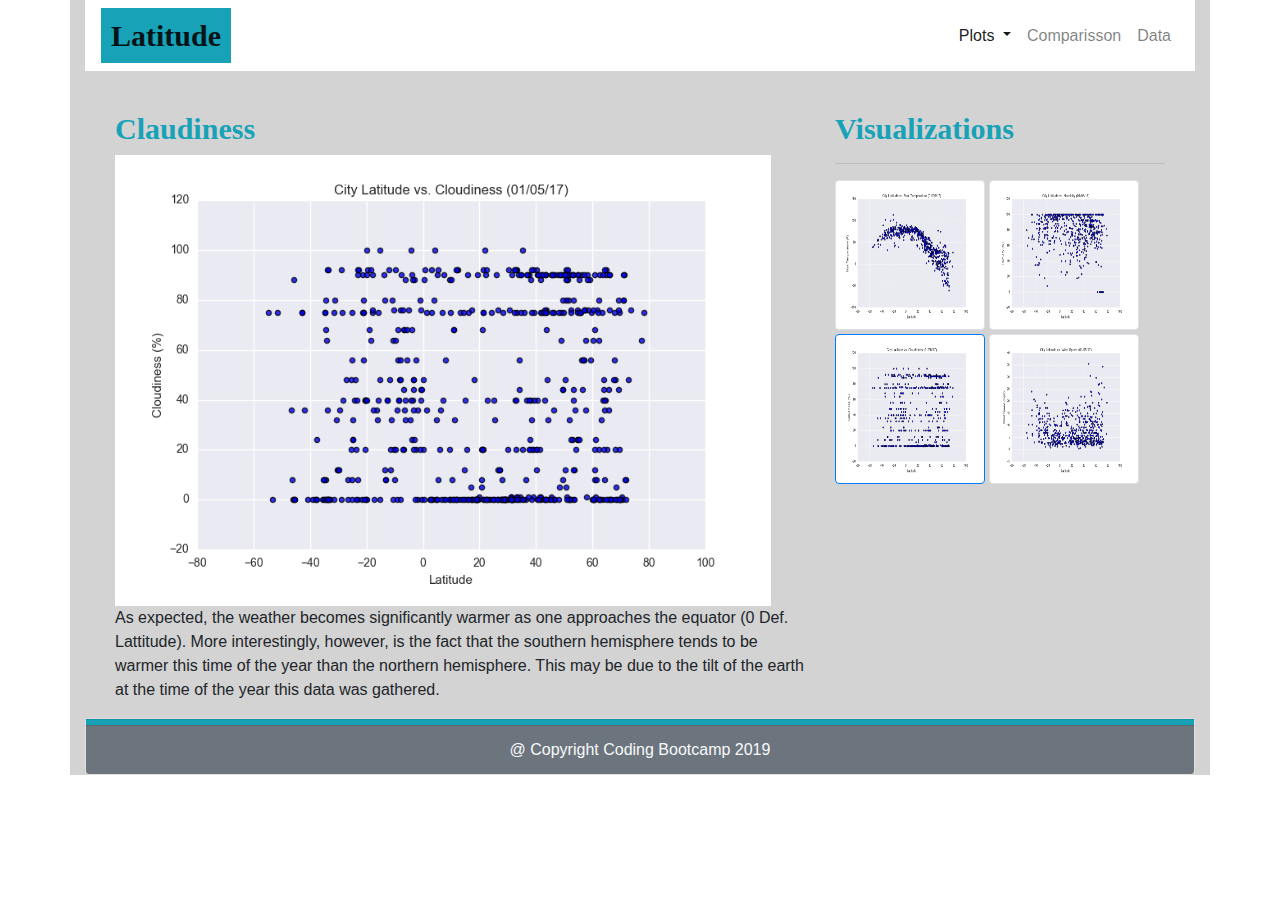
<file: Visualization_Cloudiness.html>
<!DOCTYPE html>
<html lang="en">

<head>
    <meta charset="UTF-8">
    <title>Visual Cloudiness</title>

    <link rel="stylesheet" href="https://stackpath.bootstrapcdn.com/bootstrap/4.3.1/css/bootstrap.min.css"
        integrity="sha384-ggOyR0iXCbMQv3Xipma34MD+dH/1fQ784/j6cY/iJTQUOhcWr7x9JvoRxT2MZw1T" crossorigin="anonymous">

    <script src="https://code.jquery.com/jquery-3.3.1.slim.min.js"
        integrity="sha384-q8i/X+965DzO0rT7abK41JStQIAqVgRVzpbzo5smXKp4YfRvH+8abtTE1Pi6jizo"
        crossorigin="anonymous"></script>
    <script src="https://cdnjs.cloudflare.com/ajax/libs/popper.js/1.14.7/umd/popper.min.js"
        integrity="sha384-UO2eT0CpHqdSJQ6hJty5KVphtPhzWj9WO1clHTMGa3JDZwrnQq4sF86dIHNDz0W1"
        crossorigin="anonymous"></script>
    <script src="https://stackpath.bootstrapcdn.com/bootstrap/4.3.1/js/bootstrap.min.js"
        integrity="sha384-JjSmVgyd0p3pXB1rRibZUAYoIIy6OrQ6VrjIEaFf/nJGzIxFDsf4x0xIM+B07jRM"
        crossorigin="anonymous"></script>

    <style>
        .navbar-brand {
            font-family: 'Times New Roman', sans-serif;
            font-size: 30px;
            /* margin-left: 10px; */
            padding-left: 10px;
            padding-right: 10px;
        }

        h3 {
            font-family: 'Times New Roman', sans-serif;
            font-size: 30px;
            color: #17a2b8;
            /* margin-left: 10px; */
            /* padding-left: 10px; */
            /* padding-right: 10px; */
        }
    </style>

</head>

<body>
    <div class="container" style="background-color: lightgrey">
        <nav class="navbar navbar-expand-md navbar-light bg-white">
            <!-- Logo -->
            <a class="navbar-brand bg-info font-weight-bold" href="index.html">Latitude</a>

            <!-- To show 3 line bar on the right if the screen minimize -->
            <button class="navbar-toggler" type="button" data-toggle="collapse" data-target="#navbarSupportedContent"
                aria-controls="navbarSupportedContent" aria-expanded="false" aria-label="Toggle navigation">
                <span class="navbar-toggler-icon"></span>
            </button>

            <div class="collapse navbar-collapse justify-content-end" id="navbarSupportedContent">
                <!-- Unorder list of nav bar -->
                <ul class="navbar-nav">
                    <!-- Dropdown item -->
                    <li class="nav-item dropdown active">
                        <!-- Fisrt drop down -->
                        <a class="nav-link dropdown-toggle" href="#" id="navbarDropdown" role="button"
                            data-toggle="dropdown" aria-haspopup="true" aria-expanded="false">
                            Plots
                        </a>
                        <!-- the value -->
                        <div class="dropdown-menu" aria-labelledby="navbarDropdown">
                            <a class="dropdown-item" href="Visualization_temp.html">Max Temperature</a>
                            <a class="dropdown-item" href="Visualization_humidity.html">Humidity</a>
                            <a class="dropdown-item" href="Visualization_Cloudiness.html">Cloudiness</a>
                            <a class="dropdown-item" href="Visualization_WindSpeed.html">Wind Speed</a>
                        </div>
                    <li class="nav-item">
                        <a class="nav-link" href="Comparisson.html">Comparisson</a>
                    </li>
                    <li class="nav-item">
                        <a class="nav-link" href="Data.html">Data</a>
                    </li>

                </ul>

            </div>
        </nav>
        <div class="row" style="padding-top: 40px; padding-left: 30px;padding-right: 30px">
            <div class="col-lg-8">
                <h3><strong>Claudiness</strong></h3>
                <div class="text-center">
                    <img src="images/Fig3.png" alt="Placeholder" class="float-left mr-4" style="width:95%" ;>
                    <!-- <img src="http://placehold.it/200x200" alt="Placeholder" class="img-thumbnail float-left mr-2"> -->

                </div>
                <div>
                    <p>
                        <br>
                        As expected, the weather becomes significantly warmer as one approaches the equator (0 Def.
                        Lattitude). More interestingly, however, is the fact that the southern hemisphere tends to be
                        warmer this time of the year than the northern hemisphere. This may be due to the tilt of the
                        earth at the time of the year this data was gathered.
                    </p>
                </div>
            </div>
            <!-- DO not Change -->
            <div class="col-lg-4">
                <h3><strong>Visualizations</strong></h3>

                <hr>
                <div class="clearfix">
                    <a href="Visualization_temp.html">
                        <img src="images/Fig1.png" alt="Placeholder" class="img-thumbnail float-left  mr-1 mb-1"
                            style="width:150px;height:150px;">
                    </a>
                    <a href="Visualization_humidity.html">
                        <img src="images/Fig2.png" alt="Placeholder" class="img-thumbnail float-left  mr-1 mb-1"
                            style="width:150px;height:150px;">
                    </a>
                    <a href="Visualization_Cloudiness.html">
                        <img src="images/Fig3.png" alt="Placeholder" class="img-thumbnail float-left  mr-1 mb-1 border border-primary"
                            style="width:150px;height:150px;">
                    </a>
                    <a href="Visualization_WindSpeed.html">
                        <img src="images/Fig4.png" alt="Placeholder" class="img-thumbnail float-left  mr-1 mb-1"
                            style="width:150px;height:150px;">
                    </a>
                </div>

            </div>
        </div>
        <div class="card text-center">
            <hr style="height:5px;background-color:#17a2b8;bottom:0;margin: 0 ">
            <div class="card-footer text-light bg-secondary ">
                @ Copyright Coding Bootcamp 2019
            </div>
        </div>
    </div>

</body>

</html>
</file>
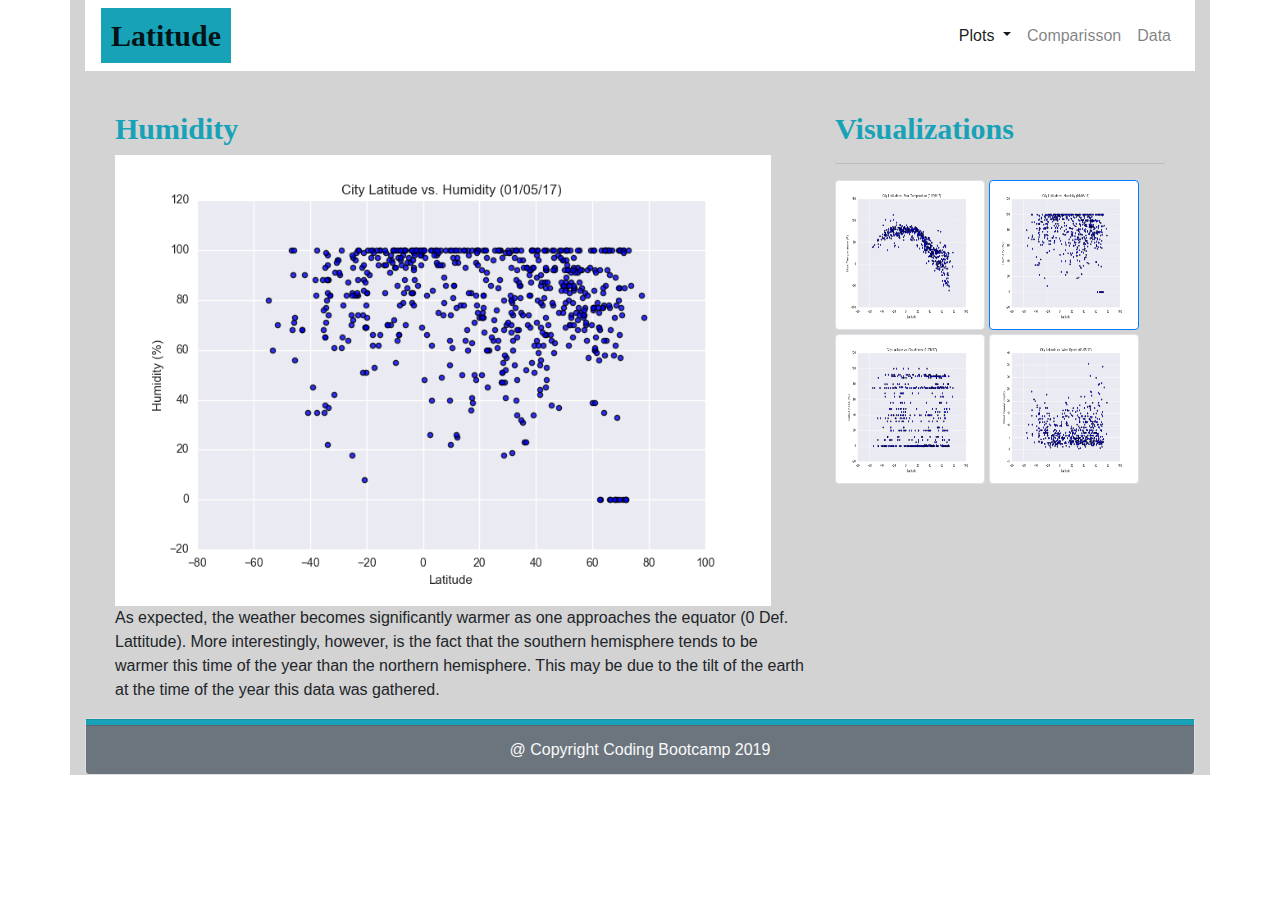
<file: Visualization_humidity.html>
<!DOCTYPE html>
<html lang="en">

<head>
    <meta charset="UTF-8">
    <title>Visual Humidity</title>

    <link rel="stylesheet" href="https://stackpath.bootstrapcdn.com/bootstrap/4.3.1/css/bootstrap.min.css"
        integrity="sha384-ggOyR0iXCbMQv3Xipma34MD+dH/1fQ784/j6cY/iJTQUOhcWr7x9JvoRxT2MZw1T" crossorigin="anonymous">

    <script src="https://code.jquery.com/jquery-3.3.1.slim.min.js"
        integrity="sha384-q8i/X+965DzO0rT7abK41JStQIAqVgRVzpbzo5smXKp4YfRvH+8abtTE1Pi6jizo"
        crossorigin="anonymous"></script>
    <script src="https://cdnjs.cloudflare.com/ajax/libs/popper.js/1.14.7/umd/popper.min.js"
        integrity="sha384-UO2eT0CpHqdSJQ6hJty5KVphtPhzWj9WO1clHTMGa3JDZwrnQq4sF86dIHNDz0W1"
        crossorigin="anonymous"></script>
    <script src="https://stackpath.bootstrapcdn.com/bootstrap/4.3.1/js/bootstrap.min.js"
        integrity="sha384-JjSmVgyd0p3pXB1rRibZUAYoIIy6OrQ6VrjIEaFf/nJGzIxFDsf4x0xIM+B07jRM"
        crossorigin="anonymous"></script>

    <style>
        .navbar-brand {
            font-family: 'Times New Roman', sans-serif;
            font-size: 30px;
            /* margin-left: 10px; */
            padding-left: 10px;
            padding-right: 10px;
        }

        h3 {
            font-family: 'Times New Roman', sans-serif;
            font-size: 30px;
            color: #17a2b8;
            /* margin-left: 10px; */
            /* padding-left: 10px; */
            /* padding-right: 10px; */
        }
    </style>

</head>

<body>
    <div class="container" style="background-color: lightgrey">
        <nav class="navbar navbar-expand-md navbar-light bg-white">
            <!-- Logo -->
            <a class="navbar-brand bg-info font-weight-bold" href="index.html">Latitude</a>

            <!-- To show 3 line bar on the right if the screen minimize -->
            <button class="navbar-toggler" type="button" data-toggle="collapse" data-target="#navbarSupportedContent"
                aria-controls="navbarSupportedContent" aria-expanded="false" aria-label="Toggle navigation">
                <span class="navbar-toggler-icon"></span>
            </button>

            <div class="collapse navbar-collapse justify-content-end" id="navbarSupportedContent">
                <!-- Unorder list of nav bar -->
                <ul class="navbar-nav">
                    <!-- Dropdown item -->
                    <li class="nav-item dropdown active">
                        <!-- Fisrt drop down -->
                        <a class="nav-link dropdown-toggle" href="#" id="navbarDropdown" role="button"
                            data-toggle="dropdown" aria-haspopup="true" aria-expanded="false">
                            Plots
                        </a>
                        <!-- the value -->
                        <div class="dropdown-menu" aria-labelledby="navbarDropdown">
                            <a class="dropdown-item" href="Visualization_temp.html">Max Temperature</a>
                            <a class="dropdown-item" href="Visualization_humidity.html">Humidity</a>
                            <a class="dropdown-item" href="Visualization_Cloudiness.html">Cloudiness</a>
                            <a class="dropdown-item" href="Visualization_WindSpeed.html">Wind Speed</a>
                        </div>
                    <li class="nav-item">
                        <a class="nav-link" href="Comparisson.html">Comparisson</a>
                    </li>
                    <li class="nav-item">
                        <a class="nav-link" href="Data.html">Data</a>
                    </li>

                </ul>

            </div>
        </nav>
        <div class="row" style="padding-top: 40px; padding-left: 30px;padding-right: 30px">
            <div class="col-lg-8">
                <h3><strong>Humidity</strong></h3>
                <div class="text-center">
                    <img src="images/Fig2.png" alt="Placeholder" class="float-left mr-4" style="width:95%" ;>
                    <!-- <img src="http://placehold.it/200x200" alt="Placeholder" class="img-thumbnail float-left mr-2"> -->

                </div>
                <div>
                    <p>
                        <br>
                        As expected, the weather becomes significantly warmer as one approaches the equator (0 Def.
                        Lattitude). More interestingly, however, is the fact that the southern hemisphere tends to be
                        warmer this time of the year than the northern hemisphere. This may be due to the tilt of the
                        earth at the time of the year this data was gathered.
                    </p>
                </div>
            </div>
            <!-- DO not Change -->
            <div class="col-lg-4">
                <h3><strong>Visualizations</strong></h3>

                <hr>
                <div class="clearfix">
                    <a href="Visualization_temp.html">
                        <img src="images/Fig1.png" alt="Placeholder" class="img-thumbnail float-left  mr-1 mb-1"
                            style="width:150px;height:150px;">
                    </a>
                    <a href="Visualization_humidity.html">
                        <img src="images/Fig2.png" alt="Placeholder" class="img-thumbnail float-left  mr-1 mb-1 border border-primary"
                            style="width:150px;height:150px;">
                    </a>
                    <a href="Visualization_Cloudiness.html">
                        <img src="images/Fig3.png" alt="Placeholder" class="img-thumbnail float-left  mr-1 mb-1"
                            style="width:150px;height:150px;">
                    </a>
                    <a href="Visualization_WindSpeed.html">
                        <img src="images/Fig4.png" alt="Placeholder" class="img-thumbnail float-left  mr-1 mb-1"
                            style="width:150px;height:150px;">
                    </a>
                </div>

            </div>
        </div>
        <div class="card text-center">
            <hr style="height:5px;background-color:#17a2b8;bottom:0;margin: 0 ">
            <div class="card-footer text-light bg-secondary ">
                @ Copyright Coding Bootcamp 2019
            </div>
        </div>
    </div>

</body>

</html>
</file>
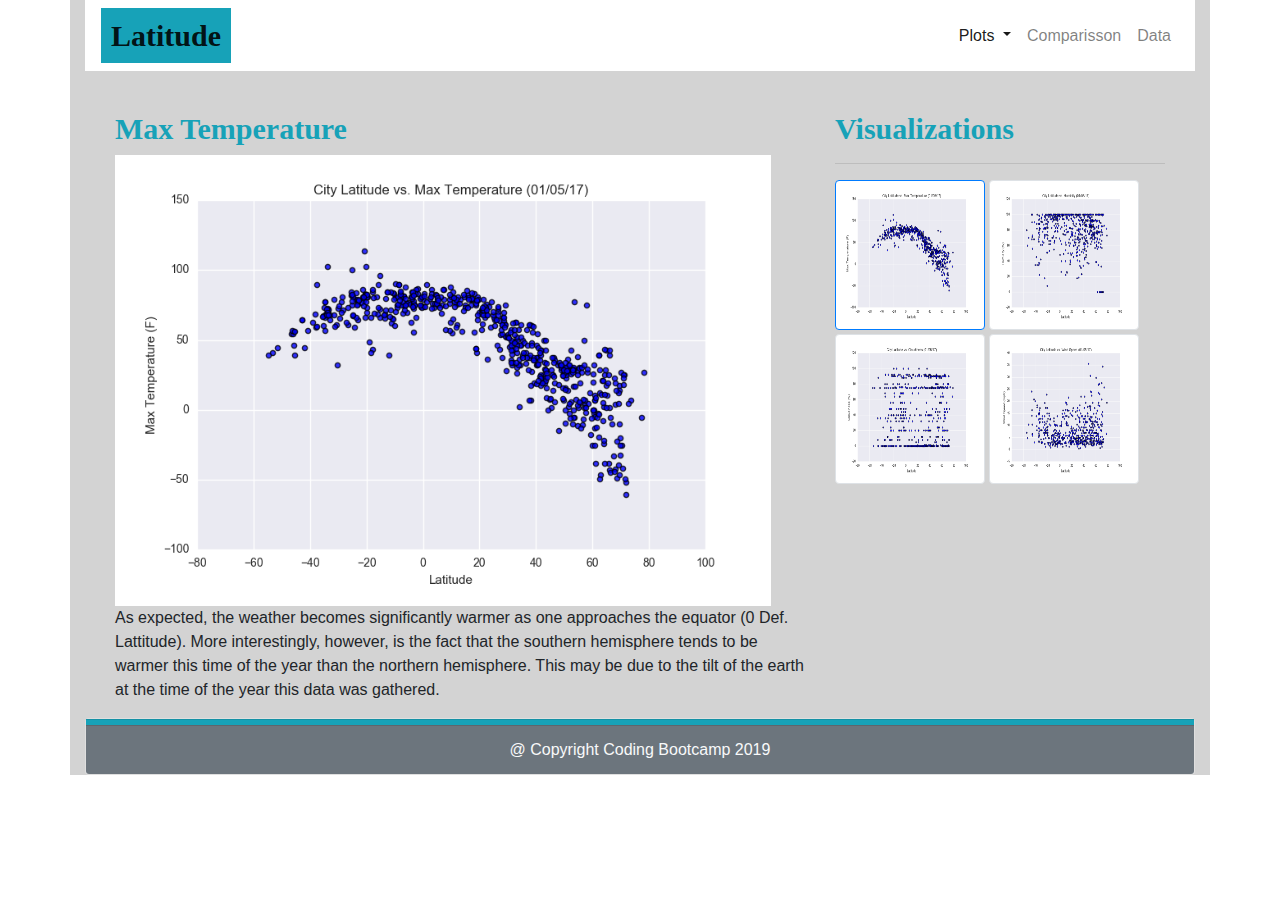
<file: Visualization_temp.html>
<!DOCTYPE html>
<html lang="en">

<head>
    <meta charset="UTF-8">
    <title>Visual Temperature</title>

    <link rel="stylesheet" href="https://stackpath.bootstrapcdn.com/bootstrap/4.3.1/css/bootstrap.min.css"
        integrity="sha384-ggOyR0iXCbMQv3Xipma34MD+dH/1fQ784/j6cY/iJTQUOhcWr7x9JvoRxT2MZw1T" crossorigin="anonymous">

    <script src="https://code.jquery.com/jquery-3.3.1.slim.min.js"
        integrity="sha384-q8i/X+965DzO0rT7abK41JStQIAqVgRVzpbzo5smXKp4YfRvH+8abtTE1Pi6jizo"
        crossorigin="anonymous"></script>
    <script src="https://cdnjs.cloudflare.com/ajax/libs/popper.js/1.14.7/umd/popper.min.js"
        integrity="sha384-UO2eT0CpHqdSJQ6hJty5KVphtPhzWj9WO1clHTMGa3JDZwrnQq4sF86dIHNDz0W1"
        crossorigin="anonymous"></script>
    <script src="https://stackpath.bootstrapcdn.com/bootstrap/4.3.1/js/bootstrap.min.js"
        integrity="sha384-JjSmVgyd0p3pXB1rRibZUAYoIIy6OrQ6VrjIEaFf/nJGzIxFDsf4x0xIM+B07jRM"
        crossorigin="anonymous"></script>

    <style>
        .navbar-brand {
            font-family: 'Times New Roman', sans-serif;
            font-size: 30px;
            /* margin-left: 10px; */
            padding-left: 10px;
            padding-right: 10px;
        }

        h3 {
            font-family: 'Times New Roman', sans-serif;
            font-size: 30px;
            color: #17a2b8;
            /* margin-left: 10px; */
            /* padding-left: 10px; */
            /* padding-right: 10px; */
        }
    </style>

</head>

<body>
    <div class="container" style="background-color: lightgrey">
        <nav class="navbar navbar-expand-md navbar-light bg-white">
            <!-- Logo -->
            <a class="navbar-brand bg-info font-weight-bold" href="index.html">Latitude</a>

            <!-- To show 3 line bar on the right if the screen minimize -->
            <button class="navbar-toggler" type="button" data-toggle="collapse" data-target="#navbarSupportedContent"
                aria-controls="navbarSupportedContent" aria-expanded="false" aria-label="Toggle navigation">
                <span class="navbar-toggler-icon"></span>
            </button>

            <div class="collapse navbar-collapse justify-content-end" id="navbarSupportedContent">
                <!-- Unorder list of nav bar -->
                <ul class="navbar-nav">
                    <!-- Dropdown item -->
                    <li class="nav-item dropdown active">
                        <!-- Fisrt drop down -->
                        <a class="nav-link dropdown-toggle" href="#" id="navbarDropdown" role="button"
                            data-toggle="dropdown" aria-haspopup="true" aria-expanded="false">
                            Plots
                        </a>
                        <!-- the value -->
                        <div class="dropdown-menu" aria-labelledby="navbarDropdown">
                            <a class="dropdown-item" href="Visualization_temp.html">Max Temperature</a>
                            <a class="dropdown-item" href="Visualization_humidity.html">Humidity</a>
                            <a class="dropdown-item" href="Visualization_Cloudiness.html">Cloudiness</a>
                            <a class="dropdown-item" href="Visualization_WindSpeed.html">Wind Speed</a>
                        </div>
                    <li class="nav-item">
                        <a class="nav-link" href="Comparisson.html">Comparisson</a>
                    </li>
                    <li class="nav-item">
                        <a class="nav-link" href="Data.html">Data</a>
                    </li>

                </ul>

            </div>
        </nav>
        <div class="row" style="padding-top: 40px; padding-left: 30px;padding-right: 30px">
            <div class="col-lg-8">
                <h3><strong>Max Temperature</strong></h3>
                <div class="text-center">
                    <img src="images/Fig1.png" alt="Placeholder" class="float-left mr-4" style="width:95%" ;>
                    <!-- <img src="http://placehold.it/200x200" alt="Placeholder" class="img-thumbnail float-left mr-2"> -->

                </div>
                <div>
                    <p>
                        <br>
                        As expected, the weather becomes significantly warmer as one approaches the equator (0 Def.
                        Lattitude). More interestingly, however, is the fact that the southern hemisphere tends to be
                        warmer this time of the year than the northern hemisphere. This may be due to the tilt of the
                        earth at the time of the year this data was gathered.
                    </p>
                </div>
            </div>
            <!-- DO not Change -->
            <div class="col-lg-4">
                <h3><strong>Visualizations</strong></h3>

                <hr>
                <div class="clearfix">
                    <a href="Visualization_temp.html">
                        <img src="images/Fig1.png" alt="Placeholder" class="img-thumbnail float-left  mr-1 mb-1 border border-primary"
                            style="width:150px;height:150px;">
                    </a>
                    <a href="Visualization_humidity.html">
                        <img src="images/Fig2.png" alt="Placeholder" class="img-thumbnail float-left  mr-1 mb-1"
                            style="width:150px;height:150px;">
                    </a>
                    <a href="Visualization_Cloudiness.html">
                        <img src="images/Fig3.png" alt="Placeholder" class="img-thumbnail float-left  mr-1 mb-1"
                            style="width:150px;height:150px;">
                    </a>
                    <a href="Visualization_WindSpeed.html">
                        <img src="images/Fig4.png" alt="Placeholder" class="img-thumbnail float-left  mr-1 mb-1"
                            style="width:150px;height:150px;">
                    </a>
                </div>

            </div>
        </div>
        <div class="card text-center">
            <hr style="height:5px;background-color:#17a2b8;bottom:0;margin: 0 ">
            <div class="card-footer text-light bg-secondary ">
                @ Copyright Coding Bootcamp 2019
            </div>
        </div>
    </div>

</body>

</html>
</file>
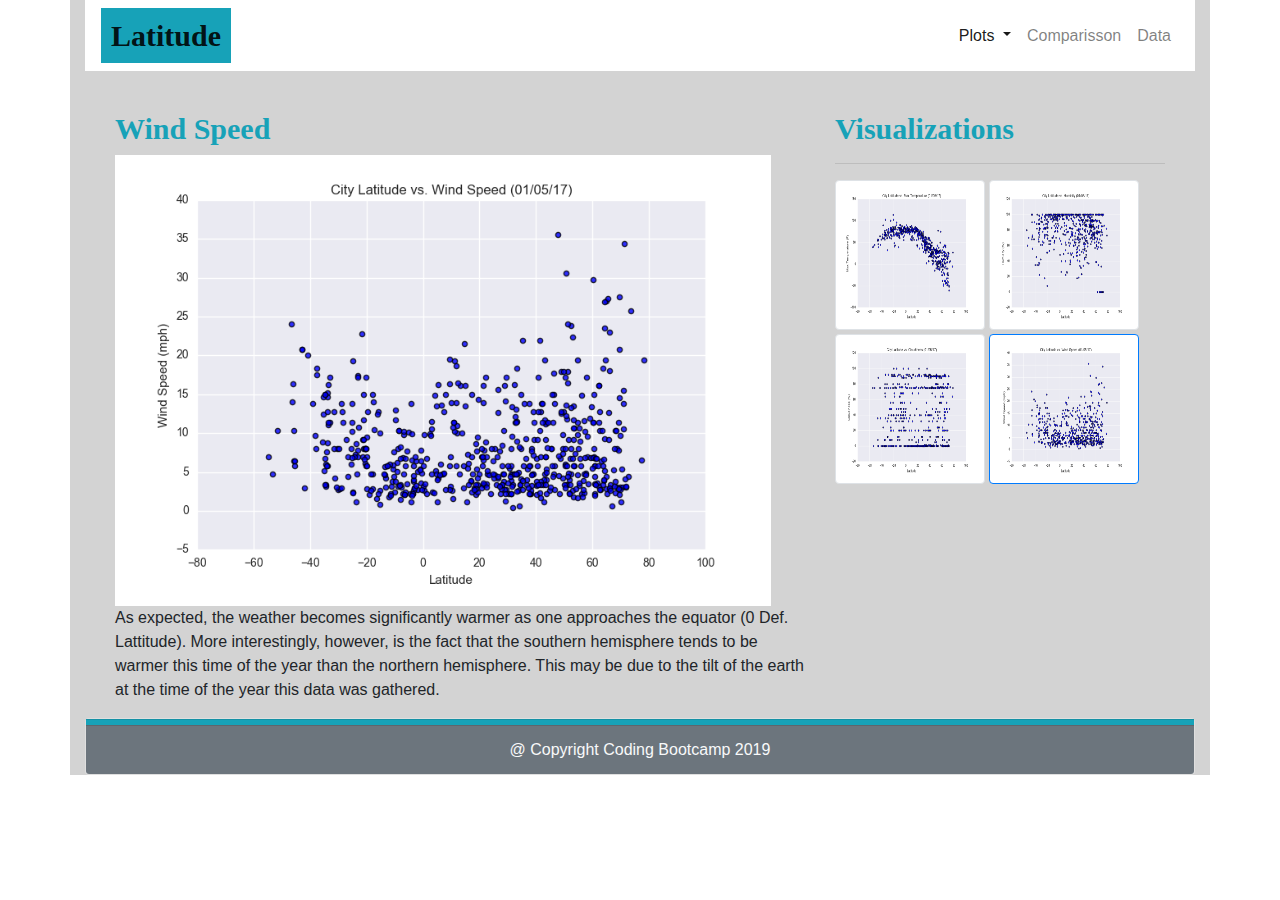
<file: Visualization_WindSpeed.html>
<!DOCTYPE html>
<html lang="en">

<head>
    <meta charset="UTF-8">
    <title>Visual Wind Speed</title>

    <link rel="stylesheet" href="https://stackpath.bootstrapcdn.com/bootstrap/4.3.1/css/bootstrap.min.css"
        integrity="sha384-ggOyR0iXCbMQv3Xipma34MD+dH/1fQ784/j6cY/iJTQUOhcWr7x9JvoRxT2MZw1T" crossorigin="anonymous">

    <script src="https://code.jquery.com/jquery-3.3.1.slim.min.js"
        integrity="sha384-q8i/X+965DzO0rT7abK41JStQIAqVgRVzpbzo5smXKp4YfRvH+8abtTE1Pi6jizo"
        crossorigin="anonymous"></script>
    <script src="https://cdnjs.cloudflare.com/ajax/libs/popper.js/1.14.7/umd/popper.min.js"
        integrity="sha384-UO2eT0CpHqdSJQ6hJty5KVphtPhzWj9WO1clHTMGa3JDZwrnQq4sF86dIHNDz0W1"
        crossorigin="anonymous"></script>
    <script src="https://stackpath.bootstrapcdn.com/bootstrap/4.3.1/js/bootstrap.min.js"
        integrity="sha384-JjSmVgyd0p3pXB1rRibZUAYoIIy6OrQ6VrjIEaFf/nJGzIxFDsf4x0xIM+B07jRM"
        crossorigin="anonymous"></script>

    <style>
        .navbar-brand {
            font-family: 'Times New Roman', sans-serif;
            font-size: 30px;
            /* margin-left: 10px; */
            padding-left: 10px;
            padding-right: 10px;
        }

        h3 {
            font-family: 'Times New Roman', sans-serif;
            font-size: 30px;
            color: #17a2b8;
            /* margin-left: 10px; */
            /* padding-left: 10px; */
            /* padding-right: 10px; */
        }
    </style>

</head>

<body>
    <div class="container" style="background-color: lightgrey">
        <nav class="navbar navbar-expand-md navbar-light bg-white">
            <!-- Logo -->
            <a class="navbar-brand bg-info font-weight-bold" href="index.html">Latitude</a>

            <!-- To show 3 line bar on the right if the screen minimize -->
            <button class="navbar-toggler" type="button" data-toggle="collapse" data-target="#navbarSupportedContent"
                aria-controls="navbarSupportedContent" aria-expanded="false" aria-label="Toggle navigation">
                <span class="navbar-toggler-icon"></span>
            </button>

            <div class="collapse navbar-collapse justify-content-end" id="navbarSupportedContent">
                <!-- Unorder list of nav bar -->
                <ul class="navbar-nav">
                    <!-- Dropdown item -->
                    <li class="nav-item dropdown active">
                        <!-- Fisrt drop down -->
                        <a class="nav-link dropdown-toggle" href="#" id="navbarDropdown" role="button"
                            data-toggle="dropdown" aria-haspopup="true" aria-expanded="false">
                            Plots
                        </a>
                        <!-- the value -->
                        <div class="dropdown-menu" aria-labelledby="navbarDropdown">
                            <a class="dropdown-item" href="Visualization_temp.html">Max Temperature</a>
                            <a class="dropdown-item" href="Visualization_humidity.html">Humidity</a>
                            <a class="dropdown-item" href="Visualization_Cloudiness.html">Cloudiness</a>
                            <a class="dropdown-item" href="Visualization_WindSpeed.html">Wind Speed</a>
                        </div>
                    <li class="nav-item">
                        <a class="nav-link" href="Comparisson.html">Comparisson</a>
                    </li>
                    <li class="nav-item">
                        <a class="nav-link" href="Data.html">Data</a>
                    </li>

                </ul>

            </div>
        </nav>
        <div class="row" style="padding-top: 40px; padding-left: 30px;padding-right: 30px">
            <div class="col-lg-8">
                <h3><strong>Wind Speed</strong></h3>
                <div class="text-center">
                    <img src="images/Fig4.png" alt="Placeholder" class="float-left mr-4" style="width:95%" ;>
                    <!-- <img src="http://placehold.it/200x200" alt="Placeholder" class="img-thumbnail float-left mr-2"> -->

                </div>
                <div>
                    <p>
                        <br>
                        As expected, the weather becomes significantly warmer as one approaches the equator (0 Def.
                        Lattitude). More interestingly, however, is the fact that the southern hemisphere tends to be
                        warmer this time of the year than the northern hemisphere. This may be due to the tilt of the
                        earth at the time of the year this data was gathered.
                    </p>
                </div>
            </div>
            <!-- DO not Change -->
            <div class="col-lg-4">
                <h3><strong>Visualizations</strong></h3>

                <hr>
                <div class="clearfix">
                    <a href="Visualization_temp.html">
                        <img src="images/Fig1.png" alt="Placeholder" class="img-thumbnail float-left  mr-1 mb-1"
                            style="width:150px;height:150px;">
                    </a>
                    <a href="Visualization_humidity.html">
                        <img src="images/Fig2.png" alt="Placeholder" class="img-thumbnail float-left  mr-1 mb-1"
                            style="width:150px;height:150px;">
                    </a>
                    <a href="Visualization_Cloudiness.html">
                        <img src="images/Fig3.png" alt="Placeholder" class="img-thumbnail float-left  mr-1 mb-1"
                            style="width:150px;height:150px;">
                    </a>
                    <a href="Visualization_WindSpeed.html">
                        <img src="images/Fig4.png" alt="Placeholder" class="img-thumbnail float-left  mr-1 mb-1 border border-primary"
                            style="width:150px;height:150px;">
                    </a>
                </div>

            </div>
        </div>
        <div class="card text-center">
            <hr style="height:5px;background-color:#17a2b8;bottom:0;margin: 0 ">
            <div class="card-footer text-light bg-secondary ">
                @ Copyright Coding Bootcamp 2019
            </div>
        </div>
    </div>

</body>

</html>
</file>
